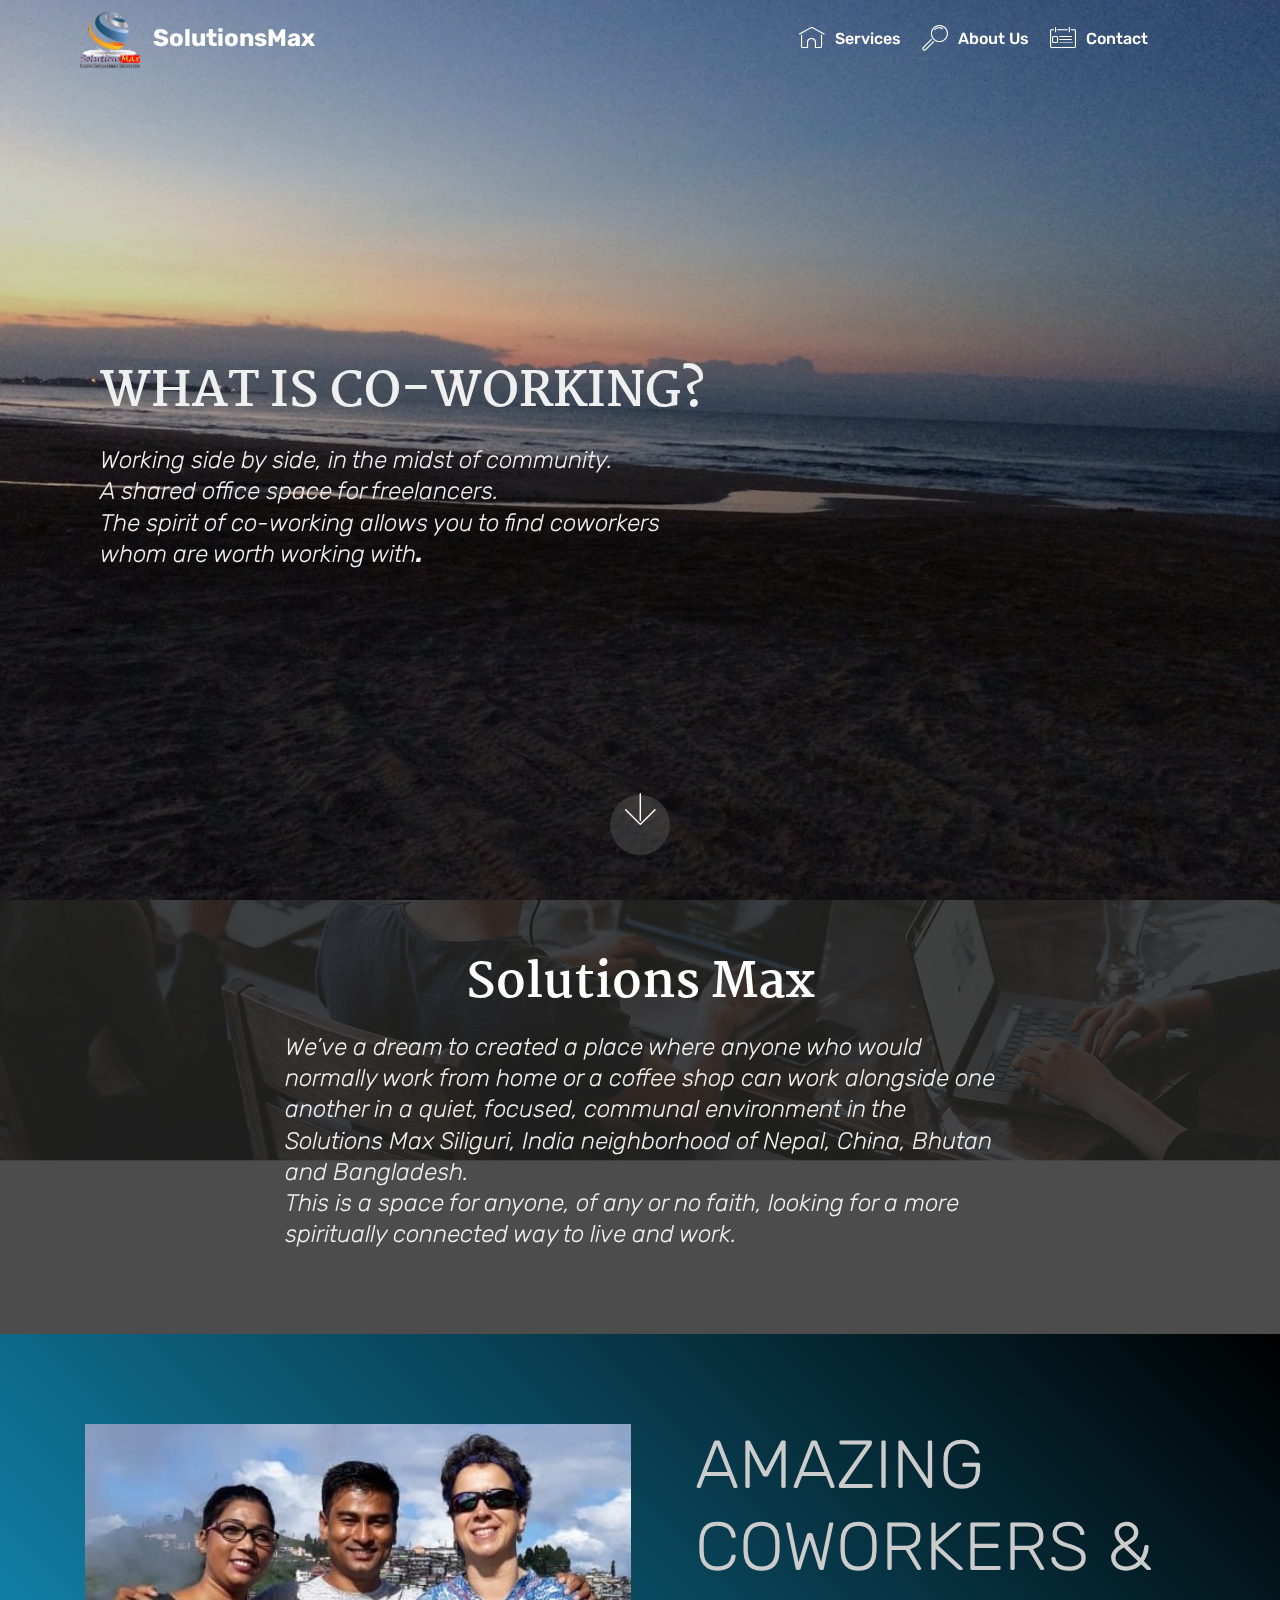
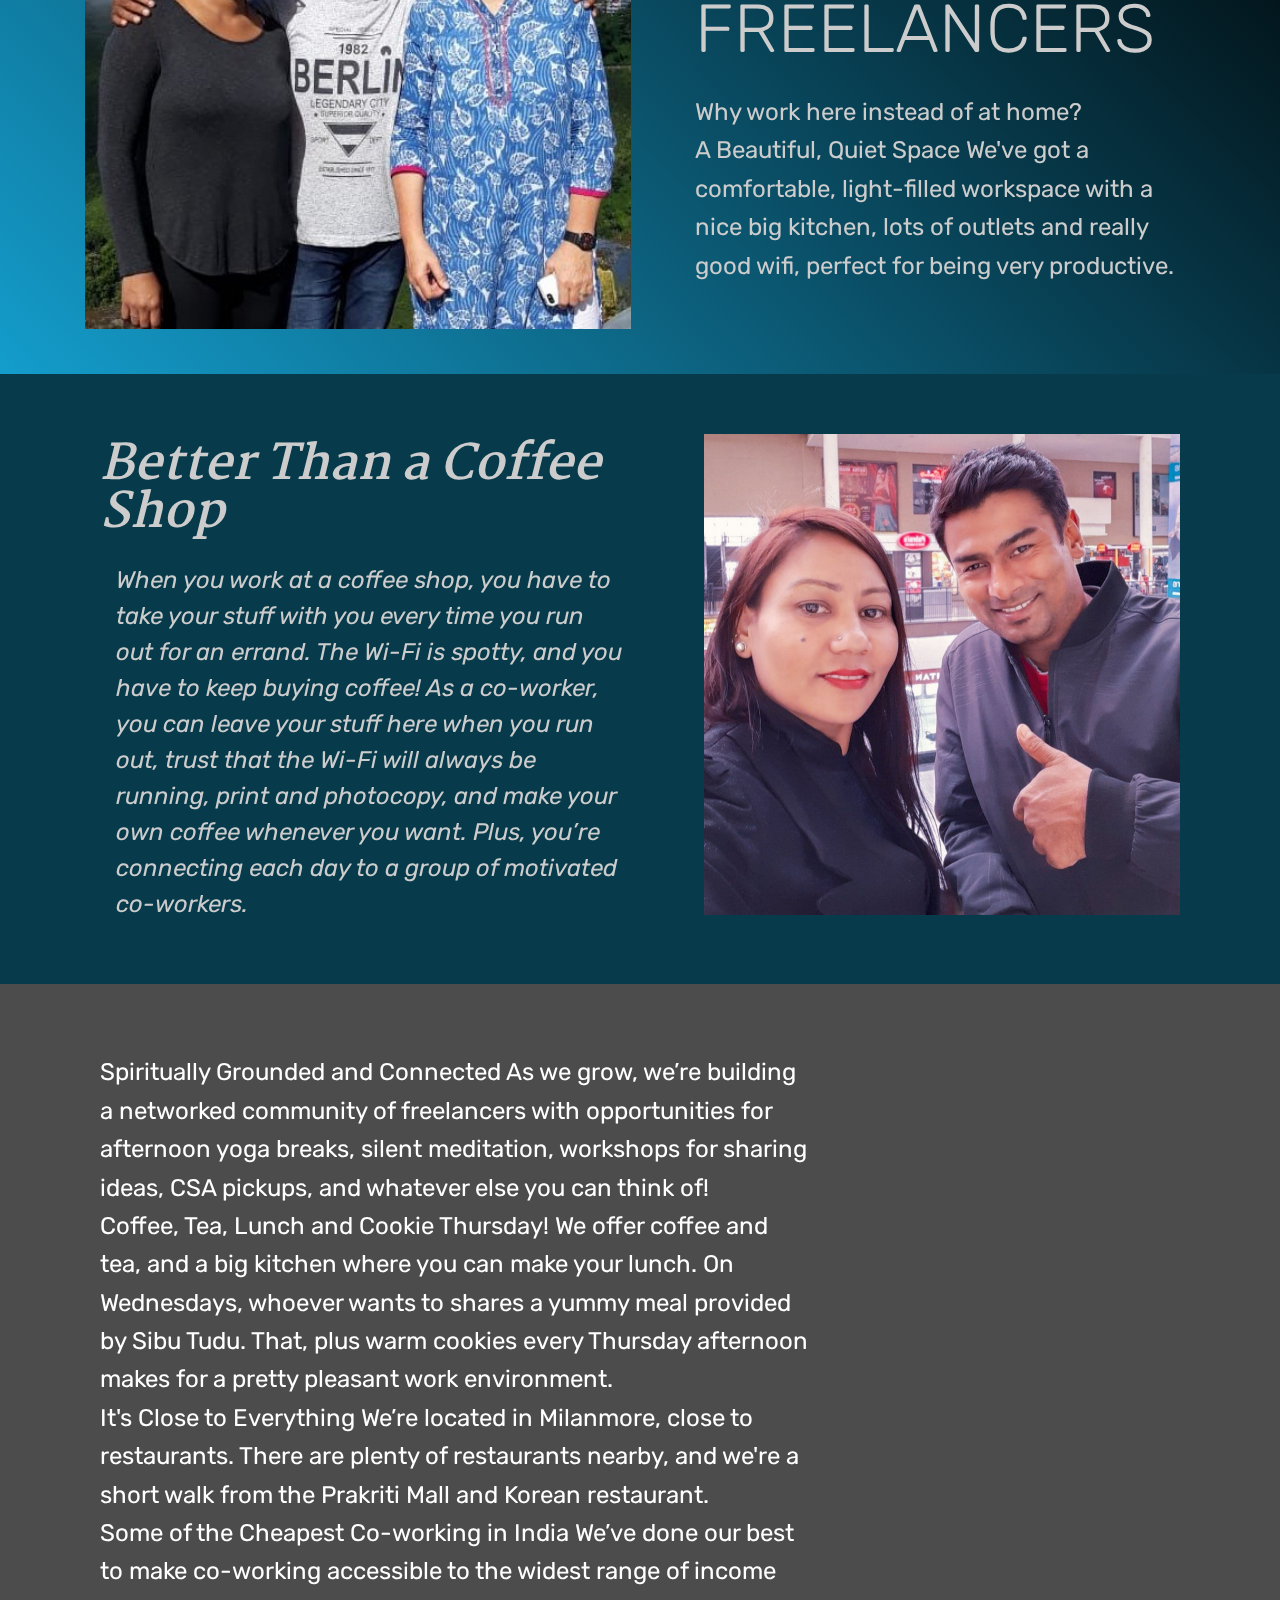
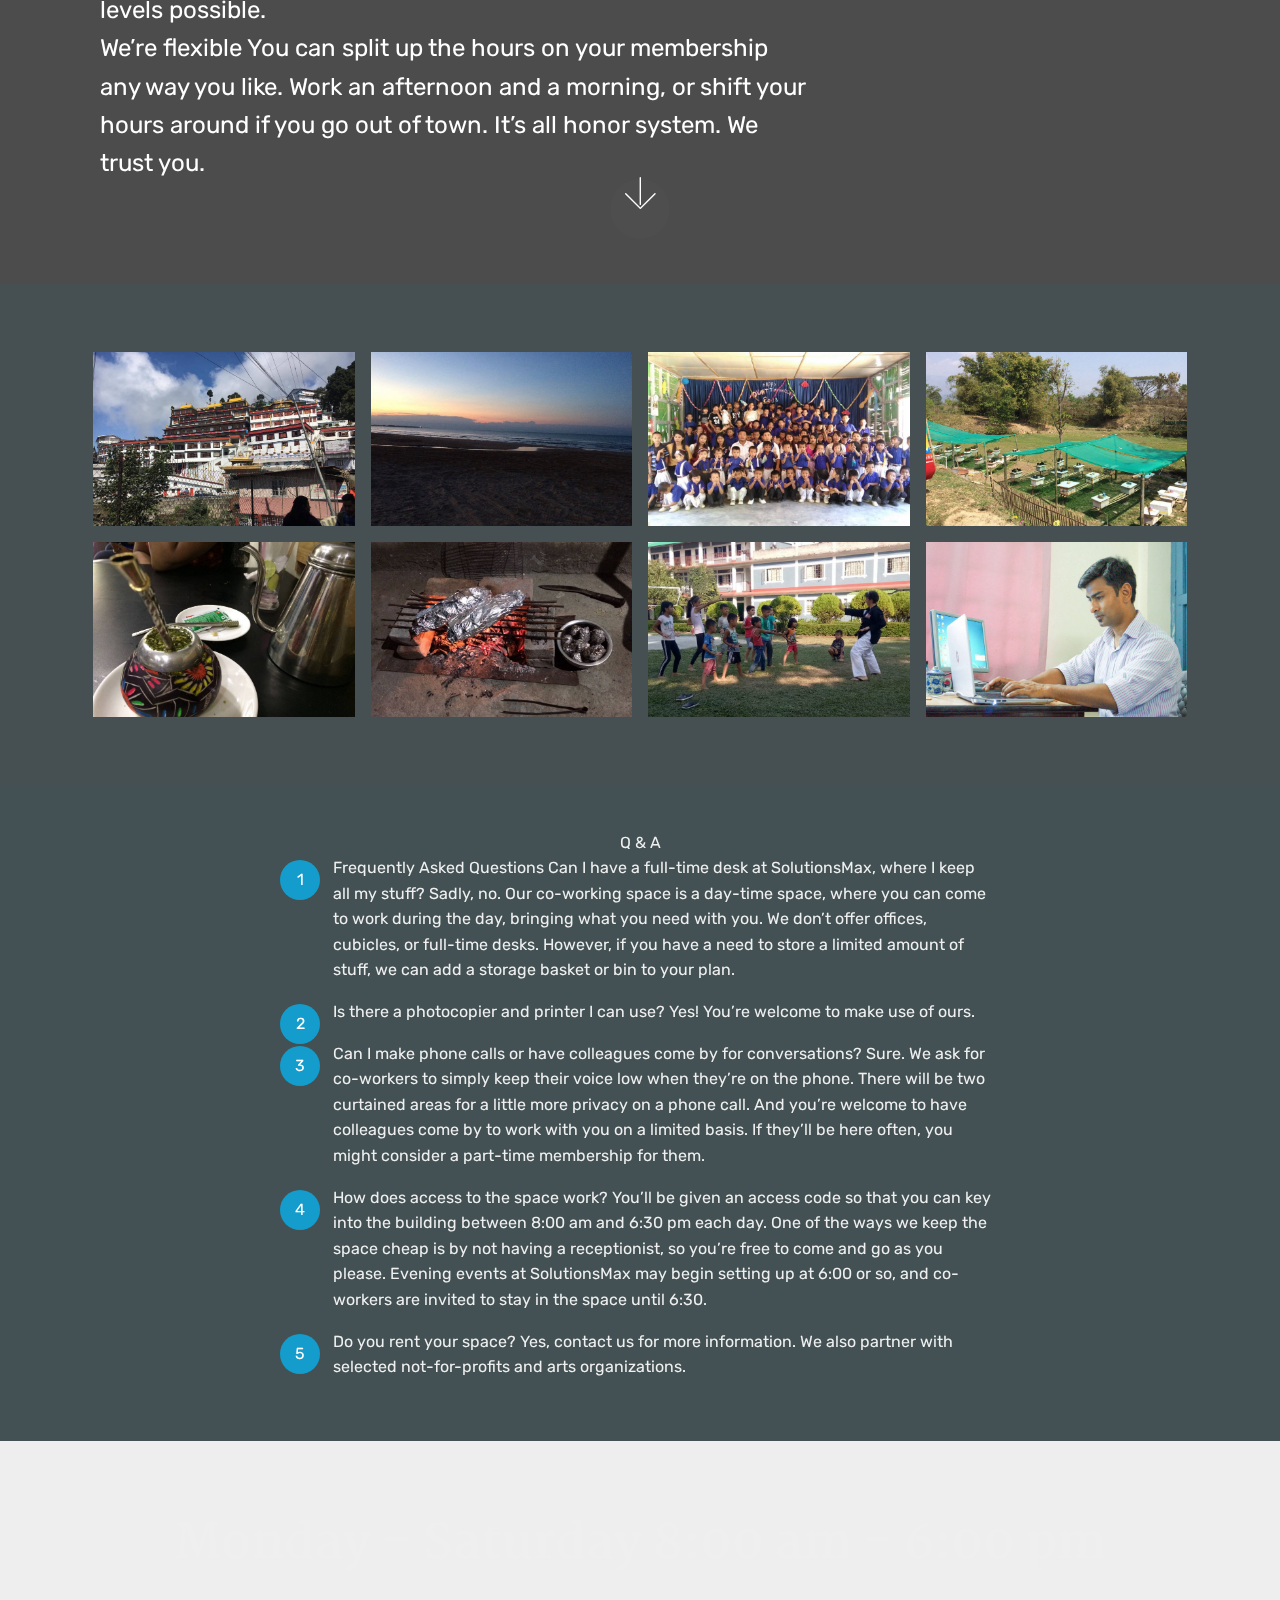
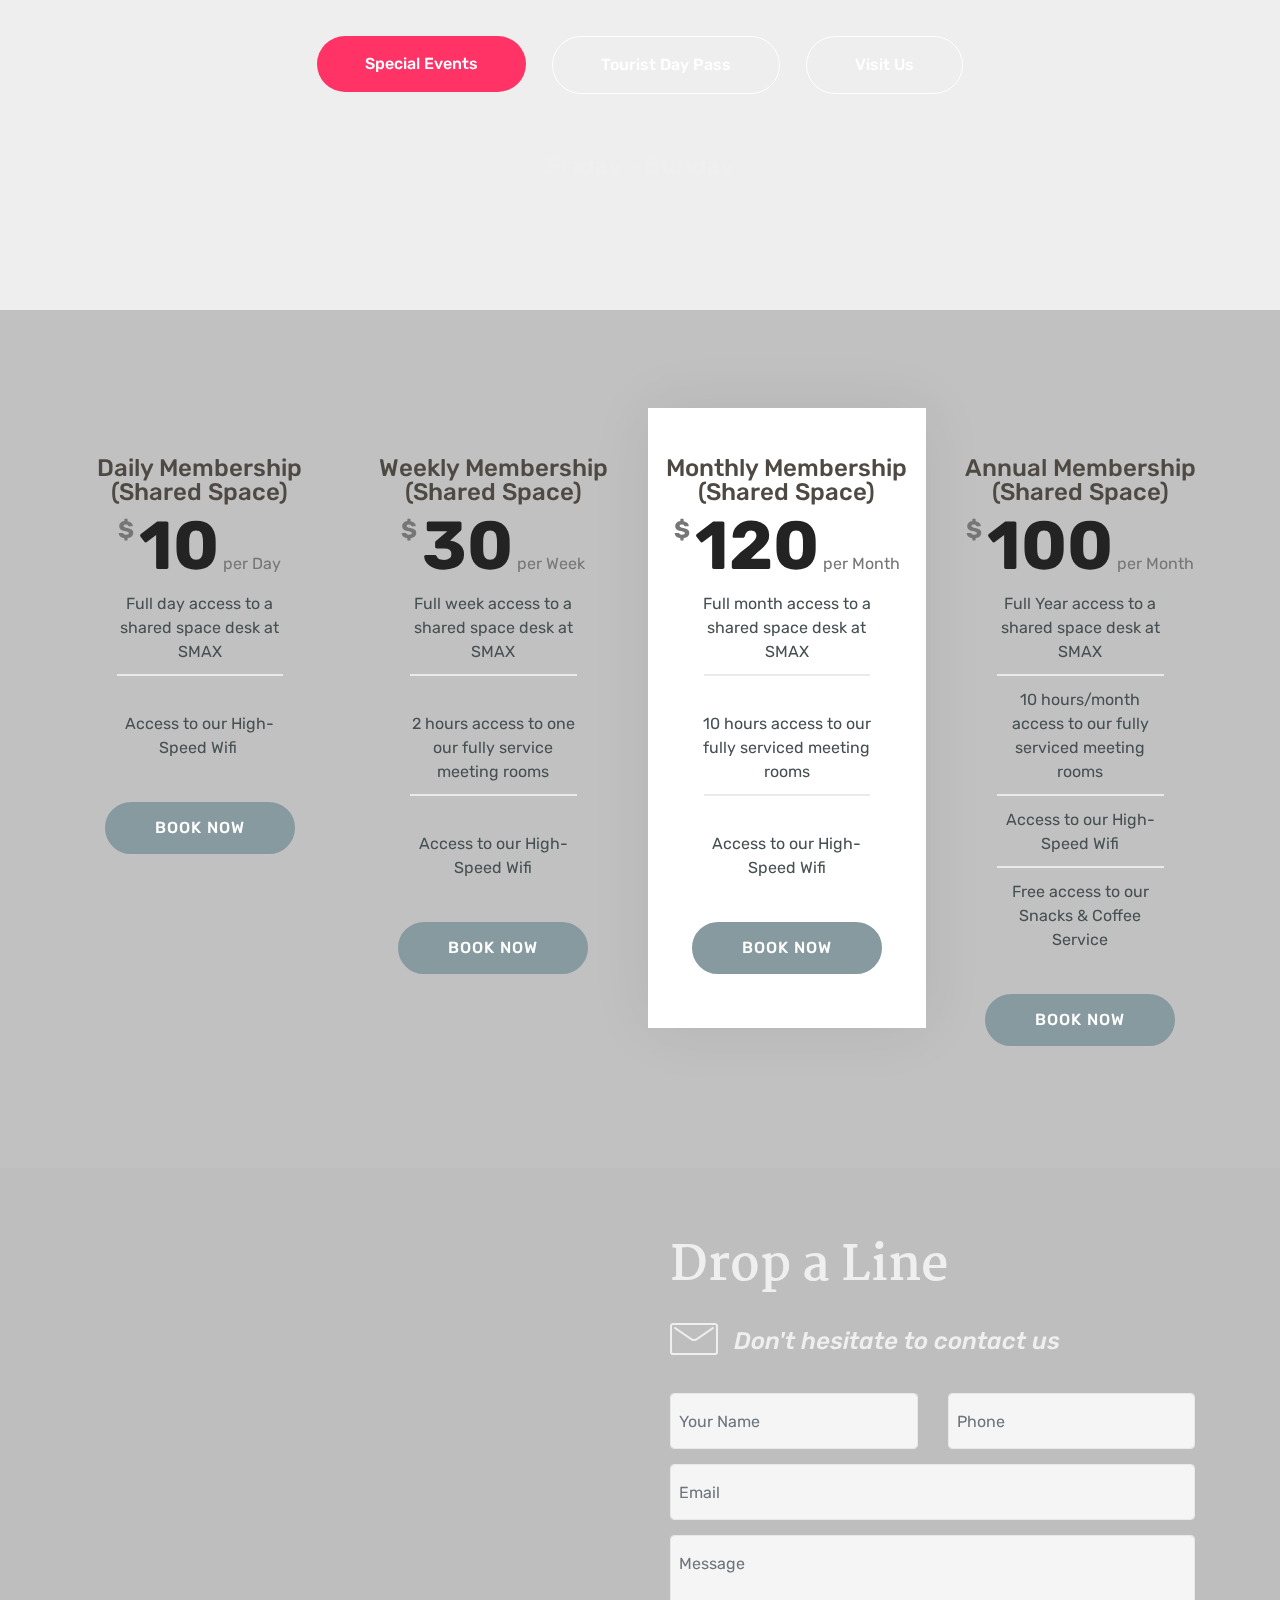
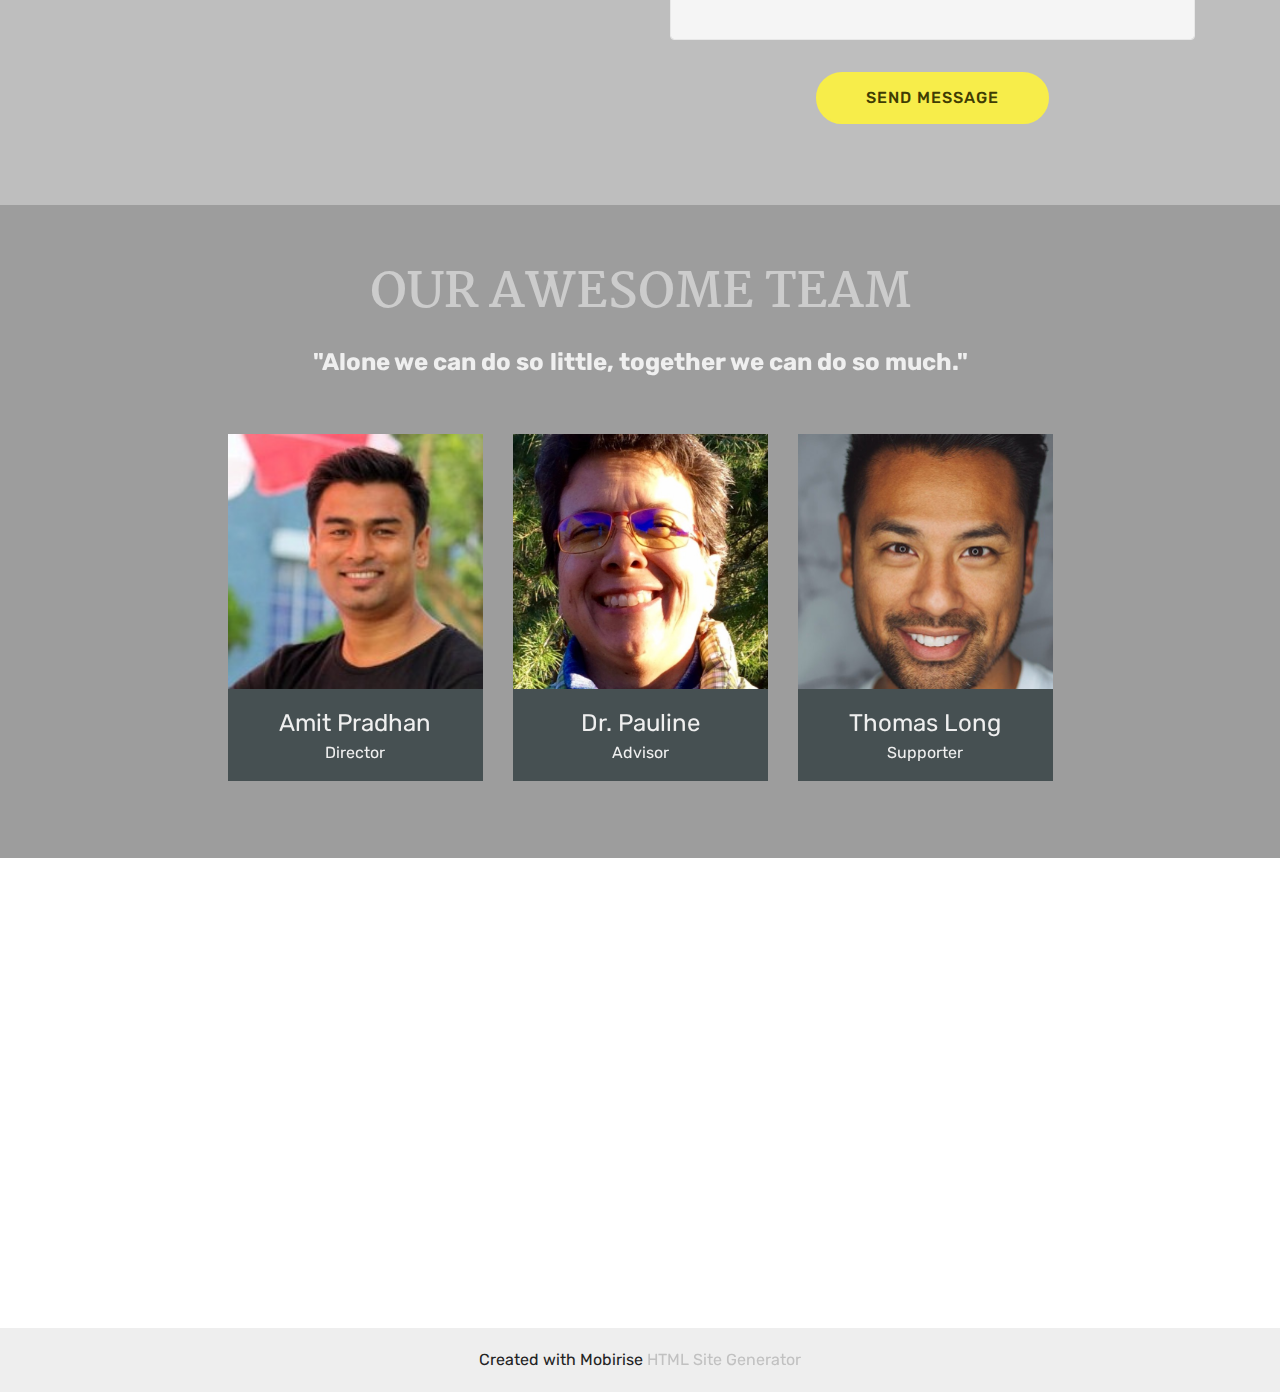
<file: index.html>
<!DOCTYPE html>
<html  >
<head>
  <!-- Site made with Mobirise Website Builder v5.6.5, https://mobirise.com -->
  <meta charset="UTF-8">
  <meta http-equiv="X-UA-Compatible" content="IE=edge">
  <meta name="generator" content="Mobirise v5.6.5, mobirise.com">
  <meta name="twitter:card" content="summary_large_image"/>
  <meta name="twitter:image:src" content="">
  <meta property="og:image" content="">
  <meta name="twitter:title" content="SolutionsMax | Co-working Space">
  <meta name="viewport" content="width=device-width, initial-scale=1, minimum-scale=1">
  <link rel="shortcut icon" href="assets/images/solutionsmax-logo-128x117-1.png" type="image/x-icon">
  <meta name="description" content="Home page">
  
  
  <title>SolutionsMax | Co-working Space</title>
  <link rel="stylesheet" href="assets/web/assets/mobirise-icons/mobirise-icons.css">
  <link rel="stylesheet" href="assets/web/assets/mobirise-icons2/mobirise2.css">
  <link rel="stylesheet" href="assets/bootstrap/css/bootstrap.min.css">
  <link rel="stylesheet" href="assets/bootstrap/css/bootstrap-grid.min.css">
  <link rel="stylesheet" href="assets/bootstrap/css/bootstrap-reboot.min.css">
  <link rel="stylesheet" href="assets/tether/tether.min.css">
  <link rel="stylesheet" href="assets/dropdown/css/style.css">
  <link rel="stylesheet" href="assets/socicon/css/styles.css">
  <link rel="stylesheet" href="assets/theme/css/style.css">
  <link rel="stylesheet" href="assets/gallery/style.css">
  <link rel="preload" href="https://fonts.googleapis.com/css?family=Rubik:300,300i,400,400i,500,500i,700,700i,900,900i&display=swap" as="style" onload="this.onload=null;this.rel='stylesheet'">
  <noscript><link rel="stylesheet" href="https://fonts.googleapis.com/css?family=Rubik:300,300i,400,400i,500,500i,700,700i,900,900i&display=swap"></noscript>
  <link rel="preload" href="https://fonts.googleapis.com/css?family=Martel:200,300,400,600,700,800,900&display=swap" as="style" onload="this.onload=null;this.rel='stylesheet'">
  <noscript><link rel="stylesheet" href="https://fonts.googleapis.com/css?family=Martel:200,300,400,600,700,800,900&display=swap"></noscript>
  <link rel="preload" as="style" href="assets/mobirise/css/mbr-additional.css"><link rel="stylesheet" href="assets/mobirise/css/mbr-additional.css" type="text/css">
  
  
  
  
</head>
<body>
  
  <section class="menu cid-qL0w56FAwx" once="menu" id="menu1-e">

    

    <nav class="navbar navbar-expand beta-menu navbar-dropdown align-items-center navbar-fixed-top navbar-toggleable-sm bg-color transparent">
        <button class="navbar-toggler navbar-toggler-right" type="button" data-toggle="collapse" data-target="#navbarSupportedContent" aria-controls="navbarSupportedContent" aria-expanded="false" aria-label="Toggle navigation">
            <div class="hamburger">
                <span></span>
                <span></span>
                <span></span>
                <span></span>
            </div>
        </button>
        <div class="menu-logo">
            <div class="navbar-brand">
                <span class="navbar-logo">
                    <a href="https://hackunamathada.github.io/solutionsmax/">
                         <img src="assets/images/solutionsmax-logo-133x135.png" alt="solutionsmax" title="SolutionsMax" style="height: 3.8rem;">
                    </a>
                </span>
                <span class="navbar-caption-wrap"><a class="navbar-caption text-white display-5" href="https://hackunamathada.github.io/solutionsmax/">SolutionsMax</a></span>
            </div>
        </div>
        <div class="collapse navbar-collapse" id="navbarSupportedContent">
            <ul class="navbar-nav nav-dropdown nav-right" data-app-modern-menu="true"><li class="nav-item">
                    <a class="nav-link link text-white display-7" href="index.html#content3-1b">
                        <span class="mbri-home mbr-iconfont mbr-iconfont-btn"></span>
                        Services
                    </a>
                </li>
                <li class="nav-item">
                    <a class="nav-link link text-white display-7" href="index.html#content1-17">
                        <span class="mbri-search mbr-iconfont mbr-iconfont-btn"></span>
                        About Us
                    </a>
                </li><li class="nav-item"><a class="nav-link link text-white display-7" href="Contacts.wordpress.com.html#form4-13"><span class="mbri-contact-form mbr-iconfont mbr-iconfont-btn"></span>Contact</a></li><li class="nav-item"><a class="nav-link link text-white display-7" href="assets/files/solutionsmax.pdf" target="_blank">
                        </a></li><li class="nav-item"><a class="nav-link link text-white display-7" href="assets/files/solutionsmax.pdf" target="_blank">
                        </a></li></ul>
            
        </div>
    </nav>
</section>

<section class="header9 cid-qYfgBdEb0o mbr-fullscreen mbr-parallax-background" id="header9-16">

    

    <div class="mbr-overlay" style="opacity: 0.2; background-color: rgb(0, 0, 0);">
    </div>

    <div class="container">
        <div class="media-container-column mbr-white col-md-8">
            <h1 class="mbr-section-title align-left mbr-bold pb-3 mbr-fonts-style display-2"><br>WHAT IS CO-WORKING?<span style="font-weight: normal;">&nbsp;</span></h1>
            <h3 class="mbr-section-subtitle align-left mbr-light pb-3 mbr-fonts-style display-5">Working side by side, in the midst of community. <br>A shared office space for freelancers.<br>The spirit of co-working allows you to find coworkers<div>whom are worth working with<strong>.</strong></div></h3>
            
            
        </div>
    </div>

    <div class="mbr-arrow hidden-sm-down" aria-hidden="true">
        <a href="#next">
            <i class="mbri-down mbr-iconfont"></i>
        </a>
    </div>
</section>

<section class="mbr-section content5 cid-svZskjB9bA mbr-parallax-background" id="content5-3">

    

    <div class="mbr-overlay" style="opacity: 0.8; background-color: rgb(35, 35, 35);">
    </div>

    <div class="container">
        <div class="media-container-row">
            <div class="title col-12 col-md-8">
                <h2 class="align-center mbr-bold mbr-white pb-3 mbr-fonts-style display-2">Solutions Max</h2>
                <h3 class="mbr-section-subtitle align-center mbr-light mbr-white pb-3 mbr-fonts-style display-5"><em>We’ve a dream to created a place where anyone who would normally work from home or a coffee shop can work alongside one another in a quiet, focused, communal environment in the Solutions Max Siliguri, India neighborhood of Nepal, China, Bhutan and Bangladesh.
</em><div><em>This is a space for anyone, of any or no faith, looking for a more spiritually connected way to live and work.</em></div></h3>
                
                
            </div>
        </div>
    </div>
</section>

<section class="header3 cid-qYfiobpLhU" id="header3-18">

    

    

    <div class="container">
        <div class="media-container-row">
            <div class="mbr-figure" style="width: 115%;">
                <img src="assets/images/signal-2021-04-29-072130-14-774x1032.jpeg" alt="" title="">
            </div>

            <div class="media-content">
                <h1 class="mbr-section-title mbr-white pb-3 mbr-fonts-style display-1">AMAZING COWORKERS &amp; FREELANCERS</h1>
                
                <div class="mbr-section-text mbr-white pb-3 ">
                    <p class="mbr-text mbr-fonts-style display-5">Why work here instead of at home? 
<br>A Beautiful, Quiet Space We've got a comfortable, light-filled workspace with a nice big kitchen, lots of outlets and really good wifi, perfect for being very productive.&nbsp;</p>
                </div>
                
            </div>
        </div>
    </div>

</section>

<section class="features11 cid-qYflKoHWJC" id="features11-1a">

    

    

    <div class="container">   
        <div class="col-md-12">
            <div class="media-container-row">
                <div class="mbr-figure" style="width: 50%;">
                    <img src="assets/images/signal-2021-04-29-072130-1-1-952x1269.jpeg" alt="" title="">
                </div>
                <div class=" align-left aside-content">
                    <h2 class="mbr-title pt-2 mbr-fonts-style display-2"><em><strong>Better Than a Coffee Shop
</strong></em></h2>
                    <div class="mbr-section-text">
                        
                    </div>

                    <div class="block-content">
                        <div class="card p-3 pr-3">
                            <div class="media">
                                     
                                <div class="media-body">
                                    
                                </div>
                            </div>                

                            <div class="card-box">
                                <p class="block-text mbr-fonts-style display-5"><em>When you work at a coffee shop, you have to take your stuff with you every time you run out for an errand. The Wi-Fi is spotty, and you have to keep buying coffee! As a co-worker, you can leave your stuff here when you run out, trust that the Wi-Fi will always be running, print and photocopy, and make your own coffee whenever you want. Plus, you’re connecting each day to a group of motivated co-workers.</em></p>
                            </div>
                        </div>

                        
                    </div>
                </div>
            </div>
        </div> 
    </div>          
</section>

<section class="header9 cid-t0Yk3MFM6m mbr-fullscreen mbr-parallax-background" id="header9-c">

    

    <div class="mbr-overlay" style="opacity: 0.8; background-color: rgb(35, 35, 35);">
    </div>

    <div class="container">
        <div class="media-container-column mbr-white col-lg-8 col-md-10">
            
            
            <p class="mbr-text align-left pb-3 mbr-fonts-style display-5">Spiritually Grounded and Connected As we grow, we’re building a networked community of freelancers with opportunities for afternoon yoga breaks, silent meditation, workshops for sharing ideas, CSA pickups, and whatever else you can think of!
<br>Coffee, Tea, Lunch and Cookie Thursday! We offer coffee and tea, and a big kitchen where you can make your lunch. On Wednesdays, whoever wants to shares a yummy meal provided by Sibu Tudu. That, plus warm cookies every Thursday afternoon makes for a pretty pleasant work environment.&nbsp;<br>It's Close to Everything We’re located in Milanmore, close to restaurants. There are plenty of restaurants nearby, and we're a short walk from the Prakriti Mall and Korean restaurant.
<br>Some of the Cheapest Co-working in India We’ve done our best to make co-working accessible to the widest range of income levels possible.
<br>We’re flexible You can split up the hours on your membership any way you like. Work an afternoon and a morning, or shift your hours around if you go out of town. It’s all honor system. We trust you.&nbsp;<br></p>
            
        </div>
    </div>

    <div class="mbr-arrow hidden-sm-down" aria-hidden="true">
        <a href="#next">
            <i class="mbri-down mbr-iconfont"></i>
        </a>
    </div>
</section>

<section class="mbr-gallery mbr-slider-carousel cid-ri8KF8ptO4" id="gallery1-0">

    

    <div class="container">
        <div><!-- Filter --><!-- Gallery --><div class="mbr-gallery-row"><div class="mbr-gallery-layout-default"><div><div><div class="mbr-gallery-item mbr-gallery-item--p1" data-video-url="false" data-tags="Awesome"><div href="#lb-gallery1-0" data-slide-to="0" data-bs-slide-to="0" data-toggle="modal" data-bs-toggle="modal"><img src="assets/images/signal-2021-04-29-195130-5-1920x1280-800x533.jpg" alt="" title=""><span class="icon-focus"></span></div></div><div class="mbr-gallery-item mbr-gallery-item--p1" data-video-url="false" data-tags="Responsive"><div href="#lb-gallery1-0" data-slide-to="1" data-bs-slide-to="1" data-toggle="modal" data-bs-toggle="modal"><img src="assets/images/signal-2021-04-29-195130-1-1620x1080-800x533.jpeg" alt="" title=""><span class="icon-focus"></span></div></div><div class="mbr-gallery-item mbr-gallery-item--p1" data-video-url="false" data-tags="Creative"><div href="#lb-gallery1-0" data-slide-to="2" data-bs-slide-to="2" data-toggle="modal" data-bs-toggle="modal"><img src="assets/images/signal-2021-04-29-195130-8-1920x1280-800x533.jpg" alt="" title=""><span class="icon-focus"></span></div></div><div class="mbr-gallery-item mbr-gallery-item--p1" data-video-url="false" data-tags="Animated"><div href="#lb-gallery1-0" data-slide-to="3" data-bs-slide-to="3" data-toggle="modal" data-bs-toggle="modal"><img src="assets/images/signal-2021-04-29-195130-10-1920x1280-800x533.jpg" alt="" title=""><span class="icon-focus"></span></div></div><div class="mbr-gallery-item mbr-gallery-item--p1" data-video-url="false" data-tags="Awesome"><div href="#lb-gallery1-0" data-slide-to="4" data-bs-slide-to="4" data-toggle="modal" data-bs-toggle="modal"><img src="assets/images/signal-2021-04-29-195130-12-1920x1280-800x533.jpg" alt="" title=""><span class="icon-focus"></span></div></div><div class="mbr-gallery-item mbr-gallery-item--p1" data-video-url="false" data-tags="Awesome"><div href="#lb-gallery1-0" data-slide-to="5" data-bs-slide-to="5" data-toggle="modal" data-bs-toggle="modal"><img src="assets/images/signal-2021-04-29-195130-11-1920x1280-800x533.jpg" alt="" title=""><span class="icon-focus"></span></div></div><div class="mbr-gallery-item mbr-gallery-item--p1" data-video-url="false" data-tags="Animated"><div href="#lb-gallery1-0" data-slide-to="6" data-bs-slide-to="6" data-toggle="modal" data-bs-toggle="modal"><img src="assets/images/signal-2021-04-29-195130-4-1920x1280-800x533.jpg" alt="" title=""><span class="icon-focus"></span></div></div><div class="mbr-gallery-item mbr-gallery-item--p1" data-video-url="false" data-tags="Awesome"><div href="#lb-gallery1-0" data-slide-to="7" data-bs-slide-to="7" data-toggle="modal" data-bs-toggle="modal"><img src="assets/images/dsc00341-1620x1080-800x533.jpg" alt="" title=""><span class="icon-focus"></span></div></div></div></div><div class="clearfix"></div></div></div><!-- Lightbox --><div data-app-prevent-settings="" class="mbr-slider modal fade carousel slide" tabindex="-1" data-keyboard="true" data-bs-keyboard="true" data-interval="false" data-bs-interval="false" id="lb-gallery1-0"><div class="modal-dialog"><div class="modal-content"><div class="modal-body"><div class="carousel-inner"><div class="carousel-item"><img src="assets/images/signal-2021-04-29-195130-5-1920x1280.jpg" alt="" title=""></div><div class="carousel-item"><img src="assets/images/signal-2021-04-29-195130-1-1620x1080.jpeg" alt="" title=""></div><div class="carousel-item"><img src="assets/images/signal-2021-04-29-195130-8-1920x1280.jpg" alt="" title=""></div><div class="carousel-item"><img src="assets/images/signal-2021-04-29-195130-10-1920x1280.jpg" alt="" title=""></div><div class="carousel-item"><img src="assets/images/signal-2021-04-29-195130-12-1920x1280.jpg" alt="" title=""></div><div class="carousel-item"><img src="assets/images/signal-2021-04-29-195130-11-1920x1280.jpg" alt="" title=""></div><div class="carousel-item"><img src="assets/images/signal-2021-04-29-195130-4-1920x1280.jpg" alt="" title=""></div><div class="carousel-item active"><img src="assets/images/dsc00341-1620x1080.jpg" alt="" title=""></div></div><a class="carousel-control carousel-control-prev" role="button" data-slide="prev" data-bs-slide="prev" href="#lb-gallery1-0"><span class="mbri-left mbr-iconfont" aria-hidden="true"></span><span class="sr-only visually-hidden">Previous</span></a><a class="carousel-control carousel-control-next" role="button" data-slide="next" data-bs-slide="next" href="#lb-gallery1-0"><span class="mbri-right mbr-iconfont" aria-hidden="true"></span><span class="sr-only visually-hidden">Next</span></a><a class="close" href="#" role="button" data-dismiss="modal" data-bs-dismiss="modal"><span class="sr-only visually-hidden">Close</span></a></div></div></div></div></div>
    </div>

</section>

<section class="mbr-section article content11 cid-qLqJdJ89WI" id="content11-r">
     

    <div class="container">
        <div class="media-container-row">
            <div class="mbr-text counter-container col-12 col-md-8 mbr-fonts-style display-7">
                <div>Q &amp; A</div><ol>
                    <li>Frequently Asked Questions Can I have a full-time desk at SolutionsMax, where I keep all my stuff?&nbsp;<span style="font-size: 1rem;">Sadly, no. Our co-working space is a day-time space, where you can come to work during the day, bringing what you need with you. We don’t offer offices, cubicles, or full-time desks. However, if you have a need to store a limited amount of stuff, we can add a storage basket or bin to your plan.</span></li><li><span style="font-size: 1rem;">Is there a photocopier and printer I can use? Yes! You’re welcome to make use of ours. &nbsp;</span></li><li><span style="font-size: 1rem;">Can I make phone calls or have colleagues come by for conversations? Sure. We ask for co-workers to simply keep their voice low when they’re on the phone. There will be two curtained areas for a little more privacy on a phone call. And you’re welcome to have colleagues come by to work with you on a limited basis. If they’ll be here often, you might consider a part-time membership for them. &nbsp;</span></li><li><span style="font-size: 1rem;">How does access to the space work? You’ll be given an access code so that you can key into the building between 8:00 am and 6:30 pm each day. One of the ways we keep the space cheap is by not having a receptionist, so you’re free to come and go as you please. Evening events at SolutionsMax may begin setting up at 6:00 or so, and co-workers are invited to stay in the space until 6:30. &nbsp;</span></li><li><span style="font-size: 1rem;">Do you rent your space? Yes, contact us for more information. We also partner with selected not-for-profits and arts organizations.</span><strong>&nbsp;</strong></li>
                </ol>
            </div>
        </div>
    </div>
</section>

<section class="tabs2 tabs cid-sw2tfZE5C7 mbr-parallax-background" id="tabs2-5">

    

    
    <div class="container">
        <h2 class="mbr-section-title align-center pb-5 mbr-fonts-style display-2"><strong>Monday - Saturday 8:00 am - 6:00 pm</strong></h2>
        <div class="media-container-row">
            <div class="col-12 col-md-8">
                <ul class="nav nav-tabs" role="tablist">
                    <li class="nav-item"><a class="nav-link mbr-fonts-style active display-7" role="tab" data-toggle="tab" href="#tabs2-5_tab0" aria-selected="true">Special Events</a></li>
                    <li class="nav-item"><a class="nav-link mbr-fonts-style active display-7" role="tab" data-toggle="tab" href="#tabs2-5_tab1" aria-selected="true">
                            Tourist Day Pass
                        </a></li>
                    <li class="nav-item"><a class="nav-link mbr-fonts-style active display-7" role="tab" data-toggle="tab" href="#tabs2-5_tab2" aria-selected="true">Visit Us</a></li>
                    
                    
                    
                </ul>
                <div class="tab-content">
                    <div id="tab1" class="tab-pane in active" role="tabpanel">
                        <div class="row">
                            <div class="col-md-12">
                                <p class="mbr-text py-5 mbr-fonts-style display-5"><strong>Friday – Sunday</strong><br></p>
                            </div>
                        </div>
                    </div>
                    <div id="tab2" class="tab-pane" role="tabpanel">
                        <div class="row">
                            <div class="col-md-12">
                                <p class="mbr-text py-5 mbr-fonts-style display-5"><strong>
                                    Good for the entire day
                                </strong></p>
                            </div>
                        </div>
                    </div>
                    <div id="tab3" class="tab-pane" role="tabpanel">
                        <div class="row">
                            <div class="col-md-12">
                                <p class="mbr-text py-5 mbr-fonts-style display-5">Come for the Tour – meet the crew. Choose your plan of action. Become a Member – fund your plan. Sign up with designated account and login. Start your Project</p>
                            </div>
                        </div>
                    </div>
                    <div id="tab4" class="tab-pane" role="tabpanel">
                        <div class="row">
                            <div class="col-md-12">
                                <p class="mbr-text py-5 mbr-fonts-style display-7">
                                    Mobirise gives you the freedom to develop as many websites as you like given the fact that it is a desktop app.
                                </p>
                            </div>
                        </div>
                    </div>
                    <div id="tab5" class="tab-pane" role="tabpanel">
                        <div class="row">
                            <div class="col-md-12">
                                <p class="mbr-text py-5 mbr-fonts-style display-7">
                                    Publish your website to a local drive, FTP or host on Amazon S3, Google Cloud, Github Pages. Don't be a hostage to just one platform or service provider.
                                </p>
                            </div>
                        </div>
                    </div>
                    <div id="tab6" class="tab-pane" role="tabpanel">
                        <div class="row">
                            <div class="col-md-12">
                                <p class="mbr-text py-5 mbr-fonts-style display-7">
                                    Just drop the blocks into the page, edit content inline and publish - no technical skills required.
                                </p>
                            </div>
                        </div>
                    </div>
                </div>
            </div>
        </div>
    </div>
</section>

<section class="pricing-table2 cid-sw22Ts6ZdG" id="pricing-tables2-4">

    

    

    <div class="container">
        <div class="media-container-row">

            <div class="plan col-12 mx-2 my-2 justify-content-center col-lg-3">
                <div class="plan-header text-center pt-5">
                    <h3 class="plan-title mbr-fonts-style display-5">Daily Membership (Shared Space)</h3>
                    <div class="plan-price">
                        <span class="price-value mbr-fonts-style display-5">
                            $
                        </span>
                        <span class="price-figure mbr-fonts-style display-1">10</span>
                        <small class="price-term mbr-fonts-style display-7">
                            per Day</small>
                    </div>
                </div>
                <div class="plan-body">
                    <div class="plan-list align-center">
                        <ul class="list-group list-group-flush mbr-fonts-style display-7">
                            <li class="list-group-item">Full day access to a shared space desk at SMAX</li><br><li class="list-group-item">Access to our High-Speed Wifi&nbsp;</li>
                        </ul>
                    </div>
                    <div class="mbr-section-btn text-center py-4 pb-5"><a href="https://mailchi.mp/72d5a2353c59/solutions-max" class="btn btn-warning display-4" target="_blank">BOOK NOW</a></div>
                </div>
            </div>

            <div class="plan col-12 mx-2 my-2 justify-content-center col-lg-3">
                <div class="plan-header text-center pt-5">
                    <h3 class="plan-title mbr-fonts-style display-5">Weekly Membership (Shared Space)</h3>
                    <div class="plan-price">
                        <span class="price-value mbr-fonts-style display-5">
                            $
                        </span>
                        <span class="price-figure mbr-fonts-style display-1">
                            30</span>
                        <small class="price-term mbr-fonts-style display-7">
                            per Week</small>
                    </div>
                </div>
                <div class="plan-body">
                    <div class="plan-list align-center">
                        <ul class="list-group list-group-flush mbr-fonts-style display-7">
                            <li class="list-group-item">Full week access to a shared space desk at SMAX</li><br><li class="list-group-item">2 hours access to one our fully service meeting rooms</li><br><li class="list-group-item">Access to our High-Speed Wifi</li>
                        </ul>
                    </div>
                    <div class="mbr-section-btn text-center py-4 pb-5"><a href="https://mailchi.mp/72d5a2353c59/solutions-max" class="btn btn-warning display-4" target="_blank">BOOK NOW</a></div>
                </div>
            </div>

            <div class="plan col-12 mx-2 my-2 justify-content-center favorite col-lg-3">
                <div class="plan-header text-center pt-5">
                    <h3 class="plan-title mbr-fonts-style display-5">Monthly Membership (Shared Space)</h3>
                    <div class="plan-price">
                        <span class="price-value mbr-fonts-style display-5">
                            $
                        </span>
                        <span class="price-figure mbr-fonts-style display-1">
                            120</span>
                        <small class="price-term mbr-fonts-style display-7">
                            per Month</small>
                    </div>
                </div>
                <div class="plan-body">
                    <div class="plan-list align-center">
                        <ul class="list-group list-group-flush mbr-fonts-style display-7">
                            <li class="list-group-item">Full month access to a shared space desk at SMAX</li><br><li class="list-group-item">10 hours access to our fully serviced meeting rooms</li><br><li class="list-group-item">Access to our High-Speed Wifi</li>
                        </ul>
                    </div>
                    <div class="mbr-section-btn text-center py-4 pb-5"><a href="https://mailchi.mp/72d5a2353c59/solutions-max" class="btn btn-warning display-4" target="_blank">BOOK NOW</a></div>
                </div>
            </div>

            <div class="plan col-12 mx-2 my-2 justify-content-center col-lg-3">
                <div class="plan-header text-center pt-5">
                    <h3 class="plan-title mbr-fonts-style display-5">Annual Membership (Shared Space)</h3>
                    <div class="plan-price">
                        <span class="price-value mbr-fonts-style display-5">
                            $
                        </span>
                        <span class="price-figure mbr-fonts-style display-1">
                            100</span>
                        <small class="price-term mbr-fonts-style display-7">
                            per Month</small>
                    </div>
                </div>
                <div class="plan-body">
                    <div class="plan-list align-center">
                        <ul class="list-group list-group-flush mbr-fonts-style display-7">
                            <li class="list-group-item">Full Year access to a shared space desk at SMAX</li>
                            <li class="list-group-item">10 hours/month access to our fully serviced meeting rooms</li>
                            <li class="list-group-item">Access to our High-Speed Wifi</li>
                            <li class="list-group-item">Free access to our Snacks &amp; Coffee Service</li>
                        </ul>
                    </div>
                    <div class="mbr-section-btn text-center py-4 pb-5"><a href="https://mailchi.mp/72d5a2353c59/solutions-max" class="btn btn-warning display-4" target="_blank">BOOK NOW</a></div>
                </div>
            </div>

        </div>
    </div>
</section>

<section class="mbr-section form4 cid-qLqJQqXJJu mbr-parallax-background" id="form4-u">

    

    <div class="mbr-overlay" style="opacity: 0.2; background-color: rgb(0, 0, 0);">
    </div>
    <div class="container">
        <div class="row">
            <div class="col-md-6">
                <div class="google-map"><iframe frameborder="0" style="border:0" src="https://www.google.com/maps/embed/v1/place?key=AIzaSyCNveGQ9bfpKFwWzQLLftrR9hNiHwdqQG8&amp;q=Solutions Max Creative Collaborations" allowfullscreen=""></iframe></div>
            </div>
            <div class="col-md-6">
                <h2 class="pb-3 align-left mbr-fonts-style display-2"><strong>
                    Drop a Line
                </strong></h2>
                <div>
                    <div class="icon-block pb-3">
                        <span class="icon-block__icon">
                            <span class="mbr-iconfont mbri-letter" style="color: rgb(239, 239, 239); fill: rgb(239, 239, 239);"></span>
                        </span>
                        <h4 class="icon-block__title align-left mbr-fonts-style display-5">
                            Don't hesitate to contact us
                        </h4>
                    </div>
                    
                </div>
                <div data-form-type="formoid">
                    <div data-form-alert="" hidden="">Thanks for filling out the form!</div>
                    <form class="block mbr-form" action="https://mobirise.eu/" method="post" data-form-title="Mobirise Form"><input type="hidden" name="email" data-form-email="true" value="I26oKTf0uESz/1G6a7hkropR3UdN/5FaGhLnJoFITyO5IGflCdqIocaTma2O+TpopCqAmBdPLQF4thnK95RJe9dm8m40JLpbSOzp+3EJ8QHUd6sdM95ztrMeRoc1qDmj">
                        <div class="row">
                            <div class="col-md-6 multi-horizontal" data-for="name">
                                <input type="text" class="form-control input" name="name" data-form-field="Name" placeholder="Your Name" required="" id="name-form4-u">
                            </div>
                            <div class="col-md-6 multi-horizontal" data-for="phone">
                                <input type="text" class="form-control input" name="phone" data-form-field="Phone" placeholder="Phone" required="" id="phone-form4-u">
                            </div>
                            <div class="col-md-12" data-for="email">
                                <input type="text" class="form-control input" name="email" data-form-field="Email" placeholder="Email" required="" id="email-form4-u">
                            </div>
                            <div class="col-md-12" data-for="message">
                                <textarea class="form-control input" name="message" rows="3" data-form-field="Message" placeholder="Message" style="resize:none" id="message-form4-u"></textarea>
                            </div>
                            <div class="input-group-btn col-md-12" style="margin-top: 10px;"><button href="" type="submit" class="btn btn-form btn-success display-4">SEND MESSAGE</button></div>
                        </div>
                    </form>
                </div>
            </div>
        </div>
    </div>
</section>

<section class="team1 cid-sw3bO0CiD3 mbr-parallax-background" id="team1-7">
    
    
    <div class="mbr-overlay" style="opacity: 0.4; background-color: rgb(35, 35, 35);">
    </div>
    <div class="container align-center">
        <h2 class="pb-3 mbr-fonts-style mbr-section-title display-2"><strong>
            OUR AWESOME TEAM
        </strong></h2>
        <h3 class="pb-5 mbr-section-subtitle mbr-fonts-style mbr-light display-5"><strong>"Alone we can do so</strong> <strong>little, together we can do so much."</strong></h3>
        <div class="row media-row">
            
        <div class="team-item col-lg-3 col-md-6">
                <div class="item-image">
                    <img src="assets/images/ac183512-58e5-49a9-9877-ecde3fe240fe-1-510x346.jpeg" alt="" title="">
                </div>
                <div class="item-caption py-3">
                    <div class="item-name px-2">
                        <p class="mbr-fonts-style display-5">
                           Amit Pradhan</p>
                    </div>
                    <div class="item-role px-2">
                        <p>Director</p>
                    </div>
                    
                </div>
            </div><div class="team-item col-lg-3 col-md-6">
                <div class="item-image">
                    <img src="assets/images/img-414-2427x1936.jpeg" alt="" title="">
                </div>
                <div class="item-caption py-3">
                    <div class="item-name px-2">
                        <p class="mbr-fonts-style display-5">
                           Dr. Pauline</p>
                    </div>
                    <div class="item-role px-2">
                        <p>Advisor</p>
                    </div>
                    
                </div>
            </div><div class="team-item col-lg-3 col-md-6">
                <div class="item-image">
                    <img src="assets/images/face3-2.jpeg" alt="" title="">
                </div>
                <div class="item-caption py-3">
                    <div class="item-name px-2">
                        <p class="mbr-fonts-style display-5">
                           Thomas Long</p>
                    </div>
                    <div class="item-role px-2">
                        <p>Supporter</p>
                    </div>
                    
                </div>
            </div></div>    
    </div>
</section>

<section class="cid-qYk11UuPwO mbr-reveal" id="footer1-1g">

    

    <div class="mbr-overlay" style="opacity: 0.5; background-color: rgb(60, 60, 60);"></div>

    <div class="container">
        <div class="media-container-row content text-white">
            <div class="col-12 col-md-3">
                <div class="media-wrap">
                    <a href="https://hackunamathada.github.io/solutionsmax/">
                        <img src="assets/images/solutionsmax-logo-211x214.png" alt="solutionsmax" title="SolutionsMax">
                    </a>
                </div>
            </div>
            <div class="col-12 col-md-3 mbr-fonts-style display-7">
                <h5 class="pb-3">
                    Address
                </h5>
                <p class="mbr-text">Solutions Max Creative Collaborations Pvt Ltd&nbsp;<br><a href="index.html#form4-u">Babubasa, P.O. Champasari 
</a><br><a href="index.html#form4-u">Siliguri, West Bengal, India
</a><br>Pin-<a href="index.html#form4-u">734003</a></p>
            </div>
            <div class="col-12 col-md-3 mbr-fonts-style display-7">
                <h5 class="pb-3">
                    Contacts
                </h5>
                <p class="mbr-text"><a href="mailto:hackunamathada@gmail.com">
                    Email: </a><br><a href="mailto:hackunamathada@gmail.com">solutionmax17@gmail.com
                    </a><br><a href="tel:+07-8906773779">Phone: +91 (0) 8</a>918982133<br></p>
            </div>
            <div class="col-12 col-md-3 mbr-fonts-style display-7">
                <h5 class="pb-3">Business Hours</h5>
                <p class="mbr-text">Mon: 8:00 AM – 6:00 PM
<br>Tue: 8:00 AM – 6:00 PM
<br>Wed: 8:00 AM – 6:00 PM
<br>Thu: 8:00 AM – 6:00 PM
<br>Fri: 8:00 AM – 6:00 PM
<br>Sat: 8:00 AM – 6:00 PM
<br>Sun:	Closed<br><br><br></p>
            </div>
        </div>
        <div class="footer-lower">
            <div class="media-container-row">
                <div class="col-sm-12">
                    <hr>
                </div>
            </div>
            <div class="media-container-row mbr-white">
                <div class="col-sm-6 copyright">
                    <p class="mbr-text mbr-fonts-style display-7">
                        ©Copyright 2018 SolutionsMax - All Rights Reserved
                    </p>
                </div>
                <div class="col-md-6">
                    <div class="social-list align-right">
                        <div class="soc-item">
                            <a href="https://twitter.com/mobirise" target="_blank">
                                <span class="mbr-iconfont mbr-iconfont-social socicon-twitter socicon" style="color: rgb(239, 239, 239); fill: rgb(239, 239, 239);"></span>
                            </a>
                        </div>
                        <div class="soc-item">
                            <a href="https://www.facebook.com/pages/Mobirise/1616226671953247" target="_blank">
                                <span class="socicon-facebook socicon mbr-iconfont mbr-iconfont-social"></span>
                            </a>
                        </div>
                        <div class="soc-item">
                            <a href="https://www.youtube.com/channel/UCKA2Q8BjpCbzhfJrqauN-Sw" target="_blank">
                                <span class="mbr-iconfont mbr-iconfont-social socicon-youtube socicon" style="color: rgb(239, 239, 239); fill: rgb(239, 239, 239);"></span>
                            </a>
                        </div>
                        <div class="soc-item">
                            <a href="https://instagram.com/mobirise" target="_blank">
                                <span class="socicon-instagram socicon mbr-iconfont mbr-iconfont-social"></span>
                            </a>
                        </div>
                        <div class="soc-item">
                            <a href="https://plus.google.com/u/0/+Mobirise" target="_blank">
                                <span class="socicon-googleplus socicon mbr-iconfont mbr-iconfont-social"></span>
                            </a>
                        </div>
                        
                    </div>
                </div>
            </div>
        </div>
    </div>
</section><section class="display-7" style="padding: 0;align-items: center;justify-content: center;flex-wrap: wrap;    align-content: center;display: flex;position: relative;height: 4rem;"><a href="https://mobiri.se/560309" style="flex: 1 1;height: 4rem;position: absolute;width: 100%;z-index: 1;"><img alt="" style="height: 4rem;" src="[data-uri]"></a><p style="margin: 0;text-align: center;" class="display-7">Created with Mobirise &#8204;</p><a style="z-index:1" href="https://mobirise.com/html-builder.html">HTML Site Generator</a></section><script src="assets/popper/popper.min.js"></script>  <script src="assets/web/assets/jquery/jquery.min.js"></script>  <script src="assets/bootstrap/js/bootstrap.min.js"></script>  <script src="assets/tether/tether.min.js"></script>  <script src="assets/smoothscroll/smooth-scroll.js"></script>  <script src="assets/parallax/jarallax.min.js"></script>  <script src="assets/dropdown/js/nav-dropdown.js"></script>  <script src="assets/dropdown/js/navbar-dropdown.js"></script>  <script src="assets/touchswipe/jquery.touch-swipe.min.js"></script>  <script src="assets/masonry/masonry.pkgd.min.js"></script>  <script src="assets/imagesloaded/imagesloaded.pkgd.min.js"></script>  <script src="assets/bootstrapcarouselswipe/bootstrap-carousel-swipe.js"></script>  <script src="assets/vimeoplayer/jquery.mb.vimeo_player.js"></script>  <script src="assets/mbr-tabs/mbr-tabs.js"></script>  <script src="assets/theme/js/script.js"></script>  <script src="assets/gallery/player.min.js"></script>  <script src="assets/gallery/script.js"></script>  <script src="assets/slidervideo/script.js"></script>  <script src="assets/formoid/formoid.min.js"></script>  
  
  
</body>
</html>
</file>
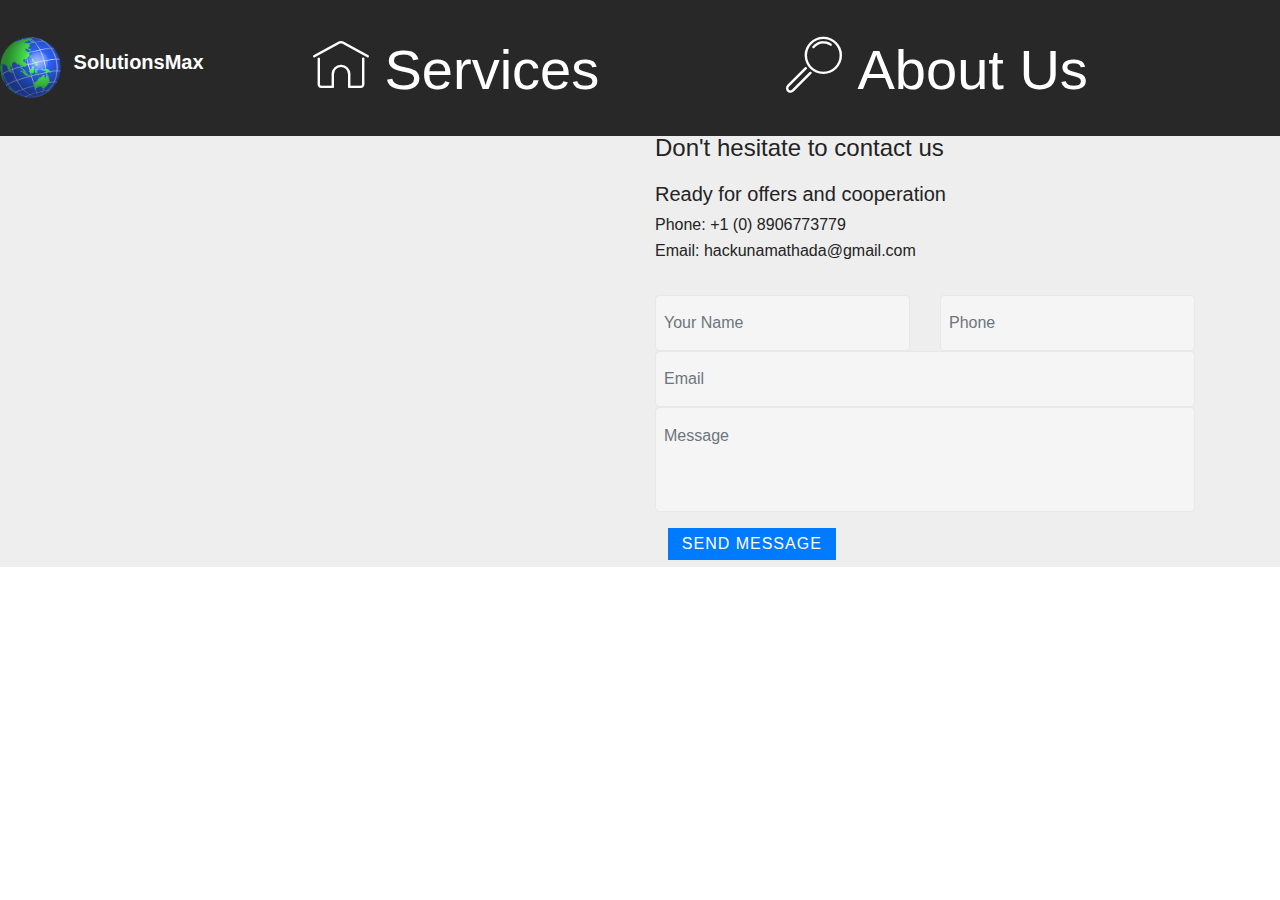
<file: .wordpress.com.html>
<!DOCTYPE html>
<html >
<head>
  <!-- Site made with Mobirise Website Builder v4.8.1, https://mobirise.com -->
  <meta charset="UTF-8">
  <meta http-equiv="X-UA-Compatible" content="IE=edge">
  <meta name="generator" content="Mobirise v4.8.1, mobirise.com">
  <meta name="viewport" content="width=device-width, initial-scale=1, minimum-scale=1">
  <link rel="shortcut icon" href="assets/images/clipart-oceania-world-globe-1-800x800.png" type="image/x-icon">
  <meta name="description" content="Contact page">
  <title>Contact Us</title>
  <link rel="stylesheet" href="assets/web/assets/mobirise-icons/mobirise-icons.css">
  <link rel="stylesheet" href="assets/tether/tether.min.css">
  <link rel="stylesheet" href="assets/bootstrap/css/bootstrap.min.css">
  <link rel="stylesheet" href="assets/bootstrap/css/bootstrap-grid.min.css">
  <link rel="stylesheet" href="assets/bootstrap/css/bootstrap-reboot.min.css">
  <link rel="stylesheet" href="assets/dropdown/css/style.css">
  <link rel="stylesheet" href="assets/animatecss/animate.min.css">
  <link rel="stylesheet" href="assets/theme/css/style.css">
  <link rel="stylesheet" href="assets/mobirise/css/mbr-additional.css" type="text/css">
  
  
  
</head>
<body>
  <section class="menu cid-qL0w56FAwx" once="menu" id="menu1-j">

    

    <nav class="navbar navbar-expand beta-menu navbar-dropdown align-items-center navbar-fixed-top navbar-toggleable-sm">
        <button class="navbar-toggler navbar-toggler-right" type="button" data-toggle="collapse" data-target="#navbarSupportedContent" aria-controls="navbarSupportedContent" aria-expanded="false" aria-label="Toggle navigation">
            <div class="hamburger">
                <span></span>
                <span></span>
                <span></span>
                <span></span>
            </div>
        </button>
        <div class="menu-logo">
            <div class="navbar-brand">
                <span class="navbar-logo">
                    <a href="https://hackunamathada.github.io/solutionsmax/">
                         <img src="assets/images/clipart-oceania-world-globe-1-800x800.png" alt="solutionsmax" title="SolutionsMax" style="height: 3.8rem;">
                    </a>
                </span>
                <span class="navbar-caption-wrap"><a class="navbar-caption text-white display-5" href="https://hackunamathada.github.io/solutionsmax/">SolutionsMax</a></span>
            </div>
        </div>
        <div class="collapse navbar-collapse" id="navbarSupportedContent">
            <ul class="navbar-nav nav-dropdown nav-right" data-app-modern-menu="true"><li class="nav-item">
                    <a class="nav-link link text-white display-4" href="index.html#content3-1b">
                        <span class="mbri-home mbr-iconfont mbr-iconfont-btn"></span>
                        Services
                    </a>
                </li>
                <li class="nav-item">
                    <a class="nav-link link text-white display-4" href="assets/files/solutionsmax.pdf" target="_blank">
                        <span class="mbri-search mbr-iconfont mbr-iconfont-btn"></span>
                        About Us
                    </a>
                </li></ul>
            
        </div>
    </nav>
</section>

<section class="engine"><a href="https://mobiri.se/h">create a web page</a></section><section class="mbr-section form4 cid-qLuhyEXIIX" id="form4-13">

    

    
    <div class="container">
        <div class="row">
            <div class="col-md-6">
                <div class="google-map"><iframe frameborder="0" style="border:0" src="https://www.google.com/maps/embed/v1/place?key=AIzaSyA0Dx_boXQiwvdz8sJHoYeZNVTdoWONYkU&amp;q=place_id:ChIJA4gHDbpA5DkRG9Z3pJuAWLc" allowfullscreen=""></iframe></div>
            </div>
            <div class="col-md-6">
                <h2 class="pb-3 align-left mbr-fonts-style display-2">
                    Drop a Line
                </h2>
                <div>
                    <div class="icon-block pb-3">
                        <span class="icon-block__icon">
                            <span class="mbri-letter mbr-iconfont"></span>
                        </span>
                        <h4 class="icon-block__title align-left mbr-fonts-style display-5">
                            Don't hesitate to contact us
                        </h4>
                    </div>
                    <div class="icon-contacts pb-3">
                        <h5 class="align-left mbr-fonts-style display-7">
                            Ready for offers and cooperation
                        </h5>
                        <p class="mbr-text align-left mbr-fonts-style display-7">
                            Phone: +1 (0) 8906773779<br>
                            Email: hackunamathada@gmail.com</p>
                    </div>
                </div>
                <div data-form-type="formoid">
                    <div data-form-alert="" hidden="">Thanks for filling out the form!</div>
                    <form class="block mbr-form" action="https://mobirise.com/" method="post" data-form-title="Mobirise Form"><input type="hidden" name="email" data-form-email="true" value="FT1ClHYUAomJRt7qf9+T2o0ZtzbSPMs77LzQTZVn649sawhUjmVyvKVF1490bdPm36pE+4oGZe3KwbVy5rDlnEpooKNwu33psrYfg4MUu+Ydd6KuAXOEcvvVcSXPAvc4" data-form-field="Email">
                        <div class="row">
                            <div class="col-md-6 multi-horizontal" data-for="name">
                                <input type="text" class="form-control input" name="name" data-form-field="Name" placeholder="Your Name" required="" id="name-form4-13">
                            </div>
                            <div class="col-md-6 multi-horizontal" data-for="phone">
                                <input type="text" class="form-control input" name="phone" data-form-field="Phone" placeholder="Phone" required="" id="phone-form4-13">
                            </div>
                            <div class="col-md-12" data-for="email">
                                <input type="text" class="form-control input" name="email" data-form-field="Email" placeholder="Email" required="" id="email-form4-13">
                            </div>
                            <div class="col-md-12" data-for="message">
                                <textarea class="form-control input" name="message" rows="3" data-form-field="Message" placeholder="Message" style="resize:none" id="message-form4-13"></textarea>
                            </div>
                            <div class="input-group-btn col-md-12" style="margin-top: 10px;">
                                <button href="" type="submit" class="btn btn-primary btn-form display-4">SEND MESSAGE</button>
                            </div>
                        </div>
                    </form>
                </div>
            </div>
        </div>
    </div>
</section>


  <script src="assets/web/assets/jquery/jquery.min.js"></script>
  <script src="assets/popper/popper.min.js"></script>
  <script src="assets/tether/tether.min.js"></script>
  <script src="assets/bootstrap/js/bootstrap.min.js"></script>
  <script src="assets/smoothscroll/smooth-scroll.js"></script>
  <script src="assets/dropdown/js/script.min.js"></script>
  <script src="assets/touchswipe/jquery.touch-swipe.min.js"></script>
  <script src="assets/viewportchecker/jquery.viewportchecker.js"></script>
  <script src="assets/theme/js/script.js"></script>
  <script src="assets/formoid/formoid.min.js"></script>
  
  
 <div id="scrollToTop" class="scrollToTop mbr-arrow-up"><a style="text-align: center;"><i></i></a></div>
    <input name="animation" type="hidden">
  </body>
</html>
</file>
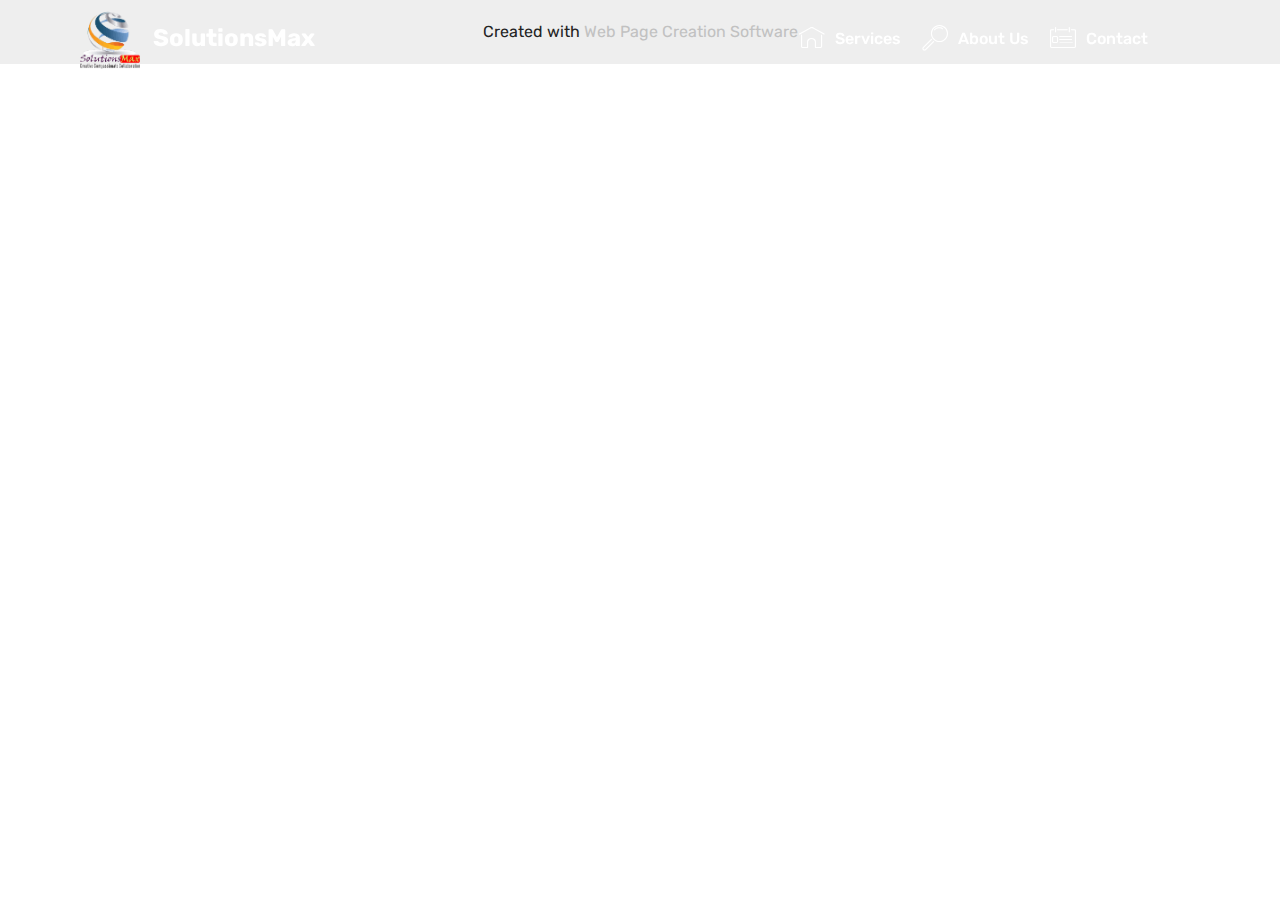
<file: About.html>
<!DOCTYPE html>
<html  >
<head>
  <!-- Site made with Mobirise Website Builder v5.6.5, https://mobirise.com -->
  <meta charset="UTF-8">
  <meta http-equiv="X-UA-Compatible" content="IE=edge">
  <meta name="generator" content="Mobirise v5.6.5, mobirise.com">
  <meta name="twitter:card" content="summary_large_image"/>
  <meta name="twitter:image:src" content="">
  <meta property="og:image" content="">
  <meta name="twitter:title" content="About us">
  <meta name="viewport" content="width=device-width, initial-scale=1, minimum-scale=1">
  <link rel="shortcut icon" href="assets/images/solutionsmax-logo-128x117-1.png" type="image/x-icon">
  <meta name="description" content="Web Site Generator Description">
  
  
  <title>About us</title>
  <link rel="stylesheet" href="assets/web/assets/mobirise-icons/mobirise-icons.css">
  <link rel="stylesheet" href="assets/bootstrap/css/bootstrap.min.css">
  <link rel="stylesheet" href="assets/bootstrap/css/bootstrap-grid.min.css">
  <link rel="stylesheet" href="assets/bootstrap/css/bootstrap-reboot.min.css">
  <link rel="stylesheet" href="assets/tether/tether.min.css">
  <link rel="stylesheet" href="assets/dropdown/css/style.css">
  <link rel="stylesheet" href="assets/theme/css/style.css">
  <link rel="preload" href="https://fonts.googleapis.com/css?family=Rubik:300,300i,400,400i,500,500i,700,700i,900,900i&display=swap" as="style" onload="this.onload=null;this.rel='stylesheet'">
  <noscript><link rel="stylesheet" href="https://fonts.googleapis.com/css?family=Rubik:300,300i,400,400i,500,500i,700,700i,900,900i&display=swap"></noscript>
  <link rel="preload" href="https://fonts.googleapis.com/css?family=Martel:200,300,400,600,700,800,900&display=swap" as="style" onload="this.onload=null;this.rel='stylesheet'">
  <noscript><link rel="stylesheet" href="https://fonts.googleapis.com/css?family=Martel:200,300,400,600,700,800,900&display=swap"></noscript>
  <link rel="preload" as="style" href="assets/mobirise/css/mbr-additional.css"><link rel="stylesheet" href="assets/mobirise/css/mbr-additional.css" type="text/css">
  
  
  
  
</head>
<body>
  
  <section class="menu cid-qL0w56FAwx" once="menu" id="menu1-1r">

    

    <nav class="navbar navbar-expand beta-menu navbar-dropdown align-items-center navbar-fixed-top navbar-toggleable-sm bg-color transparent">
        <button class="navbar-toggler navbar-toggler-right" type="button" data-toggle="collapse" data-target="#navbarSupportedContent" aria-controls="navbarSupportedContent" aria-expanded="false" aria-label="Toggle navigation">
            <div class="hamburger">
                <span></span>
                <span></span>
                <span></span>
                <span></span>
            </div>
        </button>
        <div class="menu-logo">
            <div class="navbar-brand">
                <span class="navbar-logo">
                    <a href="https://hackunamathada.github.io/solutionsmax/">
                         <img src="assets/images/solutionsmax-logo-133x135.png" alt="solutionsmax" title="SolutionsMax" style="height: 3.8rem;">
                    </a>
                </span>
                <span class="navbar-caption-wrap"><a class="navbar-caption text-white display-5" href="https://hackunamathada.github.io/solutionsmax/">SolutionsMax</a></span>
            </div>
        </div>
        <div class="collapse navbar-collapse" id="navbarSupportedContent">
            <ul class="navbar-nav nav-dropdown nav-right" data-app-modern-menu="true"><li class="nav-item">
                    <a class="nav-link link text-white display-7" href="index.html#content3-1b">
                        <span class="mbri-home mbr-iconfont mbr-iconfont-btn"></span>
                        Services
                    </a>
                </li>
                <li class="nav-item">
                    <a class="nav-link link text-white display-7" href="index.html#content1-17">
                        <span class="mbri-search mbr-iconfont mbr-iconfont-btn"></span>
                        About Us
                    </a>
                </li><li class="nav-item"><a class="nav-link link text-white display-7" href="Contacts.wordpress.com.html#form4-13"><span class="mbri-contact-form mbr-iconfont mbr-iconfont-btn"></span>Contact</a></li><li class="nav-item"><a class="nav-link link text-white display-7" href="assets/files/solutionsmax.pdf" target="_blank">
                        </a></li><li class="nav-item"><a class="nav-link link text-white display-7" href="assets/files/solutionsmax.pdf" target="_blank">
                        </a></li></ul>
            
        </div>
    </nav>
</section><section class="display-7" style="padding: 0;align-items: center;justify-content: center;flex-wrap: wrap;    align-content: center;display: flex;position: relative;height: 4rem;"><a href="https://mobiri.se/560309" style="flex: 1 1;height: 4rem;position: absolute;width: 100%;z-index: 1;"><img alt="" style="height: 4rem;" src="[data-uri]"></a><p style="margin: 0;text-align: center;" class="display-7">Created with &#8204;</p><a style="z-index:1" href="https://mobirise.com"> Web Page  Creation Software</a></section><script src="assets/popper/popper.min.js"></script>  <script src="assets/web/assets/jquery/jquery.min.js"></script>  <script src="assets/bootstrap/js/bootstrap.min.js"></script>  <script src="assets/tether/tether.min.js"></script>  <script src="assets/smoothscroll/smooth-scroll.js"></script>  <script src="assets/dropdown/js/nav-dropdown.js"></script>  <script src="assets/dropdown/js/navbar-dropdown.js"></script>  <script src="assets/touchswipe/jquery.touch-swipe.min.js"></script>  <script src="assets/theme/js/script.js"></script>  
  
  
</body>
</html>
</file>
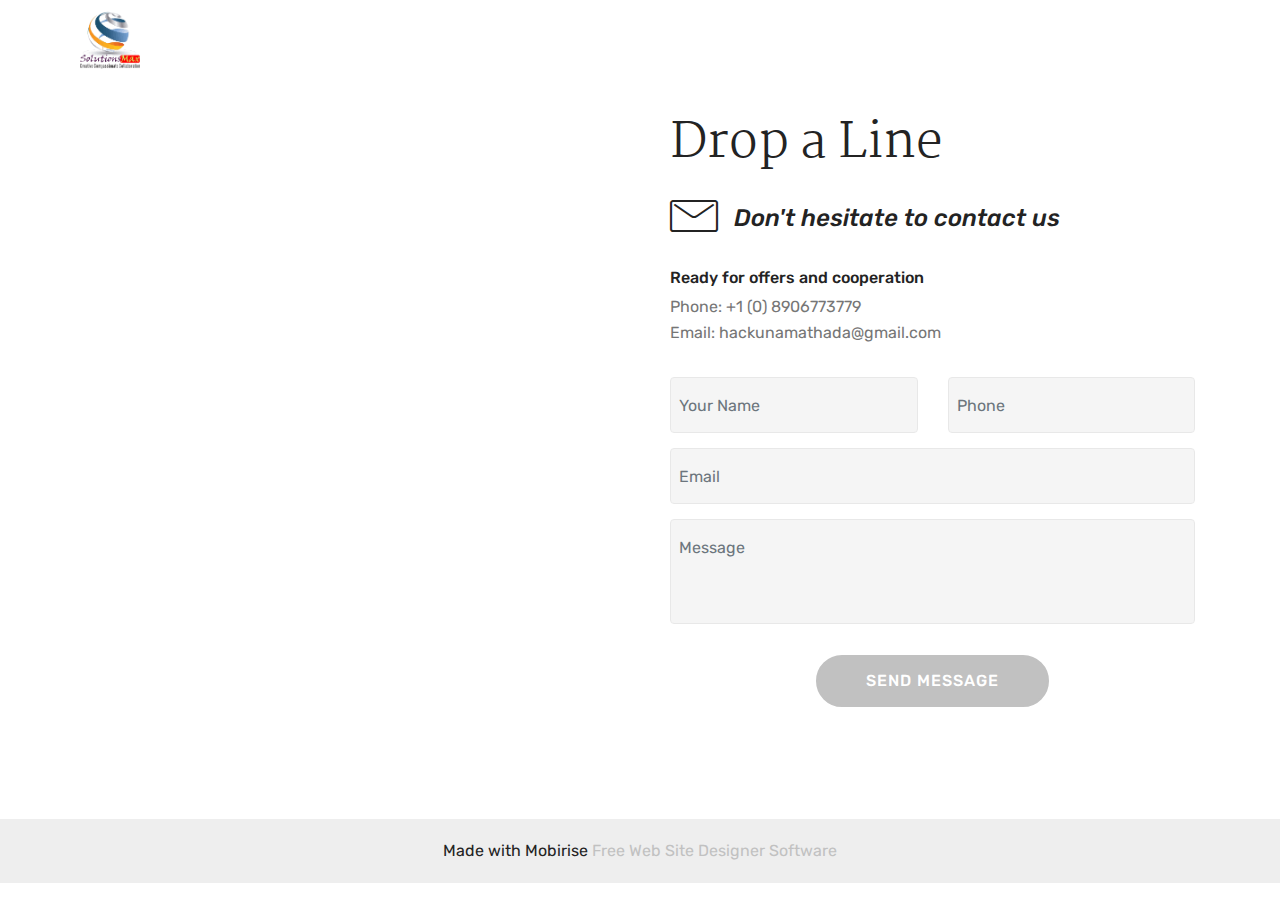
<file: Contacts.wordpress.com.html>
<!DOCTYPE html>
<html  >
<head>
  <!-- Site made with Mobirise Website Builder v5.6.5, https://mobirise.com -->
  <meta charset="UTF-8">
  <meta http-equiv="X-UA-Compatible" content="IE=edge">
  <meta name="generator" content="Mobirise v5.6.5, mobirise.com">
  <meta name="twitter:card" content="summary_large_image"/>
  <meta name="twitter:image:src" content="">
  <meta property="og:image" content="">
  <meta name="twitter:title" content="Contact Us">
  <meta name="viewport" content="width=device-width, initial-scale=1, minimum-scale=1">
  <link rel="shortcut icon" href="assets/images/solutionsmax-logo-128x117-1.png" type="image/x-icon">
  <meta name="description" content="Contact page">
  
  
  <title>Contact Us</title>
  <link rel="stylesheet" href="assets/web/assets/mobirise-icons/mobirise-icons.css">
  <link rel="stylesheet" href="assets/bootstrap/css/bootstrap.min.css">
  <link rel="stylesheet" href="assets/bootstrap/css/bootstrap-grid.min.css">
  <link rel="stylesheet" href="assets/bootstrap/css/bootstrap-reboot.min.css">
  <link rel="stylesheet" href="assets/tether/tether.min.css">
  <link rel="stylesheet" href="assets/dropdown/css/style.css">
  <link rel="stylesheet" href="assets/theme/css/style.css">
  <link rel="preload" href="https://fonts.googleapis.com/css?family=Rubik:300,300i,400,400i,500,500i,700,700i,900,900i&display=swap" as="style" onload="this.onload=null;this.rel='stylesheet'">
  <noscript><link rel="stylesheet" href="https://fonts.googleapis.com/css?family=Rubik:300,300i,400,400i,500,500i,700,700i,900,900i&display=swap"></noscript>
  <link rel="preload" href="https://fonts.googleapis.com/css?family=Martel:200,300,400,600,700,800,900&display=swap" as="style" onload="this.onload=null;this.rel='stylesheet'">
  <noscript><link rel="stylesheet" href="https://fonts.googleapis.com/css?family=Martel:200,300,400,600,700,800,900&display=swap"></noscript>
  <link rel="preload" as="style" href="assets/mobirise/css/mbr-additional.css"><link rel="stylesheet" href="assets/mobirise/css/mbr-additional.css" type="text/css">
  
  
  
  
</head>
<body>
  
  <section class="menu cid-qL0w56FAwx" once="menu" id="menu1-j">

    

    <nav class="navbar navbar-expand beta-menu navbar-dropdown align-items-center navbar-fixed-top navbar-toggleable-sm bg-color transparent">
        <button class="navbar-toggler navbar-toggler-right" type="button" data-toggle="collapse" data-target="#navbarSupportedContent" aria-controls="navbarSupportedContent" aria-expanded="false" aria-label="Toggle navigation">
            <div class="hamburger">
                <span></span>
                <span></span>
                <span></span>
                <span></span>
            </div>
        </button>
        <div class="menu-logo">
            <div class="navbar-brand">
                <span class="navbar-logo">
                    <a href="https://hackunamathada.github.io/solutionsmax/">
                         <img src="assets/images/solutionsmax-logo-133x135.png" alt="solutionsmax" title="SolutionsMax" style="height: 3.8rem;">
                    </a>
                </span>
                <span class="navbar-caption-wrap"><a class="navbar-caption text-white display-5" href="https://hackunamathada.github.io/solutionsmax/">SolutionsMax</a></span>
            </div>
        </div>
        <div class="collapse navbar-collapse" id="navbarSupportedContent">
            <ul class="navbar-nav nav-dropdown nav-right" data-app-modern-menu="true"><li class="nav-item">
                    <a class="nav-link link text-white display-7" href="index.html#content3-1b">
                        <span class="mbri-home mbr-iconfont mbr-iconfont-btn"></span>
                        Services
                    </a>
                </li>
                <li class="nav-item">
                    <a class="nav-link link text-white display-7" href="index.html#content1-17">
                        <span class="mbri-search mbr-iconfont mbr-iconfont-btn"></span>
                        About Us
                    </a>
                </li><li class="nav-item"><a class="nav-link link text-white display-7" href="Contacts.wordpress.com.html#form4-13"><span class="mbri-contact-form mbr-iconfont mbr-iconfont-btn"></span>Contact</a></li><li class="nav-item"><a class="nav-link link text-white display-7" href="assets/files/solutionsmax.pdf" target="_blank">
                        </a></li><li class="nav-item"><a class="nav-link link text-white display-7" href="assets/files/solutionsmax.pdf" target="_blank">
                        </a></li></ul>
            
        </div>
    </nav>
</section>

<section class="mbr-section form4 cid-qLuhyEXIIX" id="form4-13">

    

    
    <div class="container">
        <div class="row">
            <div class="col-md-6">
                <div class="google-map"><iframe frameborder="0" style="border:0" src="https://www.google.com/maps/embed/v1/place?key=AIzaSyCNveGQ9bfpKFwWzQLLftrR9hNiHwdqQG8&amp;q=Babubasa, Mahismari, Siliguri 734003, Leasership Training Centre." allowfullscreen=""></iframe></div>
            </div>
            <div class="col-md-6">
                <h2 class="pb-3 align-left mbr-fonts-style display-2">
                    Drop a Line
                </h2>
                <div>
                    <div class="icon-block pb-3">
                        <span class="icon-block__icon">
                            <span class="mbri-letter mbr-iconfont"></span>
                        </span>
                        <h4 class="icon-block__title align-left mbr-fonts-style display-5">
                            Don't hesitate to contact us
                        </h4>
                    </div>
                    <div class="icon-contacts pb-3">
                        <h5 class="align-left mbr-fonts-style display-7">
                            Ready for offers and cooperation
                        </h5>
                        <p class="mbr-text align-left mbr-fonts-style display-7">
                            Phone: +1 (0) 8906773779<br>
                            Email: hackunamathada@gmail.com</p>
                    </div>
                </div>
                <div data-form-type="formoid">
                    <div data-form-alert="" hidden="">Thanks for filling out the form!</div>
                    <form class="block mbr-form" action="https://mobirise.eu/" method="post" data-form-title="Mobirise Form"><input type="hidden" name="email" data-form-email="true" value="CkXyA/CdiJZIePLjG1047/aO3qjXhM1qRJgPzikAgWT84d1/eY+eWlZBIBIbXispK/N4hx2v5COUOawESBq62yhDbR/gZrwf8hWiWWPb53jook5CxozHbl6IkpUMqCAo">
                        <div class="row">
                            <div class="col-md-6 multi-horizontal" data-for="name">
                                <input type="text" class="form-control input" name="name" data-form-field="Name" placeholder="Your Name" required="" id="name-form4-13">
                            </div>
                            <div class="col-md-6 multi-horizontal" data-for="phone">
                                <input type="text" class="form-control input" name="phone" data-form-field="Phone" placeholder="Phone" required="" id="phone-form4-13">
                            </div>
                            <div class="col-md-12" data-for="email">
                                <input type="text" class="form-control input" name="email" data-form-field="Email" placeholder="Email" required="" id="email-form4-13">
                            </div>
                            <div class="col-md-12" data-for="message">
                                <textarea class="form-control input" name="message" rows="3" data-form-field="Message" placeholder="Message" style="resize:none" id="message-form4-13"></textarea>
                            </div>
                            <div class="input-group-btn col-md-12" style="margin-top: 10px;">
                                <button href="" type="submit" class="btn btn-primary btn-form display-4">SEND MESSAGE</button>
                            </div>
                        </div>
                    </form>
                </div>
            </div>
        </div>
    </div>
</section><section class="display-7" style="padding: 0;align-items: center;justify-content: center;flex-wrap: wrap;    align-content: center;display: flex;position: relative;height: 4rem;"><a href="https://mobiri.se/560309" style="flex: 1 1;height: 4rem;position: absolute;width: 100%;z-index: 1;"><img alt="" style="height: 4rem;" src="[data-uri]"></a><p style="margin: 0;text-align: center;" class="display-7">Made with Mobirise &#8204;</p><a style="z-index:1" href="https://mobirise.com/website-design-software.html">Free Web Site Designer Software</a></section><script src="assets/popper/popper.min.js"></script>  <script src="assets/web/assets/jquery/jquery.min.js"></script>  <script src="assets/bootstrap/js/bootstrap.min.js"></script>  <script src="assets/tether/tether.min.js"></script>  <script src="assets/smoothscroll/smooth-scroll.js"></script>  <script src="assets/dropdown/js/nav-dropdown.js"></script>  <script src="assets/dropdown/js/navbar-dropdown.js"></script>  <script src="assets/touchswipe/jquery.touch-swipe.min.js"></script>  <script src="assets/theme/js/script.js"></script>  <script src="assets/formoid/formoid.min.js"></script>  
  
  
</body>
</html>
</file>
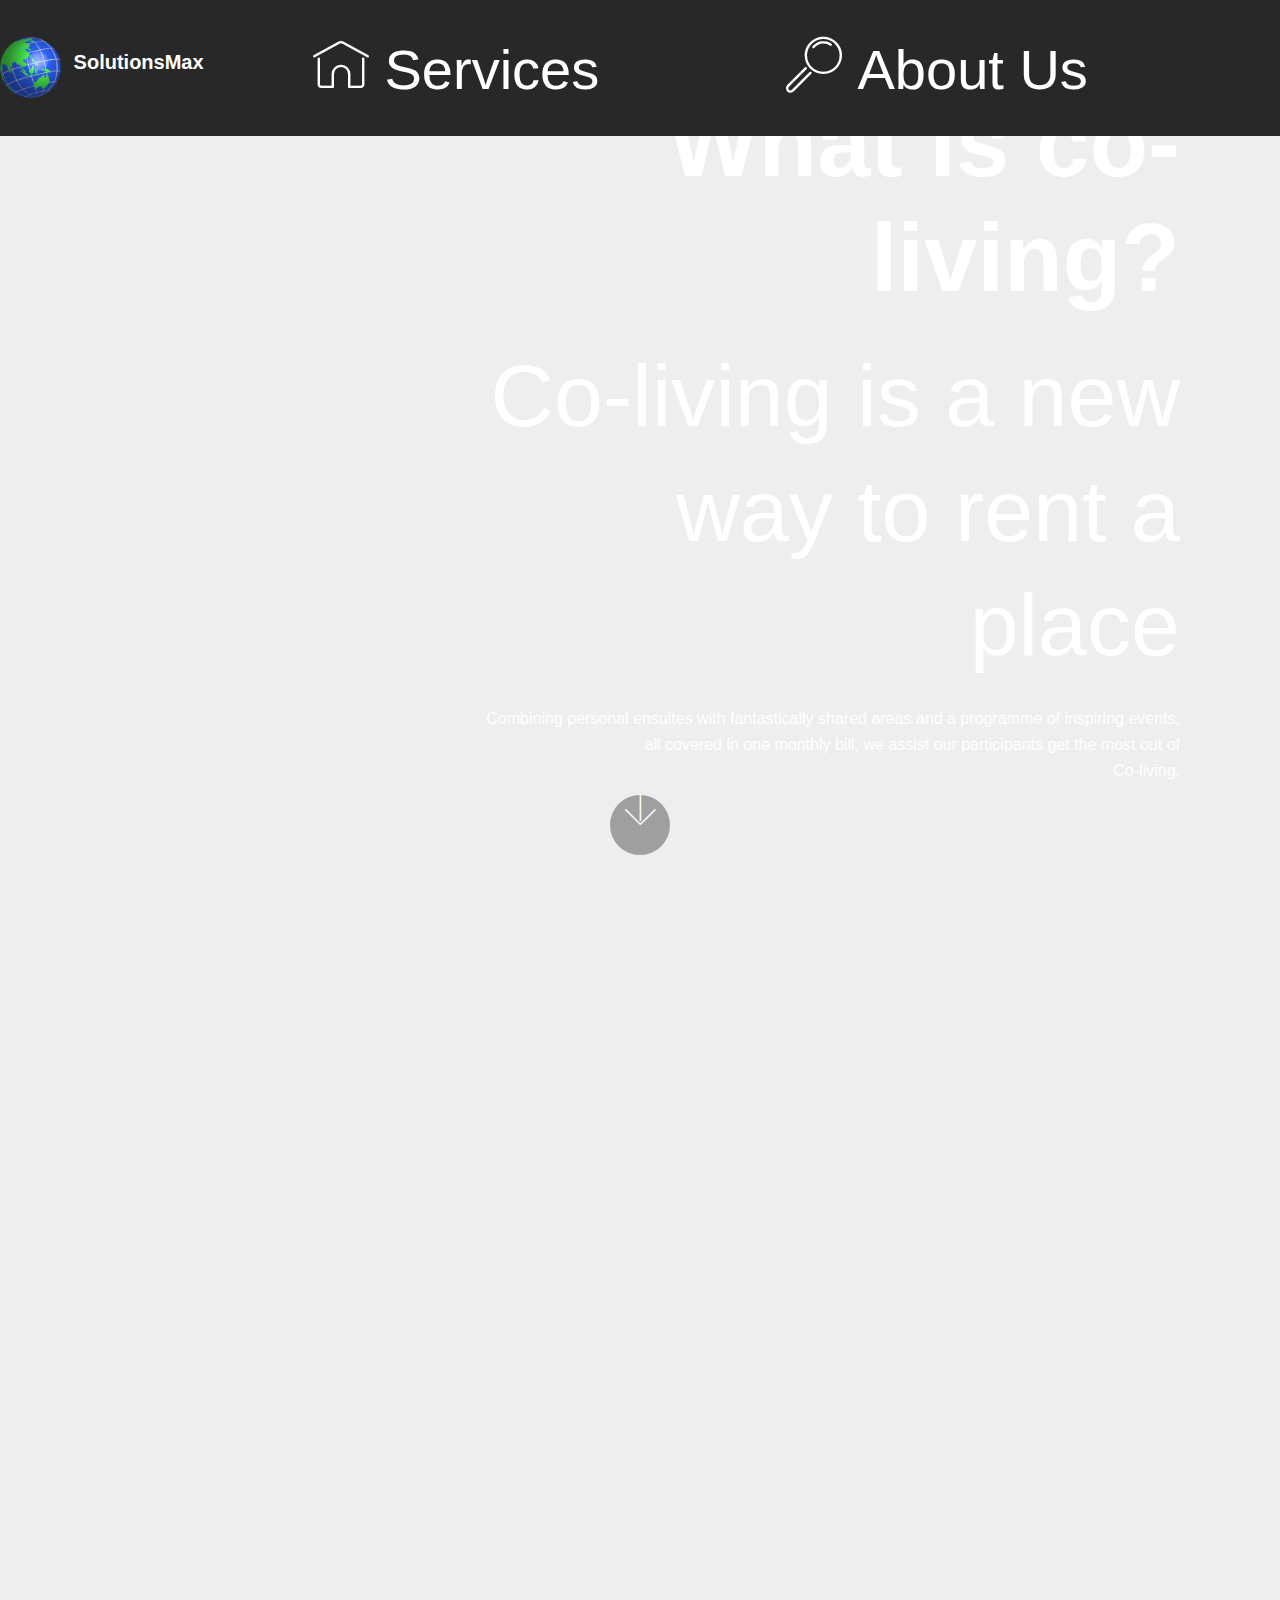
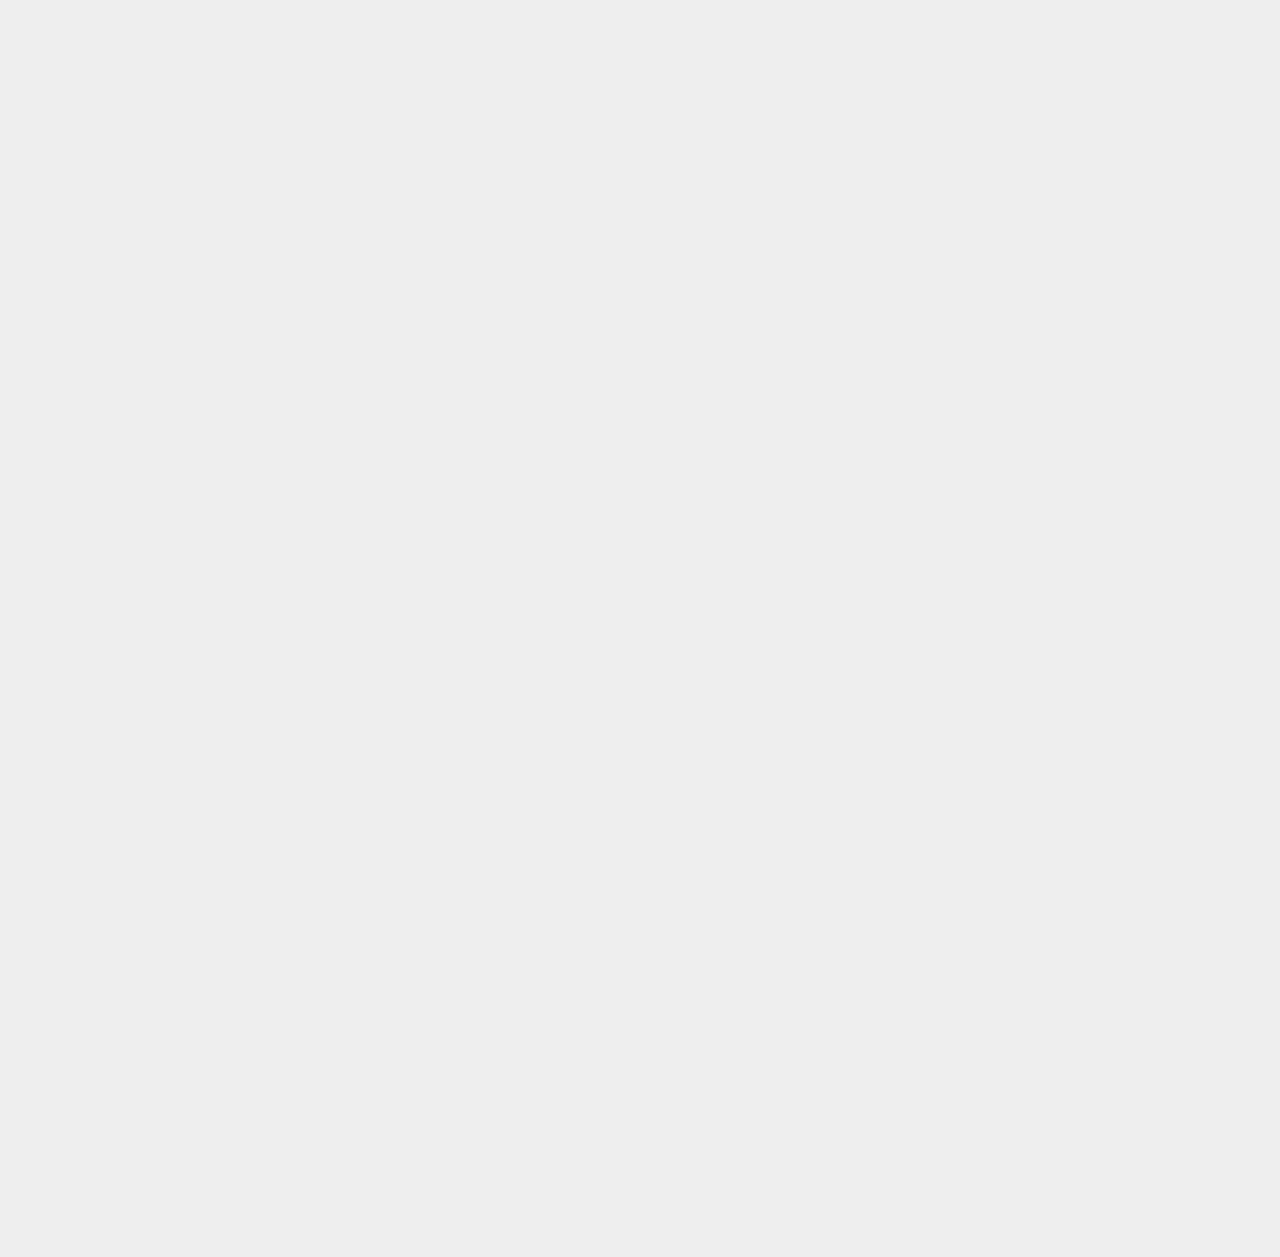
<file: page2.html>
<!DOCTYPE html>
<html >
<head>
  <!-- Site made with Mobirise Website Builder v4.8.1, https://mobirise.com -->
  <meta charset="UTF-8">
  <meta http-equiv="X-UA-Compatible" content="IE=edge">
  <meta name="generator" content="Mobirise v4.8.1, mobirise.com">
  <meta name="viewport" content="width=device-width, initial-scale=1, minimum-scale=1">
  <link rel="shortcut icon" href="assets/images/clipart-oceania-world-globe-1-800x800.png" type="image/x-icon">
  <meta name="description" content="What is co-living?
Co-living is a way of residing in cities that are centered on community and convenience. ">
  <title>Co-Living</title>
  <link rel="stylesheet" href="assets/web/assets/mobirise-icons/mobirise-icons.css">
  <link rel="stylesheet" href="assets/tether/tether.min.css">
  <link rel="stylesheet" href="assets/bootstrap/css/bootstrap.min.css">
  <link rel="stylesheet" href="assets/bootstrap/css/bootstrap-grid.min.css">
  <link rel="stylesheet" href="assets/bootstrap/css/bootstrap-reboot.min.css">
  <link rel="stylesheet" href="assets/animatecss/animate.min.css">
  <link rel="stylesheet" href="assets/dropdown/css/style.css">
  <link rel="stylesheet" href="assets/theme/css/style.css">
  <link rel="stylesheet" href="assets/mobirise/css/mbr-additional.css" type="text/css">
  
  
  
</head>
<body>
  <section class="menu cid-qL0w56FAwx" once="menu" id="menu1-1h">

    

    <nav class="navbar navbar-expand beta-menu navbar-dropdown align-items-center navbar-fixed-top navbar-toggleable-sm">
        <button class="navbar-toggler navbar-toggler-right" type="button" data-toggle="collapse" data-target="#navbarSupportedContent" aria-controls="navbarSupportedContent" aria-expanded="false" aria-label="Toggle navigation">
            <div class="hamburger">
                <span></span>
                <span></span>
                <span></span>
                <span></span>
            </div>
        </button>
        <div class="menu-logo">
            <div class="navbar-brand">
                <span class="navbar-logo">
                    <a href="https://hackunamathada.github.io/solutionsmax/">
                         <img src="assets/images/clipart-oceania-world-globe-1-800x800.png" alt="solutionsmax" title="SolutionsMax" style="height: 3.8rem;">
                    </a>
                </span>
                <span class="navbar-caption-wrap"><a class="navbar-caption text-white display-5" href="https://hackunamathada.github.io/solutionsmax/">SolutionsMax</a></span>
            </div>
        </div>
        <div class="collapse navbar-collapse" id="navbarSupportedContent">
            <ul class="navbar-nav nav-dropdown nav-right" data-app-modern-menu="true"><li class="nav-item">
                    <a class="nav-link link text-white display-4" href="index.html#content3-1b">
                        <span class="mbri-home mbr-iconfont mbr-iconfont-btn"></span>
                        Services
                    </a>
                </li>
                <li class="nav-item">
                    <a class="nav-link link text-white display-4" href="assets/files/solutionsmax.pdf" target="_blank">
                        <span class="mbri-search mbr-iconfont mbr-iconfont-btn"></span>
                        About Us
                    </a>
                </li></ul>
            
        </div>
    </nav>
</section>

<section class="engine"><a href="https://mobiri.se/t">free amp template</a></section><section class="header10 cid-qYClsc7dQd mbr-fullscreen mbr-parallax-background" id="header10-1i">

    

    

    <div class="container">
        <div class="media-container-column mbr-white col-lg-8 col-md-10 ml-auto">
            <h1 class="mbr-section-title align-right mbr-bold pb-3 mbr-fonts-style display-1">What is co-living?</h1>
            <h3 class="mbr-section-subtitle align-right mbr-light pb-3 mbr-fonts-style display-2">Co-living is a new way to rent a place</h3>
            <p class="mbr-text align-right pb-3 mbr-fonts-style display-5">
               Combining personal ensuites with fantastically shared areas and a programme of inspiring events, all covered in one monthly bill, we assist our participants get the most out of <br>Co-living.
            </p>
            
        </div>
    </div>

    <div class="mbr-arrow hidden-sm-down" aria-hidden="true">
        <a href="#next">
            <i class="mbri-down mbr-iconfont"></i>
        </a>
    </div>
</section>

<section class="mbr-section content4 cid-qYClEuvciw" id="content4-1l">

    

    <div class="container">
        <div class="media-container-row">
            <div class="title col-12 col-md-8">
                <h2 class="align-center pb-3 mbr-fonts-style display-2">
                    Article Title with Solid Background
                </h2>
                <h3 class="mbr-section-subtitle align-center mbr-light mbr-fonts-style display-5">
                    Shape your future web project with sharp design and refine coded functions.
                </h3>
                
            </div>
        </div>
    </div>
</section>

<section class="cid-qYClAn6nHR" id="image4-1j">
    <!-- Block parameters controls (Blue "Gear" panel) -->
    
    <!-- End block parameters -->
    <div class="container images-container">
            <div class="media-container-row" style="width: 80%;">
                <div class="img-item item1" style="width: 177%;">
                    <img src="assets/images/04.jpg">
                    
                </div>
                <div class="img-item">
                    <img src="assets/images/05.jpg">
                    
                </div>
            </div>
    </div>
</section>

<section class="mbr-section content4 cid-qYClCPeK8W" id="content4-1k">

    

    <div class="container">
        <div class="media-container-row">
            <div class="title col-12 col-md-8">
                <h2 class="align-center pb-3 mbr-fonts-style display-2">
                    Article Title with Solid Background
                </h2>
                <h3 class="mbr-section-subtitle align-center mbr-light mbr-fonts-style display-5">
                    Shape your future web project with sharp design and refine coded functions.
                </h3>
                
            </div>
        </div>
    </div>
</section>


  <script src="assets/web/assets/jquery/jquery.min.js"></script>
  <script src="assets/popper/popper.min.js"></script>
  <script src="assets/tether/tether.min.js"></script>
  <script src="assets/bootstrap/js/bootstrap.min.js"></script>
  <script src="assets/smoothscroll/smooth-scroll.js"></script>
  <script src="assets/touchswipe/jquery.touch-swipe.min.js"></script>
  <script src="assets/viewportchecker/jquery.viewportchecker.js"></script>
  <script src="assets/parallax/jarallax.min.js"></script>
  <script src="assets/dropdown/js/script.min.js"></script>
  <script src="assets/theme/js/script.js"></script>
  
  
 <div id="scrollToTop" class="scrollToTop mbr-arrow-up"><a style="text-align: center;"><i></i></a></div>
    <input name="animation" type="hidden">
  </body>
</html>
</file>
<file: assets/web/assets/mobirise-icons/mobirise-icons.css>
@font-face {
  font-family: 'MobiriseIcons';
  src:  url('mobirise-icons.eot?spat4u');
  src:  url('mobirise-icons.eot?spat4u#iefix') format('embedded-opentype'),
    url('mobirise-icons.ttf?spat4u') format('truetype'),
    url('mobirise-icons.woff?spat4u') format('woff'),
    url('mobirise-icons.svg?spat4u#MobiriseIcons') format('svg');
  font-weight: normal;
  font-style: normal;
  font-display: swap;
}

[class^="mbri-"], [class*=" mbri-"] {
  /* use !important to prevent issues with browser extensions that change fonts */
  font-family: MobiriseIcons !important;
  speak: none;
  font-style: normal;
  font-weight: normal;
  font-variant: normal;
  text-transform: none;
  line-height: 1;

  /* Better Font Rendering =========== */
  -webkit-font-smoothing: antialiased;
  -moz-osx-font-smoothing: grayscale;
}

.mbri-add-submenu:before {
  content: "\e900";
}
.mbri-alert:before {
  content: "\e901";
}
.mbri-align-center:before {
  content: "\e902";
}
.mbri-align-justify:before {
  content: "\e903";
}
.mbri-align-left:before {
  content: "\e904";
}
.mbri-align-right:before {
  content: "\e905";
}
.mbri-android:before {
  content: "\e906";
}
.mbri-apple:before {
  content: "\e907";
}
.mbri-arrow-down:before {
  content: "\e908";
}
.mbri-arrow-next:before {
  content: "\e909";
}
.mbri-arrow-prev:before {
  content: "\e90a";
}
.mbri-arrow-up:before {
  content: "\e90b";
}
.mbri-bold:before {
  content: "\e90c";
}
.mbri-bookmark:before {
  content: "\e90d";
}
.mbri-bootstrap:before {
  content: "\e90e";
}
.mbri-briefcase:before {
  content: "\e90f";
}
.mbri-browse:before {
  content: "\e910";
}
.mbri-bulleted-list:before {
  content: "\e911";
}
.mbri-calendar:before {
  content: "\e912";
}
.mbri-camera:before {
  content: "\e913";
}
.mbri-cart-add:before {
  content: "\e914";
}
.mbri-cart-full:before {
  content: "\e915";
}
.mbri-cash:before {
  content: "\e916";
}
.mbri-change-style:before {
  content: "\e917";
}
.mbri-chat:before {
  content: "\e918";
}
.mbri-clock:before {
  content: "\e919";
}
.mbri-close:before {
  content: "\e91a";
}
.mbri-cloud:before {
  content: "\e91b";
}
.mbri-code:before {
  content: "\e91c";
}
.mbri-contact-form:before {
  content: "\e91d";
}
.mbri-credit-card:before {
  content: "\e91e";
}
.mbri-cursor-click:before {
  content: "\e91f";
}
.mbri-cust-feedback:before {
  content: "\e920";
}
.mbri-database:before {
  content: "\e921";
}
.mbri-delivery:before {
  content: "\e922";
}
.mbri-desktop:before {
  content: "\e923";
}
.mbri-devices:before {
  content: "\e924";
}
.mbri-down:before {
  content: "\e925";
}
.mbri-download:before {
  content: "\e989";
}
.mbri-drag-n-drop:before {
  content: "\e927";
}
.mbri-drag-n-drop2:before {
  content: "\e928";
}
.mbri-edit:before {
  content: "\e929";
}
.mbri-edit2:before {
  content: "\e92a";
}
.mbri-error:before {
  content: "\e92b";
}
.mbri-extension:before {
  content: "\e92c";
}
.mbri-features:before {
  content: "\e92d";
}
.mbri-file:before {
  content: "\e92e";
}
.mbri-flag:before {
  content: "\e92f";
}
.mbri-folder:before {
  content: "\e930";
}
.mbri-gift:before {
  content: "\e931";
}
.mbri-github:before {
  content: "\e932";
}
.mbri-globe:before {
  content: "\e933";
}
.mbri-globe-2:before {
  content: "\e934";
}
.mbri-growing-chart:before {
  content: "\e935";
}
.mbri-hearth:before {
  content: "\e936";
}
.mbri-help:before {
  content: "\e937";
}
.mbri-home:before {
  content: "\e938";
}
.mbri-hot-cup:before {
  content: "\e939";
}
.mbri-idea:before {
  content: "\e93a";
}
.mbri-image-gallery:before {
  content: "\e93b";
}
.mbri-image-slider:before {
  content: "\e93c";
}
.mbri-info:before {
  content: "\e93d";
}
.mbri-italic:before {
  content: "\e93e";
}
.mbri-key:before {
  content: "\e93f";
}
.mbri-laptop:before {
  content: "\e940";
}
.mbri-layers:before {
  content: "\e941";
}
.mbri-left-right:before {
  content: "\e942";
}
.mbri-left:before {
  content: "\e943";
}
.mbri-letter:before {
  content: "\e944";
}
.mbri-like:before {
  content: "\e945";
}
.mbri-link:before {
  content: "\e946";
}
.mbri-lock:before {
  content: "\e947";
}
.mbri-login:before {
  content: "\e948";
}
.mbri-logout:before {
  content: "\e949";
}
.mbri-magic-stick:before {
  content: "\e94a";
}
.mbri-map-pin:before {
  content: "\e94b";
}
.mbri-menu:before {
  content: "\e94c";
}
.mbri-mobile:before {
  content: "\e94d";
}
.mbri-mobile2:before {
  content: "\e94e";
}
.mbri-mobirise:before {
  content: "\e94f";
}
.mbri-more-horizontal:before {
  content: "\e950";
}
.mbri-more-vertical:before {
  content: "\e951";
}
.mbri-music:before {
  content: "\e952";
}
.mbri-new-file:before {
  content: "\e953";
}
.mbri-numbered-list:before {
  content: "\e954";
}
.mbri-opened-folder:before {
  content: "\e955";
}
.mbri-pages:before {
  content: "\e956";
}
.mbri-paper-plane:before {
  content: "\e957";
}
.mbri-paperclip:before {
  content: "\e958";
}
.mbri-photo:before {
  content: "\e959";
}
.mbri-photos:before {
  content: "\e95a";
}
.mbri-pin:before {
  content: "\e95b";
}
.mbri-play:before {
  content: "\e95c";
}
.mbri-plus:before {
  content: "\e95d";
}
.mbri-preview:before {
  content: "\e95e";
}
.mbri-print:before {
  content: "\e95f";
}
.mbri-protect:before {
  content: "\e960";
}
.mbri-question:before {
  content: "\e961";
}
.mbri-quote-left:before {
  content: "\e962";
}
.mbri-quote-right:before {
  content: "\e963";
}
.mbri-refresh:before {
  content: "\e964";
}
.mbri-responsive:before {
  content: "\e965";
}
.mbri-right:before {
  content: "\e966";
}
.mbri-rocket:before {
  content: "\e967";
}
.mbri-sad-face:before {
  content: "\e968";
}
.mbri-sale:before {
  content: "\e969";
}
.mbri-save:before {
  content: "\e96a";
}
.mbri-search:before {
  content: "\e96b";
}
.mbri-setting:before {
  content: "\e96c";
}
.mbri-setting2:before {
  content: "\e96d";
}
.mbri-setting3:before {
  content: "\e96e";
}
.mbri-share:before {
  content: "\e96f";
}
.mbri-shopping-bag:before {
  content: "\e970";
}
.mbri-shopping-basket:before {
  content: "\e971";
}
.mbri-shopping-cart:before {
  content: "\e972";
}
.mbri-sites:before {
  content: "\e973";
}
.mbri-smile-face:before {
  content: "\e974";
}
.mbri-speed:before {
  content: "\e975";
}
.mbri-star:before {
  content: "\e976";
}
.mbri-success:before {
  content: "\e977";
}
.mbri-sun:before {
  content: "\e978";
}
.mbri-sun2:before {
  content: "\e979";
}
.mbri-tablet:before {
  content: "\e97a";
}
.mbri-tablet-vertical:before {
  content: "\e97b";
}
.mbri-target:before {
  content: "\e97c";
}
.mbri-timer:before {
  content: "\e97d";
}
.mbri-to-ftp:before {
  content: "\e97e";
}
.mbri-to-local-drive:before {
  content: "\e97f";
}
.mbri-touch-swipe:before {
  content: "\e980";
}
.mbri-touch:before {
  content: "\e981";
}
.mbri-trash:before {
  content: "\e982";
}
.mbri-underline:before {
  content: "\e983";
}
.mbri-unlink:before {
  content: "\e984";
}
.mbri-unlock:before {
  content: "\e985";
}
.mbri-up-down:before {
  content: "\e986";
}
.mbri-up:before {
  content: "\e987";
}
.mbri-update:before {
  content: "\e988";
}
.mbri-upload:before {
 content: "\e926"; 
}
.mbri-user:before {
  content: "\e98a";
}
.mbri-user2:before {
  content: "\e98b";
}
.mbri-users:before {
  content: "\e98c";
}
.mbri-video:before {
  content: "\e98d";
}
.mbri-video-play:before {
  content: "\e98e";
}
.mbri-watch:before {
  content: "\e98f";
}
.mbri-website-theme:before {
  content: "\e990";
}
.mbri-wifi:before {
  content: "\e991";
}
.mbri-windows:before {
  content: "\e992";
}
.mbri-zoom-out:before {
  content: "\e993";
}
.mbri-redo:before {
  content: "\e994";
}
.mbri-undo:before {
  content: "\e995";
}
</file>
<file: assets/web/assets/mobirise-icons2/mobirise2.css>
@font-face {
  font-family: 'Moririse2';
  font-display: swap;
  src:  url('mobirise2.eot?f2bix4');
  src:  url('mobirise2.eot?f2bix4#iefix') format('embedded-opentype'),
    url('mobirise2.ttf?f2bix4') format('truetype'),
    url('mobirise2.woff?f2bix4') format('woff'),
    url('mobirise2.svg?f2bix4#mobirise2') format('svg');
  font-weight: normal;
  font-style: normal;
}

[class^="mobi-"], [class*=" mobi-"] {
  /* use !important to prevent issues with browser extensions that change fonts */
  font-family: 'Moririse2' !important;
  speak: none;
  font-style: normal;
  font-weight: normal;
  font-variant: normal;
  text-transform: none;
  line-height: 1;

  /* Better Font Rendering =========== */
  -webkit-font-smoothing: antialiased;
  -moz-osx-font-smoothing: grayscale;
}

.mobi-mbri-add-submenu:before {
  content: "\e900";
}
.mobi-mbri-alert:before {
  content: "\e901";
}
.mobi-mbri-align-center:before {
  content: "\e902";
}
.mobi-mbri-align-justify:before {
  content: "\e903";
}
.mobi-mbri-align-left:before {
  content: "\e904";
}
.mobi-mbri-align-right:before {
  content: "\e905";
}
.mobi-mbri-android:before {
  content: "\e906";
}
.mobi-mbri-apple:before {
  content: "\e907";
}
.mobi-mbri-arrow-down:before {
  content: "\e908";
}
.mobi-mbri-arrow-next:before {
  content: "\e909";
}
.mobi-mbri-arrow-prev:before {
  content: "\e90a";
}
.mobi-mbri-arrow-up:before {
  content: "\e90b";
}
.mobi-mbri-bold:before {
  content: "\e90c";
}
.mobi-mbri-bookmark:before {
  content: "\e90d";
}
.mobi-mbri-bootstrap:before {
  content: "\e90e";
}
.mobi-mbri-briefcase:before {
  content: "\e90f";
}
.mobi-mbri-browse:before {
  content: "\e910";
}
.mobi-mbri-bulleted-list:before {
  content: "\e911";
}
.mobi-mbri-calendar:before {
  content: "\e912";
}
.mobi-mbri-camera:before {
  content: "\e913";
}
.mobi-mbri-cart-add:before {
  content: "\e914";
}
.mobi-mbri-cart-full:before {
  content: "\e915";
}
.mobi-mbri-cash:before {
  content: "\e916";
}
.mobi-mbri-change-style:before {
  content: "\e917";
}
.mobi-mbri-chat:before {
  content: "\e918";
}
.mobi-mbri-clock:before {
  content: "\e919";
}
.mobi-mbri-close:before {
  content: "\e91a";
}
.mobi-mbri-cloud:before {
  content: "\e91b";
}
.mobi-mbri-code:before {
  content: "\e91c";
}
.mobi-mbri-contact-form:before {
  content: "\e91d";
}
.mobi-mbri-credit-card:before {
  content: "\e91e";
}
.mobi-mbri-cursor-click:before {
  content: "\e91f";
}
.mobi-mbri-cust-feedback:before {
  content: "\e920";
}
.mobi-mbri-database:before {
  content: "\e921";
}
.mobi-mbri-delivery:before {
  content: "\e922";
}
.mobi-mbri-desktop:before {
  content: "\e923";
}
.mobi-mbri-devices:before {
  content: "\e924";
}
.mobi-mbri-down:before {
  content: "\e925";
}
.mobi-mbri-download-2:before {
  content: "\e926";
}
.mobi-mbri-download:before {
  content: "\e927";
}
.mobi-mbri-drag-n-drop-2:before {
  content: "\e928";
}
.mobi-mbri-drag-n-drop:before {
  content: "\e929";
}
.mobi-mbri-edit-2:before {
  content: "\e92a";
}
.mobi-mbri-edit:before {
  content: "\e92b";
}
.mobi-mbri-error:before {
  content: "\e92c";
}
.mobi-mbri-extension:before {
  content: "\e92d";
}
.mobi-mbri-features:before {
  content: "\e92e";
}
.mobi-mbri-file:before {
  content: "\e92f";
}
.mobi-mbri-flag:before {
  content: "\e930";
}
.mobi-mbri-folder:before {
  content: "\e931";
}
.mobi-mbri-gift:before {
  content: "\e932";
}
.mobi-mbri-github:before {
  content: "\e933";
}
.mobi-mbri-globe-2:before {
  content: "\e934";
}
.mobi-mbri-globe:before {
  content: "\e935";
}
.mobi-mbri-growing-chart:before {
  content: "\e936";
}
.mobi-mbri-hearth:before {
  content: "\e937";
}
.mobi-mbri-help:before {
  content: "\e938";
}
.mobi-mbri-home:before {
  content: "\e939";
}
.mobi-mbri-hot-cup:before {
  content: "\e93a";
}
.mobi-mbri-idea:before {
  content: "\e93b";
}
.mobi-mbri-image-gallery:before {
  content: "\e93c";
}
.mobi-mbri-image-slider:before {
  content: "\e93d";
}
.mobi-mbri-info:before {
  content: "\e93e";
}
.mobi-mbri-italic:before {
  content: "\e93f";
}
.mobi-mbri-key:before {
  content: "\e940";
}
.mobi-mbri-laptop:before {
  content: "\e941";
}
.mobi-mbri-layers:before {
  content: "\e942";
}
.mobi-mbri-left-right:before {
  content: "\e943";
}
.mobi-mbri-left:before {
  content: "\e944";
}
.mobi-mbri-letter:before {
  content: "\e945";
}
.mobi-mbri-like:before {
  content: "\e946";
}
.mobi-mbri-link:before {
  content: "\e947";
}
.mobi-mbri-lock:before {
  content: "\e948";
}
.mobi-mbri-login:before {
  content: "\e949";
}
.mobi-mbri-logout:before {
  content: "\e94a";
}
.mobi-mbri-magic-stick:before {
  content: "\e94b";
}
.mobi-mbri-map-pin:before {
  content: "\e94c";
}
.mobi-mbri-menu:before {
  content: "\e94d";
}
.mobi-mbri-mobile-2:before {
  content: "\e94e";
}
.mobi-mbri-mobile-horizontal:before {
  content: "\e94f";
}
.mobi-mbri-mobile:before {
  content: "\e950";
}
.mobi-mbri-mobirise:before {
  content: "\e951";
}
.mobi-mbri-more-horizontal:before {
  content: "\e952";
}
.mobi-mbri-more-vertical:before {
  content: "\e953";
}
.mobi-mbri-music:before {
  content: "\e954";
}
.mobi-mbri-new-file:before {
  content: "\e955";
}
.mobi-mbri-numbered-list:before {
  content: "\e956";
}
.mobi-mbri-opened-folder:before {
  content: "\e957";
}
.mobi-mbri-pages:before {
  content: "\e958";
}
.mobi-mbri-paper-plane:before {
  content: "\e959";
}
.mobi-mbri-paperclip:before {
  content: "\e95a";
}
.mobi-mbri-phone:before {
  content: "\e95b";
}
.mobi-mbri-photo:before {
  content: "\e95c";
}
.mobi-mbri-photos:before {
  content: "\e95d";
}
.mobi-mbri-pin:before {
  content: "\e95e";
}
.mobi-mbri-play:before {
  content: "\e95f";
}
.mobi-mbri-plus:before {
  content: "\e960";
}
.mobi-mbri-preview:before {
  content: "\e961";
}
.mobi-mbri-print:before {
  content: "\e962";
}
.mobi-mbri-protect:before {
  content: "\e963";
}
.mobi-mbri-question:before {
  content: "\e964";
}
.mobi-mbri-quote-left:before {
  content: "\e965";
}
.mobi-mbri-quote-right:before {
  content: "\e966";
}
.mobi-mbri-redo:before {
  content: "\e967";
}
.mobi-mbri-refresh:before {
  content: "\e968";
}
.mobi-mbri-responsive-2:before {
  content: "\e969";
}
.mobi-mbri-responsive:before {
  content: "\e96a";
}
.mobi-mbri-right:before {
  content: "\e96b";
}
.mobi-mbri-rocket:before {
  content: "\e96c";
}
.mobi-mbri-sad-face:before {
  content: "\e96d";
}
.mobi-mbri-sale:before {
  content: "\e96e";
}
.mobi-mbri-save:before {
  content: "\e96f";
}
.mobi-mbri-search:before {
  content: "\e970";
}
.mobi-mbri-setting-2:before {
  content: "\e971";
}
.mobi-mbri-setting-3:before {
  content: "\e972";
}
.mobi-mbri-setting:before {
  content: "\e973";
}
.mobi-mbri-share:before {
  content: "\e974";
}
.mobi-mbri-shopping-bag:before {
  content: "\e975";
}
.mobi-mbri-shopping-basket:before {
  content: "\e976";
}
.mobi-mbri-shopping-cart:before {
  content: "\e977";
}
.mobi-mbri-sites:before {
  content: "\e978";
}
.mobi-mbri-smile-face:before {
  content: "\e979";
}
.mobi-mbri-speed:before {
  content: "\e97a";
}
.mobi-mbri-star:before {
  content: "\e97b";
}
.mobi-mbri-success:before {
  content: "\e97c";
}
.mobi-mbri-sun:before {
  content: "\e97d";
}
.mobi-mbri-sun2:before {
  content: "\e97e";
}
.mobi-mbri-tablet-vertical:before {
  content: "\e97f";
}
.mobi-mbri-tablet:before {
  content: "\e980";
}
.mobi-mbri-target:before {
  content: "\e981";
}
.mobi-mbri-timer:before {
  content: "\e982";
}
.mobi-mbri-to-ftp:before {
  content: "\e983";
}
.mobi-mbri-to-local-drive:before {
  content: "\e984";
}
.mobi-mbri-touch-swipe:before {
  content: "\e985";
}
.mobi-mbri-touch:before {
  content: "\e986";
}
.mobi-mbri-trash:before {
  content: "\e987";
}
.mobi-mbri-underline:before {
  content: "\e988";
}
.mobi-mbri-undo:before {
  content: "\e989";
}
.mobi-mbri-unlink:before {
  content: "\e98a";
}
.mobi-mbri-unlock:before {
  content: "\e98b";
}
.mobi-mbri-up-down:before {
  content: "\e98c";
}
.mobi-mbri-up:before {
  content: "\e98d";
}
.mobi-mbri-update:before {
  content: "\e98e";
}
.mobi-mbri-upload-2:before {
  content: "\e98f";
}
.mobi-mbri-upload:before {
  content: "\e990";
}
.mobi-mbri-user-2:before {
  content: "\e991";
}
.mobi-mbri-user:before {
  content: "\e992";
}
.mobi-mbri-users:before {
  content: "\e993";
}
.mobi-mbri-video-play:before {
  content: "\e994";
}
.mobi-mbri-video:before {
  content: "\e995";
}
.mobi-mbri-watch:before {
  content: "\e996";
}
.mobi-mbri-website-theme-2:before {
  content: "\e997";
}
.mobi-mbri-website-theme:before {
  content: "\e998";
}
.mobi-mbri-wifi:before {
  content: "\e999";
}
.mobi-mbri-windows:before {
  content: "\e99a";
}
.mobi-mbri-zoom-in:before {
  content: "\e99b";
}
.mobi-mbri-zoom-out:before {
  content: "\e99c";
}
</file>
<file: assets/dropdown/css/style.css>
.navbar-dropdown {
  left: 0;
  padding: 0;
  position: absolute;
  right: 0;
  top: 0;
  transition: all 0.45s ease;
  z-index: 1030;
  background: #282828; }
  .navbar-dropdown .navbar-logo {
    margin-right: 0.8rem;
    transition: margin 0.3s ease-in-out;
    vertical-align: middle; }
    .navbar-dropdown .navbar-logo img {
      height: 3.125rem;
      transition: all 0.3s ease-in-out; }
    .navbar-dropdown .navbar-logo.mbr-iconfont {
      font-size: 3.125rem;
      line-height: 3.125rem; }
  .navbar-dropdown .navbar-caption {
    font-weight: 700;
    white-space: normal;
    vertical-align: -4px;
    line-height: 3.125rem !important; }
    .navbar-dropdown .navbar-caption, .navbar-dropdown .navbar-caption:hover {
      color: inherit;
      text-decoration: none; }
  .navbar-dropdown .mbr-iconfont + .navbar-caption {
    vertical-align: -1px; }
  .navbar-dropdown.navbar-fixed-top {
    position: fixed; }
  .navbar-dropdown .navbar-brand span {
    vertical-align: -4px; }
  .navbar-dropdown.bg-color.transparent {
    background: none; }
  .navbar-dropdown.navbar-short .navbar-brand {
    padding: 0.625rem 0; }
    .navbar-dropdown.navbar-short .navbar-brand span {
      vertical-align: -1px; }
  .navbar-dropdown.navbar-short .navbar-caption {
    line-height: 2.375rem !important;
    vertical-align: -2px; }
  .navbar-dropdown.navbar-short .navbar-logo {
    margin-right: 0.5rem; }
    .navbar-dropdown.navbar-short .navbar-logo img {
      height: 2.375rem; }
    .navbar-dropdown.navbar-short .navbar-logo.mbr-iconfont {
      font-size: 2.375rem;
      line-height: 2.375rem; }
  .navbar-dropdown.navbar-short .mbr-table-cell {
    height: 3.625rem; }
  .navbar-dropdown .navbar-close {
    left: 0.6875rem;
    position: fixed;
    top: 0.75rem;
    z-index: 1000; }
  .navbar-dropdown .hamburger-icon {
    content: "";
    display: inline-block;
    vertical-align: middle;
    width: 16px;
    -webkit-box-shadow: 0 -6px 0 1px #282828,0 0 0 1px #282828,0 6px 0 1px #282828;
    -moz-box-shadow: 0 -6px 0 1px #282828,0 0 0 1px #282828,0 6px 0 1px #282828;
    box-shadow: 0 -6px 0 1px #282828,0 0 0 1px #282828,0 6px 0 1px #282828; }

.dropdown-menu .dropdown-toggle[data-toggle="dropdown-submenu"]::after {
  border-bottom: 0.35em solid transparent;
  border-left: 0.35em solid;
  border-right: 0;
  border-top: 0.35em solid transparent;
  margin-left: 0.3rem; }

.dropdown-menu .dropdown-item:focus {
  outline: 0; }

.nav-dropdown {
  font-size: 0.75rem;
  font-weight: 500;
  height: auto !important; }
  .nav-dropdown .nav-btn {
    padding-left: 1rem; }
  .nav-dropdown .link {
    margin: .667em 1.667em;
    font-weight: 500;
    padding: 0;
    transition: color .2s ease-in-out; }
    .nav-dropdown .link.dropdown-toggle {
      margin-right: 2.583em; }
      .nav-dropdown .link.dropdown-toggle::after {
        margin-left: .25rem;
        border-top: 0.35em solid;
        border-right: 0.35em solid transparent;
        border-left: 0.35em solid transparent;
        border-bottom: 0; }
      .nav-dropdown .link.dropdown-toggle[aria-expanded="true"] {
        margin: 0;
        padding: 0.667em 3.263em  0.667em 1.667em; }
  .nav-dropdown .link::after,
  .nav-dropdown .dropdown-item::after {
    color: inherit; }
  .nav-dropdown .btn {
    font-size: 0.75rem;
    font-weight: 700;
    letter-spacing: 0;
    margin-bottom: 0;
    padding-left: 1.25rem;
    padding-right: 1.25rem; }
  .nav-dropdown .dropdown-menu {
    border-radius: 0;
    border: 0;
    left: 0;
    margin: 0;
    padding-bottom: 1.25rem;
    padding-top: 1.25rem;
    position: relative; }
  .nav-dropdown .dropdown-submenu {
    margin-left: 0.125rem;
    top: 0; }
  .nav-dropdown .dropdown-item {
    font-weight: 500;
    line-height: 2;
    padding: 0.3846em 4.615em 0.3846em 1.5385em;
    position: relative;
    transition: color .2s ease-in-out, background-color .2s ease-in-out; }
    .nav-dropdown .dropdown-item::after {
      margin-top: -0.3077em;
      position: absolute;
      right: 1.1538em;
      top: 50%; }
    .nav-dropdown .dropdown-item:focus, .nav-dropdown .dropdown-item:hover {
      background: none; }

@media (max-width: 767px) {
  .nav-dropdown.navbar-toggleable-sm {
    bottom: 0;
    display: none;
    left: 0;
    overflow-x: hidden;
    position: fixed;
    top: 0;
    transform: translateX(-100%);
    -ms-transform: translateX(-100%);
    -webkit-transform: translateX(-100%);
    width: 18.75rem;
    z-index: 999; } }
.nav-dropdown.navbar-toggleable-xl {
  bottom: 0;
  display: none;
  left: 0;
  overflow-x: hidden;
  position: fixed;
  top: 0;
  transform: translateX(-100%);
  -ms-transform: translateX(-100%);
  -webkit-transform: translateX(-100%);
  width: 18.75rem;
  z-index: 999; }

.nav-dropdown-sm {
  display: block !important;
  overflow-x: hidden;
  overflow: auto;
  padding-top: 3.875rem; }
  .nav-dropdown-sm::after {
    content: "";
    display: block;
    height: 3rem;
    width: 100%; }
  .nav-dropdown-sm.collapse.in ~ .navbar-close {
    display: block !important; }
  .nav-dropdown-sm.collapsing, .nav-dropdown-sm.collapse.in {
    transform: translateX(0);
    -ms-transform: translateX(0);
    -webkit-transform: translateX(0);
    transition: all 0.25s ease-out;
    -webkit-transition: all 0.25s ease-out;
    background: #282828; }
  .nav-dropdown-sm.collapsing[aria-expanded="false"] {
    transform: translateX(-100%);
    -ms-transform: translateX(-100%);
    -webkit-transform: translateX(-100%); }
  .nav-dropdown-sm .nav-item {
    display: block;
    margin-left: 0 !important;
    padding-left: 0; }
  .nav-dropdown-sm .link,
  .nav-dropdown-sm .dropdown-item {
    border-top: 1px dotted rgba(255, 255, 255, 0.1);
    font-size: 0.8125rem;
    line-height: 1.6;
    margin: 0 !important;
    padding: 0.875rem 2.4rem 0.875rem 1.5625rem !important;
    position: relative;
    white-space: normal; }
    .nav-dropdown-sm .link:focus, .nav-dropdown-sm .link:hover,
    .nav-dropdown-sm .dropdown-item:focus,
    .nav-dropdown-sm .dropdown-item:hover {
      background: rgba(0, 0, 0, 0.2) !important;
      color: #c0a375; }
  .nav-dropdown-sm .nav-btn {
    position: relative;
    padding: 1.5625rem 1.5625rem 0 1.5625rem; }
    .nav-dropdown-sm .nav-btn::before {
      border-top: 1px dotted rgba(255, 255, 255, 0.1);
      content: "";
      left: 0;
      position: absolute;
      top: 0;
      width: 100%; }
    .nav-dropdown-sm .nav-btn + .nav-btn {
      padding-top: 0.625rem; }
      .nav-dropdown-sm .nav-btn + .nav-btn::before {
        display: none; }
  .nav-dropdown-sm .btn {
    padding: 0.625rem 0; }
  .nav-dropdown-sm .dropdown-toggle[data-toggle="dropdown-submenu"]::after {
    margin-left: .25rem;
    border-top: 0.35em solid;
    border-right: 0.35em solid transparent;
    border-left: 0.35em solid transparent;
    border-bottom: 0; }
  .nav-dropdown-sm .dropdown-toggle[data-toggle="dropdown-submenu"][aria-expanded="true"]::after {
    border-top: 0;
    border-right: 0.35em solid transparent;
    border-left: 0.35em solid transparent;
    border-bottom: 0.35em solid; }
  .nav-dropdown-sm .dropdown-menu {
    margin: 0;
    padding: 0;
    position: relative;
    top: 0;
    left: 0;
    width: 100%;
    border: 0;
    float: none;
    border-radius: 0;
    background: none; }
  .nav-dropdown-sm .dropdown-submenu {
    left: 100%;
    margin-left: 0.125rem;
    margin-top: -1.25rem;
    top: 0; }

.navbar-toggleable-sm .nav-dropdown .dropdown-menu {
  position: absolute; }

.navbar-toggleable-sm .nav-dropdown .dropdown-submenu {
  left: 100%;
  margin-left: 0.125rem;
  margin-top: -1.25rem;
  top: 0; }

.navbar-toggleable-sm.opened .nav-dropdown .dropdown-menu {
  position: relative; }

.navbar-toggleable-sm.opened .nav-dropdown .dropdown-submenu {
  left: 0;
  margin-left: 00rem;
  margin-top: 0rem;
  top: 0; }

.is-builder .nav-dropdown.collapsing {
  transition: none !important; }

/*# sourceMappingURL=style.css.map */
</file>
<file: assets/socicon/css/styles.css>
@charset "UTF-8";

@font-face {
  font-family: 'Socicon';
  src:  url('../fonts/socicon.eot');
  src:  url('../fonts/socicon.eot?#iefix') format('embedded-opentype'),
    url('../fonts/socicon.woff2') format('woff2'),
    url('../fonts/socicon.ttf') format('truetype'),
    url('../fonts/socicon.woff') format('woff'),
    url('../fonts/socicon.svg#socicon') format('svg');
  font-weight: normal;
  font-style: normal;
}

[data-icon]:before {
  font-family: "socicon" !important;
  content: attr(data-icon);
  font-style: normal !important;
  font-weight: normal !important;
  font-variant: normal !important;
  text-transform: none !important;
  speak: none;
  line-height: 1;
  -webkit-font-smoothing: antialiased;
  -moz-osx-font-smoothing: grayscale;
}

[class^="socicon-"], [class*=" socicon-"] {
  /* use !important to prevent issues with browser extensions that change fonts */
  font-family: 'Socicon' !important;
  speak: none;
  font-style: normal;
  font-weight: normal;
  font-variant: normal;
  text-transform: none;
  line-height: 1;

  /* Better Font Rendering =========== */
  -webkit-font-smoothing: antialiased;
  -moz-osx-font-smoothing: grayscale;
}

.socicon-eitaa:before {
  content: "\e97c";
}
.socicon-soroush:before {
  content: "\e97d";
}
.socicon-bale:before {
  content: "\e97e";
}
.socicon-zazzle:before {
  content: "\e97b";
}
.socicon-society6:before {
  content: "\e97a";
}
.socicon-redbubble:before {
  content: "\e979";
}
.socicon-avvo:before {
  content: "\e978";
}
.socicon-stitcher:before {
  content: "\e977";
}
.socicon-googlehangouts:before {
  content: "\e974";
}
.socicon-dlive:before {
  content: "\e975";
}
.socicon-vsco:before {
  content: "\e976";
}
.socicon-flipboard:before {
  content: "\e973";
}
.socicon-ubuntu:before {
  content: "\e958";
}
.socicon-artstation:before {
  content: "\e959";
}
.socicon-invision:before {
  content: "\e95a";
}
.socicon-torial:before {
  content: "\e95b";
}
.socicon-collectorz:before {
  content: "\e95c";
}
.socicon-seenthis:before {
  content: "\e95d";
}
.socicon-googleplaymusic:before {
  content: "\e95e";
}
.socicon-debian:before {
  content: "\e95f";
}
.socicon-filmfreeway:before {
  content: "\e960";
}
.socicon-gnome:before {
  content: "\e961";
}
.socicon-itchio:before {
  content: "\e962";
}
.socicon-jamendo:before {
  content: "\e963";
}
.socicon-mix:before {
  content: "\e964";
}
.socicon-sharepoint:before {
  content: "\e965";
}
.socicon-tinder:before {
  content: "\e966";
}
.socicon-windguru:before {
  content: "\e967";
}
.socicon-cdbaby:before {
  content: "\e968";
}
.socicon-elementaryos:before {
  content: "\e969";
}
.socicon-stage32:before {
  content: "\e96a";
}
.socicon-tiktok:before {
  content: "\e96b";
}
.socicon-gitter:before {
  content: "\e96c";
}
.socicon-letterboxd:before {
  content: "\e96d";
}
.socicon-threema:before {
  content: "\e96e";
}
.socicon-splice:before {
  content: "\e96f";
}
.socicon-metapop:before {
  content: "\e970";
}
.socicon-naver:before {
  content: "\e971";
}
.socicon-remote:before {
  content: "\e972";
}
.socicon-internet:before {
  content: "\e957";
}
.socicon-moddb:before {
  content: "\e94b";
}
.socicon-indiedb:before {
  content: "\e94c";
}
.socicon-traxsource:before {
  content: "\e94d";
}
.socicon-gamefor:before {
  content: "\e94e";
}
.socicon-pixiv:before {
  content: "\e94f";
}
.socicon-myanimelist:before {
  content: "\e950";
}
.socicon-blackberry:before {
  content: "\e951";
}
.socicon-wickr:before {
  content: "\e952";
}
.socicon-spip:before {
  content: "\e953";
}
.socicon-napster:before {
  content: "\e954";
}
.socicon-beatport:before {
  content: "\e955";
}
.socicon-hackerone:before {
  content: "\e956";
}
.socicon-hackernews:before {
  content: "\e946";
}
.socicon-smashwords:before {
  content: "\e947";
}
.socicon-kobo:before {
  content: "\e948";
}
.socicon-bookbub:before {
  content: "\e949";
}
.socicon-mailru:before {
  content: "\e94a";
}
.socicon-gitlab:before {
  content: "\e945";
}
.socicon-instructables:before {
  content: "\e944";
}
.socicon-portfolio:before {
  content: "\e943";
}
.socicon-codered:before {
  content: "\e940";
}
.socicon-origin:before {
  content: "\e941";
}
.socicon-nextdoor:before {
  content: "\e942";
}
.socicon-udemy:before {
  content: "\e93f";
}
.socicon-livemaster:before {
  content: "\e93e";
}
.socicon-crunchbase:before {
  content: "\e93b";
}
.socicon-homefy:before {
  content: "\e93c";
}
.socicon-calendly:before {
  content: "\e93d";
}
.socicon-realtor:before {
  content: "\e90f";
}
.socicon-tidal:before {
  content: "\e910";
}
.socicon-qobuz:before {
  content: "\e911";
}
.socicon-natgeo:before {
  content: "\e912";
}
.socicon-mastodon:before {
  content: "\e913";
}
.socicon-unsplash:before {
  content: "\e914";
}
.socicon-homeadvisor:before {
  content: "\e915";
}
.socicon-angieslist:before {
  content: "\e916";
}
.socicon-codepen:before {
  content: "\e917";
}
.socicon-slack:before {
  content: "\e918";
}
.socicon-openaigym:before {
  content: "\e919";
}
.socicon-logmein:before {
  content: "\e91a";
}
.socicon-fiverr:before {
  content: "\e91b";
}
.socicon-gotomeeting:before {
  content: "\e91c";
}
.socicon-aliexpress:before {
  content: "\e91d";
}
.socicon-guru:before {
  content: "\e91e";
}
.socicon-appstore:before {
  content: "\e91f";
}
.socicon-homes:before {
  content: "\e920";
}
.socicon-zoom:before {
  content: "\e921";
}
.socicon-alibaba:before {
  content: "\e922";
}
.socicon-craigslist:before {
  content: "\e923";
}
.socicon-wix:before {
  content: "\e924";
}
.socicon-redfin:before {
  content: "\e925";
}
.socicon-googlecalendar:before {
  content: "\e926";
}
.socicon-shopify:before {
  content: "\e927";
}
.socicon-freelancer:before {
  content: "\e928";
}
.socicon-seedrs:before {
  content: "\e929";
}
.socicon-bing:before {
  content: "\e92a";
}
.socicon-doodle:before {
  content: "\e92b";
}
.socicon-bonanza:before {
  content: "\e92c";
}
.socicon-squarespace:before {
  content: "\e92d";
}
.socicon-toptal:before {
  content: "\e92e";
}
.socicon-gust:before {
  content: "\e92f";
}
.socicon-ask:before {
  content: "\e930";
}
.socicon-trulia:before {
  content: "\e931";
}
.socicon-loomly:before {
  content: "\e932";
}
.socicon-ghost:before {
  content: "\e933";
}
.socicon-upwork:before {
  content: "\e934";
}
.socicon-fundable:before {
  content: "\e935";
}
.socicon-booking:before {
  content: "\e936";
}
.socicon-googlemaps:before {
  content: "\e937";
}
.socicon-zillow:before {
  content: "\e938";
}
.socicon-niconico:before {
  content: "\e939";
}
.socicon-toneden:before {
  content: "\e93a";
}
.socicon-augment:before {
  content: "\e908";
}
.socicon-bitbucket:before {
  content: "\e909";
}
.socicon-fyuse:before {
  content: "\e90a";
}
.socicon-yt-gaming:before {
  content: "\e90b";
}
.socicon-sketchfab:before {
  content: "\e90c";
}
.socicon-mobcrush:before {
  content: "\e90d";
}
.socicon-microsoft:before {
  content: "\e90e";
}
.socicon-pandora:before {
  content: "\e907";
}
.socicon-messenger:before {
  content: "\e906";
}
.socicon-gamewisp:before {
  content: "\e905";
}
.socicon-bloglovin:before {
  content: "\e904";
}
.socicon-tunein:before {
  content: "\e903";
}
.socicon-gamejolt:before {
  content: "\e901";
}
.socicon-trello:before {
  content: "\e902";
}
.socicon-spreadshirt:before {
  content: "\e900";
}
.socicon-500px:before {
  content: "\e000";
}
.socicon-8tracks:before {
  content: "\e001";
}
.socicon-airbnb:before {
  content: "\e002";
}
.socicon-alliance:before {
  content: "\e003";
}
.socicon-amazon:before {
  content: "\e004";
}
.socicon-amplement:before {
  content: "\e005";
}
.socicon-android:before {
  content: "\e006";
}
.socicon-angellist:before {
  content: "\e007";
}
.socicon-apple:before {
  content: "\e008";
}
.socicon-appnet:before {
  content: "\e009";
}
.socicon-baidu:before {
  content: "\e00a";
}
.socicon-bandcamp:before {
  content: "\e00b";
}
.socicon-battlenet:before {
  content: "\e00c";
}
.socicon-mixer:before {
  content: "\e00d";
}
.socicon-bebee:before {
  content: "\e00e";
}
.socicon-bebo:before {
  content: "\e00f";
}
.socicon-behance:before {
  content: "\e010";
}
.socicon-blizzard:before {
  content: "\e011";
}
.socicon-blogger:before {
  content: "\e012";
}
.socicon-buffer:before {
  content: "\e013";
}
.socicon-chrome:before {
  content: "\e014";
}
.socicon-coderwall:before {
  content: "\e015";
}
.socicon-curse:before {
  content: "\e016";
}
.socicon-dailymotion:before {
  content: "\e017";
}
.socicon-deezer:before {
  content: "\e018";
}
.socicon-delicious:before {
  content: "\e019";
}
.socicon-deviantart:before {
  content: "\e01a";
}
.socicon-diablo:before {
  content: "\e01b";
}
.socicon-digg:before {
  content: "\e01c";
}
.socicon-discord:before {
  content: "\e01d";
}
.socicon-disqus:before {
  content: "\e01e";
}
.socicon-douban:before {
  content: "\e01f";
}
.socicon-draugiem:before {
  content: "\e020";
}
.socicon-dribbble:before {
  content: "\e021";
}
.socicon-drupal:before {
  content: "\e022";
}
.socicon-ebay:before {
  content: "\e023";
}
.socicon-ello:before {
  content: "\e024";
}
.socicon-endomodo:before {
  content: "\e025";
}
.socicon-envato:before {
  content: "\e026";
}
.socicon-etsy:before {
  content: "\e027";
}
.socicon-facebook:before {
  content: "\e028";
}
.socicon-feedburner:before {
  content: "\e029";
}
.socicon-filmweb:before {
  content: "\e02a";
}
.socicon-firefox:before {
  content: "\e02b";
}
.socicon-flattr:before {
  content: "\e02c";
}
.socicon-flickr:before {
  content: "\e02d";
}
.socicon-formulr:before {
  content: "\e02e";
}
.socicon-forrst:before {
  content: "\e02f";
}
.socicon-foursquare:before {
  content: "\e030";
}
.socicon-friendfeed:before {
  content: "\e031";
}
.socicon-github:before {
  content: "\e032";
}
.socicon-goodreads:before {
  content: "\e033";
}
.socicon-google:before {
  content: "\e034";
}
.socicon-googlescholar:before {
  content: "\e035";
}
.socicon-googlegroups:before {
  content: "\e036";
}
.socicon-googlephotos:before {
  content: "\e037";
}
.socicon-googleplus:before {
  content: "\e038";
}
.socicon-grooveshark:before {
  content: "\e039";
}
.socicon-hackerrank:before {
  content: "\e03a";
}
.socicon-hearthstone:before {
  content: "\e03b";
}
.socicon-hellocoton:before {
  content: "\e03c";
}
.socicon-heroes:before {
  content: "\e03d";
}
.socicon-smashcast:before {
  content: "\e03e";
}
.socicon-horde:before {
  content: "\e03f";
}
.socicon-houzz:before {
  content: "\e040";
}
.socicon-icq:before {
  content: "\e041";
}
.socicon-identica:before {
  content: "\e042";
}
.socicon-imdb:before {
  content: "\e043";
}
.socicon-instagram:before {
  content: "\e044";
}
.socicon-issuu:before {
  content: "\e045";
}
.socicon-istock:before {
  content: "\e046";
}
.socicon-itunes:before {
  content: "\e047";
}
.socicon-keybase:before {
  content: "\e048";
}
.socicon-lanyrd:before {
  content: "\e049";
}
.socicon-lastfm:before {
  content: "\e04a";
}
.socicon-line:before {
  content: "\e04b";
}
.socicon-linkedin:before {
  content: "\e04c";
}
.socicon-livejournal:before {
  content: "\e04d";
}
.socicon-lyft:before {
  content: "\e04e";
}
.socicon-macos:before {
  content: "\e04f";
}
.socicon-mail:before {
  content: "\e050";
}
.socicon-medium:before {
  content: "\e051";
}
.socicon-meetup:before {
  content: "\e052";
}
.socicon-mixcloud:before {
  content: "\e053";
}
.socicon-modelmayhem:before {
  content: "\e054";
}
.socicon-mumble:before {
  content: "\e055";
}
.socicon-myspace:before {
  content: "\e056";
}
.socicon-newsvine:before {
  content: "\e057";
}
.socicon-nintendo:before {
  content: "\e058";
}
.socicon-npm:before {
  content: "\e059";
}
.socicon-odnoklassniki:before {
  content: "\e05a";
}
.socicon-openid:before {
  content: "\e05b";
}
.socicon-opera:before {
  content: "\e05c";
}
.socicon-outlook:before {
  content: "\e05d";
}
.socicon-overwatch:before {
  content: "\e05e";
}
.socicon-patreon:before {
  content: "\e05f";
}
.socicon-paypal:before {
  content: "\e060";
}
.socicon-periscope:before {
  content: "\e061";
}
.socicon-persona:before {
  content: "\e062";
}
.socicon-pinterest:before {
  content: "\e063";
}
.socicon-play:before {
  content: "\e064";
}
.socicon-player:before {
  content: "\e065";
}
.socicon-playstation:before {
  content: "\e066";
}
.socicon-pocket:before {
  content: "\e067";
}
.socicon-qq:before {
  content: "\e068";
}
.socicon-quora:before {
  content: "\e069";
}
.socicon-raidcall:before {
  content: "\e06a";
}
.socicon-ravelry:before {
  content: "\e06b";
}
.socicon-reddit:before {
  content: "\e06c";
}
.socicon-renren:before {
  content: "\e06d";
}
.socicon-researchgate:before {
  content: "\e06e";
}
.socicon-residentadvisor:before {
  content: "\e06f";
}
.socicon-reverbnation:before {
  content: "\e070";
}
.socicon-rss:before {
  content: "\e071";
}
.socicon-sharethis:before {
  content: "\e072";
}
.socicon-skype:before {
  content: "\e073";
}
.socicon-slideshare:before {
  content: "\e074";
}
.socicon-smugmug:before {
  content: "\e075";
}
.socicon-snapchat:before {
  content: "\e076";
}
.socicon-songkick:before {
  content: "\e077";
}
.socicon-soundcloud:before {
  content: "\e078";
}
.socicon-spotify:before {
  content: "\e079";
}
.socicon-stackexchange:before {
  content: "\e07a";
}
.socicon-stackoverflow:before {
  content: "\e07b";
}
.socicon-starcraft:before {
  content: "\e07c";
}
.socicon-stayfriends:before {
  content: "\e07d";
}
.socicon-steam:before {
  content: "\e07e";
}
.socicon-storehouse:before {
  content: "\e07f";
}
.socicon-strava:before {
  content: "\e080";
}
.socicon-streamjar:before {
  content: "\e081";
}
.socicon-stumbleupon:before {
  content: "\e082";
}
.socicon-swarm:before {
  content: "\e083";
}
.socicon-teamspeak:before {
  content: "\e084";
}
.socicon-teamviewer:before {
  content: "\e085";
}
.socicon-technorati:before {
  content: "\e086";
}
.socicon-telegram:before {
  content: "\e087";
}
.socicon-tripadvisor:before {
  content: "\e088";
}
.socicon-tripit:before {
  content: "\e089";
}
.socicon-triplej:before {
  content: "\e08a";
}
.socicon-tumblr:before {
  content: "\e08b";
}
.socicon-twitch:before {
  content: "\e08c";
}
.socicon-twitter:before {
  content: "\e08d";
}
.socicon-uber:before {
  content: "\e08e";
}
.socicon-ventrilo:before {
  content: "\e08f";
}
.socicon-viadeo:before {
  content: "\e090";
}
.socicon-viber:before {
  content: "\e091";
}
.socicon-viewbug:before {
  content: "\e092";
}
.socicon-vimeo:before {
  content: "\e093";
}
.socicon-vine:before {
  content: "\e094";
}
.socicon-vkontakte:before {
  content: "\e095";
}
.socicon-warcraft:before {
  content: "\e096";
}
.socicon-wechat:before {
  content: "\e097";
}
.socicon-weibo:before {
  content: "\e098";
}
.socicon-whatsapp:before {
  content: "\e099";
}
.socicon-wikipedia:before {
  content: "\e09a";
}
.socicon-windows:before {
  content: "\e09b";
}
.socicon-wordpress:before {
  content: "\e09c";
}
.socicon-wykop:before {
  content: "\e09d";
}
.socicon-xbox:before {
  content: "\e09e";
}
.socicon-xing:before {
  content: "\e09f";
}
.socicon-yahoo:before {
  content: "\e0a0";
}
.socicon-yammer:before {
  content: "\e0a1";
}
.socicon-yandex:before {
  content: "\e0a2";
}
.socicon-yelp:before {
  content: "\e0a3";
}
.socicon-younow:before {
  content: "\e0a4";
}
.socicon-youtube:before {
  content: "\e0a5";
}
.socicon-zapier:before {
  content: "\e0a6";
}
.socicon-zerply:before {
  content: "\e0a7";
}
.socicon-zomato:before {
  content: "\e0a8";
}
.socicon-zynga:before {
  content: "\e0a9";
}
</file>
<file: assets/theme/css/style.css>
.engine {
	position: absolute;
	text-indent: -2400px;
	text-align: center;
	padding: 0;
	top: 0;
	left: -2400px;
}/*!
 * Mobirise v4 theme (https://mobirise.com/)
 * Copyright 2017 Mobirise
 */
section {
  background-color: #eeeeee;
}

.form-control:focus {
  box-shadow: none;
}

:focus {
  outline: none;
}

body {
  font-style: normal;
  line-height: 1.5;
}

section,
.container,
.container-fluid {
  position: relative;
  word-wrap: break-word;
}

a.mbr-iconfont:hover {
  text-decoration: none;
}

.article .lead p,
.article .lead ul,
.article .lead ol,
.article .lead pre,
.article .lead blockquote {
  margin-bottom: 0;
}

ul,
ol,
pre,
blockquote {
  margin-bottom: 2.3125rem;
}

pre {
  background: #f4f4f4;
  padding: 10px 24px;
  white-space: pre-wrap;
}

.inactive {
  -webkit-user-select: none;
  -moz-user-select: none;
  -ms-user-select: none;
  user-select: none;
  pointer-events: none;
  -webkit-user-drag: none;
  user-drag: none;
}

.mbr-section__comments .row {
  justify-content: center;
  -webkit-justify-content: center;
}

a {
  font-style: normal;
  font-weight: 400;
  cursor: pointer;
}

a, a:hover {
  text-decoration: none;
}

figure {
  margin-bottom: 0;
}

body {
  color: #232323;
}

h1,
h2,
h3,
h4,
h5,
h6,
.h1,
.h2,
.h3,
.h4,
.h5,
.h6,
.display-1,
.display-2,
.display-3,
.display-4 {
  line-height: 1;
  word-break: break-word;
  word-wrap: break-word;
}

.mbr-section-title {
  font-style: normal;
  line-height: 1.2;
}

.mbr-section-subtitle {
  line-height: 1.3;
}

.mbr-text {
  font-style: normal;
  line-height: 1.6;
}

b,
strong {
  font-weight: bold;
}

blockquote {
  padding: 10px 0 10px 20px;
  position: relative;
  border-left: 2px solid;
  border-color: #ff3366;
}

input:-webkit-autofill, input:-webkit-autofill:hover, input:-webkit-autofill:focus, input:-webkit-autofill:active {
  transition-delay: 9999s;
  transition-property: background-color, color;
}

textarea[type='hidden'] {
  display: none;
}

body {
  position: relative;
}

section {
  background-position: 50% 50%;
  background-repeat: no-repeat;
  background-size: cover;
}

section .mbr-background-video,
section .mbr-background-video-preview {
  position: absolute;
  bottom: 0;
  left: 0;
  right: 0;
  top: 0;
}

.hidden {
  visibility: hidden;
}

.mbr-z-index20 {
  z-index: 20;
}

/*! Base colors */
.mbr-white {
  color: #ffffff;
}

.mbr-black {
  color: #000000;
}

.mbr-bg-white {
  background-color: #ffffff;
}

.mbr-bg-black {
  background-color: #000000;
}

/*! Text-aligns */
.align-left {
  text-align: left;
}

.align-center {
  text-align: center;
}

.align-right {
  text-align: right;
}

@media (max-width: 767px) {
  .align-left,
  .align-center,
  .align-right,
  .mbr-section-btn,
  .mbr-section-title {
    text-align: center;
  }
}

/*! Font-weight  */
.mbr-light {
  font-weight: 300;
}

.mbr-regular {
  font-weight: 400;
}

.mbr-semibold {
  font-weight: 500;
}

.mbr-bold {
  font-weight: 700;
}

/*! Media  */
.media-size-item {
  -moz-flex: 1 1 auto;
  -o-flex: 1 1 auto;
  flex: 1 1 auto;
}

.media-content {
  flex-basis: 100%;
}

.media-container-row {
  display: flex;
  flex-direction: row;
  flex-wrap: wrap;
  justify-content: center;
  align-content: center;
  align-items: start;
}

.media-container-row .media-size-item {
  width: 400px;
}

.media-container-column {
  display: flex;
  flex-direction: column;
  flex-wrap: wrap;
  justify-content: center;
  align-content: center;
  align-items: stretch;
}

.media-container-column > * {
  width: 100%;
}

@media (min-width: 992px) {
  .media-container-row {
    flex-wrap: nowrap;
  }
}

figure {
  overflow: hidden;
}

figure[mbr-media-size] {
  transition: width 0.1s;
}

.mbr-figure img,
.mbr-figure iframe {
  display: block;
  width: 100%;
}

.card {
  background-color: transparent;
  border: none;
}

.card-box {
  width: 100%;
}

.card-img {
  text-align: center;
  flex-shrink: 0;
  -webkit-flex-shrink: 0;
}

.media {
  max-width: 100%;
  margin: 0 auto;
}

.mbr-figure {
  -ms-grid-row-align: center;
  align-self: center;
}

.media-container > div {
  max-width: 100%;
}

.mbr-figure img,
.card-img img {
  width: 100%;
}

@media (max-width: 991px) {
  .media-size-item {
    width: auto !important;
  }
  .media {
    width: auto;
  }
  .mbr-figure {
    width: 100% !important;
  }
}

/*! Buttons */
.btn {
  font-weight: 500;
  border-width: 2px;
  font-style: normal;
  letter-spacing: 1px;
  margin: .4rem .8rem;
  white-space: normal;
  transition: all .3s ease-in-out;
  display: inline-flex;
  align-items: center;
  justify-content: center;
  word-break: break-word;
  -webkit-align-items: center;
  -webkit-justify-content: center;
  display: -webkit-inline-flex;
}

.btn-sm {
  font-weight: 500;
  letter-spacing: 1px;
  transition: all .3s ease-in-out;
}

.btn-md {
  font-weight: 500;
  letter-spacing: 1px;
  margin: .4rem .8rem !important;
  transition: all .3s ease-in-out;
}

.btn-lg {
  font-weight: 500;
  letter-spacing: 1px;
  margin: .4rem .8rem !important;
  transition: all .3s ease-in-out;
}

.mbr-section-btn {
  margin-left: -0.25rem;
  margin-right: -0.25rem;
  font-size: 0;
}

nav .mbr-section-btn {
  margin-left: 0rem;
  margin-right: 0rem;
}

.btn-form {
  border-radius: 0;
}

.btn-form:hover {
  cursor: pointer;
}

/*! Btn icon margin */
.btn .mbr-iconfont,
.btn.btn-sm .mbr-iconfont {
  cursor: pointer;
  margin-right: 0.5rem;
}

.btn.btn-md .mbr-iconfont,
.btn.btn-md .mbr-iconfont {
  margin-right: 0.8rem;
}

.mbr-regular {
  font-weight: 400;
}

.mbr-semibold {
  font-weight: 500;
}

.mbr-bold {
  font-weight: 700;
}

[type='submit'] {
  -webkit-appearance: none;
}

/*! Full-screen */
.mbr-fullscreen .mbr-overlay {
  min-height: 100vh;
}

.mbr-fullscreen {
  display: flex;
  display: -moz-flex;
  display: -ms-flex;
  display: -o-flex;
  align-items: center;
  -webkit-align-items: center;
  min-height: 100vh;
  padding-top: 3rem;
  padding-bottom: 3rem;
}

/*! Map */
.map {
  height: 25rem;
  position: relative;
}

.map iframe {
  width: 100%;
  height: 100%;
}

.mbr-overlay {
  background-color: #000;
  bottom: 0;
  left: 0;
  opacity: .5;
  position: absolute;
  right: 0;
  top: 0;
  z-index: 0;
  pointer-events: none;
}

/* Form */
blockquote {
  font-style: italic;
  padding: 10px 0 10px 20px;
  font-size: 1.09rem;
  position: relative;
  border-width: 3px;
}

.form-control {
  background-color: #f5f5f5;
  box-shadow: none;
  color: #565656;
  line-height: 1.43;
  min-height: 3.5em;
  padding: 1.07em .5em;
}

.form-control, .form-control:focus {
  border: 1px solid #e8e8e8;
}

.form-active .form-control:invalid {
  border-color: red;
}

.form-control-label {
  position: relative;
  cursor: pointer;
  margin-bottom: .357em;
  padding: 0;
}

.alert {
  color: #ffffff;
  border-radius: 0;
  border: 0;
  font-size: .875rem;
  line-height: 1.5;
  margin-bottom: 1.875rem;
  padding: 1.25rem;
  position: relative;
}

.alert.alert-form::after {
  background-color: inherit;
  bottom: -7px;
  content: "";
  display: block;
  height: 14px;
  left: 50%;
  margin-left: -7px;
  position: absolute;
  transform: rotate(45deg);
  width: 14px;
  -webkit-transform: rotate(45deg);
}

.form-asterisk {
  font-family: initial;
  position: absolute;
  top: -2px;
  font-weight: normal;
}

/*! Scroll to top arrow */
#scrollToTop a i:before {
  content: '';
  position: absolute;
  height: 40%;
  top: 25%;
  background: #fff;
  width: 2px;
  left: calc(50% - 1px);
}

#scrollToTop a i:after {
  content: '';
  position: absolute;
  display: block;
  border-top: 2px solid #fff;
  border-right: 2px solid #fff;
  width: 40%;
  height: 40%;
  left: 30%;
  bottom: 30%;
  transform: rotate(135deg);
  -webkit-transform: rotate(135deg);
}

.mbr-arrow-up {
  bottom: 25px;
  right: 90px;
  position: fixed;
  text-align: right;
  z-index: 5000;
  color: #ffffff;
  font-size: 32px;
  transform: rotate(180deg);
  -webkit-transform: rotate(180deg);
}

.mbr-arrow-up a {
  background: rgba(0, 0, 0, 0.2);
  border-radius: 3px;
  color: #fff;
  display: inline-block;
  height: 60px;
  width: 60px;
  outline-style: none !important;
  position: relative;
  text-decoration: none;
  transition: all 0.3s ease-in-out;
  cursor: pointer;
  text-align: center;
}

.mbr-arrow-up a:hover {
  background-color: rgba(0, 0, 0, 0.4);
}

.mbr-arrow-up a i {
  line-height: 60px;
}

.mbr-arrow-up-icon {
  display: block;
  color: #fff;
}

.mbr-arrow-up-icon::before {
  content: '\203a';
  display: inline-block;
  font-family: serif;
  font-size: 32px;
  line-height: 1;
  font-style: normal;
  position: relative;
  top: 6px;
  left: -4px;
  -webkit-transform: rotate(-90deg);
  transform: rotate(-90deg);
}

/*! Arrow Down */
.mbr-arrow {
  position: absolute;
  bottom: 45px;
  left: 50%;
  width: 60px;
  height: 60px;
  cursor: pointer;
  background-color: rgba(80, 80, 80, 0.5);
  border-radius: 50%;
  -webkit-transform: translateX(-50%);
  transform: translateX(-50%);
}

.mbr-arrow > a {
  display: inline-block;
  text-decoration: none;
  outline-style: none;
  -webkit-animation: arrowdown 1.7s ease-in-out infinite;
  animation: arrowdown 1.7s ease-in-out infinite;
}

.mbr-arrow > a > i {
  position: absolute;
  top: -2px;
  left: 15px;
  font-size: 2rem;
}

@keyframes arrowdown {
  0% {
    transform: translateY(0px);
    -webkit-transform: translateY(0px);
  }
  50% {
    transform: translateY(-5px);
    -webkit-transform: translateY(-5px);
  }
  100% {
    transform: translateY(0px);
    -webkit-transform: translateY(0px);
  }
}

@-webkit-keyframes arrowdown {
  0% {
    transform: translateY(0px);
    -webkit-transform: translateY(0px);
  }
  50% {
    transform: translateY(-5px);
    -webkit-transform: translateY(-5px);
  }
  100% {
    transform: translateY(0px);
    -webkit-transform: translateY(0px);
  }
}

@media (max-width: 500px) {
  .mbr-arrow-up {
    left: 50%;
    right: auto;
    transform: translateX(-50%) rotate(180deg);
    -webkit-transform: translateX(-50%) rotate(180deg);
  }
}

/*Gradients animation*/
@keyframes gradient-animation {
  from {
    background-position: 0% 100%;
    -webkit-animation-timing-function: ease-in-out;
            animation-timing-function: ease-in-out;
  }
  to {
    background-position: 100% 0%;
    -webkit-animation-timing-function: ease-in-out;
            animation-timing-function: ease-in-out;
  }
}

@-webkit-keyframes gradient-animation {
  from {
    background-position: 0% 100%;
    -webkit-animation-timing-function: ease-in-out;
            animation-timing-function: ease-in-out;
  }
  to {
    background-position: 100% 0%;
    -webkit-animation-timing-function: ease-in-out;
            animation-timing-function: ease-in-out;
  }
}

.bg-gradient {
  background-size: 200% 200%;
  animation: gradient-animation 5s infinite alternate;
  -webkit-animation: gradient-animation 5s infinite alternate;
}

.menu .navbar-brand {
  display: -webkit-flex;
}

.menu .navbar-brand span {
  display: flex;
  display: -webkit-flex;
}

.menu .navbar-brand .navbar-caption-wrap {
  display: -webkit-flex;
}

.menu .navbar-brand .navbar-logo img {
  display: -webkit-flex;
}

@media (min-width: 768px) and (max-width: 1023px) {
  .menu .navbar-toggleable-sm .navbar-nav {
    display: -ms-flexbox;
  }
}

@media (max-width: 1023px) {
  .menu .navbar-collapse {
    max-height: 93.5vh;
  }
  .menu .navbar-collapse.show {
    overflow: auto;
  }
}

@media (min-width: 1024px) {
  .menu .navbar-nav.nav-dropdown {
    display: -webkit-flex;
  }
  .menu .navbar-toggleable-sm .navbar-collapse {
    display: -webkit-flex !important;
  }
  .menu .collapsed .navbar-collapse {
    max-height: 93.5vh;
  }
  .menu .collapsed .navbar-collapse.show {
    overflow: auto;
  }
}

@media (max-width: 767px) {
  .menu .navbar-collapse {
    max-height: 80vh;
  }
}

/* Others*/
.note-check a[data-value=Rubik] {
  font-style: normal;
}

.mbr-arrow a {
  color: #ffffff;
}

@media (max-width: 767px) {
  .mbr-arrow {
    display: none;
  }
}

.navbar {
  display: -webkit-flex;
  -webkit-flex-wrap: wrap;
  -webkit-align-items: center;
  -webkit-justify-content: space-between;
}

.navbar-collapse {
  -webkit-flex-basis: 100%;
  -webkit-flex-grow: 1;
  -webkit-align-items: center;
}

.nav-dropdown .link {
  padding: 0.667em 1.667em !important;
  margin: 0 !important;
}

.nav {
  display: -webkit-flex;
  -webkit-flex-wrap: wrap;
}

.row {
  display: -webkit-flex;
  -webkit-flex-wrap: wrap;
}

.justify-content-center {
  -webkit-justify-content: center;
}

.form-inline {
  display: -webkit-flex;
  -webkit-align-items: center;
}

.card-wrapper {
  -webkit-flex: 1;
}

.carousel-control {
  z-index: 10;
  display: -webkit-flex;
  -webkit-align-items: center;
  -webkit-justify-content: center;
}

.carousel-controls {
  display: -webkit-flex;
}

.media {
  display: -webkit-flex;
}

.form-group:focus {
  outline: none;
}

.jq-selectbox__select {
  padding: 1.07em 0.5em;
  position: absolute;
  top: 0;
  left: 0;
  width: 100%;
}

.jq-selectbox__dropdown {
  position: absolute;
  top: 100%;
  left: 0 !important;
  width: 100% !important;
}

.jq-selectbox__trigger-arrow {
  -webkit-transform: translateY(-50%);
          transform: translateY(-50%);
}

.jq-selectbox li {
  padding: 1.07em 0.5em;
}

input[type='range'] {
  padding-left: 0 !important;
  padding-right: 0 !important;
}

.modal-dialog,
.modal-content {
  height: 100%;
}

.modal-dialog .carousel-inner {
  height: calc(100vh - 1.75rem);
}

@media (max-width: 575px) {
  .modal-dialog .carousel-inner {
    height: calc(100vh - 1rem);
  }
}

.carousel-item {
  text-align: center;
}

.carousel-item img {
  margin: auto;
}

.navbar-toggler {
  align-self: flex-start;
  padding: 0.25rem 0.75rem;
  font-size: 1.25rem;
  line-height: 1;
  background: transparent;
  border: 1px solid transparent;
  border-radius: 0.25rem;
}

.navbar-toggler:focus,
.navbar-toggler:hover {
  text-decoration: none;
}

.navbar-toggler-icon {
  display: inline-block;
  width: 1.5em;
  height: 1.5em;
  vertical-align: middle;
  content: '';
  background: no-repeat center center;
  background-size: 100% 100%;
}

.navbar-toggler-left {
  position: absolute;
  left: 1rem;
}

.navbar-toggler-right {
  position: absolute;
  right: 1rem;
}

@media (max-width: 575px) {
  .navbar-toggleable .navbar-nav .dropdown-menu {
    position: static;
    float: none;
  }
  .navbar-toggleable > .container {
    padding-right: 0;
    padding-left: 0;
  }
}

@media (min-width: 576px) {
  .navbar-toggleable {
    flex-direction: row;
    flex-wrap: nowrap;
    align-items: center;
  }
  .navbar-toggleable .navbar-nav {
    flex-direction: row;
  }
  .navbar-toggleable .navbar-nav .nav-link {
    padding-right: 0.5rem;
    padding-left: 0.5rem;
  }
  .navbar-toggleable > .container {
    display: flex;
    flex-wrap: nowrap;
    align-items: center;
  }
  .navbar-toggleable .navbar-collapse {
    display: flex !important;
    width: 100%;
  }
  .navbar-toggleable .navbar-toggler {
    display: none;
  }
}

@media (max-width: 767px) {
  .navbar-toggleable-sm .navbar-nav .dropdown-menu {
    position: static;
    float: none;
  }
  .navbar-toggleable-sm > .container {
    padding-right: 0;
    padding-left: 0;
  }
}

@media (min-width: 768px) {
  .navbar-toggleable-sm {
    flex-direction: row;
    flex-wrap: nowrap;
    align-items: center;
  }
  .navbar-toggleable-sm .navbar-nav {
    flex-direction: row;
  }
  .navbar-toggleable-sm .navbar-nav .nav-link {
    padding-right: 0.5rem;
    padding-left: 0.5rem;
  }
  .navbar-toggleable-sm > .container {
    display: flex;
    flex-wrap: nowrap;
    align-items: center;
  }
  .navbar-toggleable-sm .navbar-collapse {
    display: none;
    width: 100%;
  }
  .navbar-toggleable-sm .navbar-toggler {
    display: none;
  }
}

@media (max-width: 1023px) {
  .navbar-toggleable-md .navbar-nav .dropdown-menu {
    position: static;
    float: none;
  }
  .navbar-toggleable-md > .container {
    padding-right: 0;
    padding-left: 0;
  }
}

@media (min-width: 1024px) {
  .navbar-toggleable-md {
    flex-direction: row;
    flex-wrap: nowrap;
    align-items: center;
  }
  .navbar-toggleable-md .navbar-nav {
    flex-direction: row;
  }
  .navbar-toggleable-md .navbar-nav .nav-link {
    padding-right: 0.5rem;
    padding-left: 0.5rem;
  }
  .navbar-toggleable-md > .container {
    display: flex;
    flex-wrap: nowrap;
    align-items: center;
  }
  .navbar-toggleable-md .navbar-collapse {
    display: flex !important;
    width: 100%;
  }
  .navbar-toggleable-md .navbar-toggler {
    display: none;
  }
}

@media (max-width: 1199px) {
  .navbar-toggleable-lg .navbar-nav .dropdown-menu {
    position: static;
    float: none;
  }
  .navbar-toggleable-lg > .container {
    padding-right: 0;
    padding-left: 0;
  }
}

@media (min-width: 1200px) {
  .navbar-toggleable-lg {
    flex-direction: row;
    flex-wrap: nowrap;
    align-items: center;
  }
  .navbar-toggleable-lg .navbar-nav {
    flex-direction: row;
  }
  .navbar-toggleable-lg .navbar-nav .nav-link {
    padding-right: 0.5rem;
    padding-left: 0.5rem;
  }
  .navbar-toggleable-lg > .container {
    display: flex;
    flex-wrap: nowrap;
    align-items: center;
  }
  .navbar-toggleable-lg .navbar-collapse {
    display: flex !important;
    width: 100%;
  }
  .navbar-toggleable-lg .navbar-toggler {
    display: none;
  }
}

.navbar-toggleable-xl {
  flex-direction: row;
  flex-wrap: nowrap;
  align-items: center;
}

.navbar-toggleable-xl .navbar-nav .dropdown-menu {
  position: static;
  float: none;
}

.navbar-toggleable-xl > .container {
  padding-right: 0;
  padding-left: 0;
}

.navbar-toggleable-xl .navbar-nav {
  flex-direction: row;
}

.navbar-toggleable-xl .navbar-nav .nav-link {
  padding-right: 0.5rem;
  padding-left: 0.5rem;
}

.navbar-toggleable-xl > .container {
  display: flex;
  flex-wrap: nowrap;
  align-items: center;
}

.navbar-toggleable-xl .navbar-collapse {
  display: flex !important;
  width: 100%;
}

.navbar-toggleable-xl .navbar-toggler {
  display: none;
}

.card-img {
  width: auto;
}

.menu .navbar.collapsed:not(.beta-menu) {
  flex-direction: column;
}

.carousel-item.active,
.carousel-item-next,
.carousel-item-prev {
  display: flex;
}

.note-air-layout .dropup .dropdown-menu,
.note-air-layout .navbar-fixed-bottom .dropdown .dropdown-menu {
  bottom: initial !important;
}

html,
body {
  height: auto;
  min-height: 100vh;
}

.dropup .dropdown-toggle::after {
  display: none;
}
</file>
<file: assets/gallery/style.css>
/*-------

   Gallery

-------*/
.mbr-gallery .mbr-gallery-item {
  position: relative;
  display: inline-block;
  width: 25%;
  cursor: pointer; }

@media (max-width: 768px) {
  .mbr-gallery .mbr-gallery-item {
    width: 50%; } }
@media (max-width: 400px) {
  .mbr-gallery .mbr-gallery-item {
    width: 100%; } }
.mbr-gallery .icon-focus,
.mbr-gallery .icon-video {
  position: absolute;
  top: calc(50% - 32px);
  left: calc(50% - 24px);
  font-family: 'MobiriseIcons' !important;
  font-size: 3rem !important;
  color: #fff;
  opacity: 0;
  transition: .2s opacity ease-in-out;
  z-index: 5; }

.mbr-gallery .icon-focus::before {
  content: '\e96b'; }

.mbr-gallery .icon-video::before {
  content: '\e95c'; }

.mbr-gallery .mbr-gallery-item > div:hover .icon-focus,
.mbr-gallery .mbr-gallery-item > div:hover .icon-video {
  opacity: 1; }

.mbr-gallery .mbr-gallery-item img {
  width: 100%;
  opacity: 1;
  -webkit-transition: .2s opacity ease-in-out;
  transition: .2s opacity ease-in-out; }

.mbr-gallery .mbr-gallery-item > div:hover img {
  opacity: 1; }

.mbr-gallery .mbr-gallery-item > div {
  background: #fff;
  display: block;
  outline: none;
  position: relative; }

.mbr-gallery .mbr-gallery-item .icon {
  -webkit-transform: translateX(-50%) translateY(-50%);
  -webkit-transition: .2s opacity ease-in-out;
  color: #000;
  font-size: 30px;
  height: 69px;
  left: 50%;
  opacity: 0;
  position: absolute;
  top: 50%;
  transform: translateX(-50%) translateY(-50%);
  transition: .2s opacity ease-in-out;
  width: 69px; }

.mbr-gallery .mbr-gallery-item .icon::after,
.mbr-gallery .mbr-gallery-item .icon::before {
  content: '';
  display: block;
  position: absolute;
  height: 69px;
  width: 1px;
  margin-left: 34.5px;
  background-color: #fff; }

.mbr-gallery .mbr-gallery-item .icon::after {
  width: 69px;
  height: 1px;
  margin-left: 0;
  margin-top: 34.5px; }

.mbr-gallery .mbr-gallery-item > div:hover .icon {
  opacity: 1; }

.mbr-gallery .mbr-gallery-item > div:hover::before {
  opacity: .9; }

.mbr-gallery .mbr-gallery-item > div:hover .mbr-gallery-title {
  background: transparent !important; }

/* remove spacing */
.mbr-gallery .mbr-gallery-row.no-gutter {
  margin: 0; }

.mbr-gallery .mbr-gallery-row.no-gutter .mbr-gallery-item {
  padding: 0; }

/* container */
.mbr-gallery .container.mbr-gallery-layout-default {
  padding: 93px 0; }

/* fix horizontal scrollbar */
.mbr-gallery .mbr-gallery-layout-article,
.mbr-gallery .mbr-gallery-layout-default {
  overflow: hidden; }

/* lightbox */
.mbr-gallery .modal {
  position: fixed;
  overflow: hidden;
  padding-right: 0 !important; }

.mbr-gallery .modal-content {
  border-radius: 0;
  border: none;
  background: transparent; }

.mbr-gallery .modal-body {
  padding: 0; }

.mbr-gallery .modal-body img {
  width: 100%; }

.mbr-gallery .modal .close {
  position: fixed;
  background: #1b1b1b;
  opacity: .5;
  font-size: 35px;
  font-weight: 300;
  width: 70px;
  height: 70px;
  border-radius: 50%;
  color: #fff;
  top: 2.5rem;
  right: 2.5rem;
  line-height: 70px;
  border: none;
  text-align: center;
  text-shadow: none;
  z-index: 5;
  -webkit-transition: opacity .3s ease;
  -moz-transition: opacity .3s ease;
  -o-transition: opacity .3s ease;
  transition: opacity .3s ease;
  font-family: 'MobiriseIcons'; }
  .mbr-gallery .modal .close::before {
    content: '\e91a'; }

.mbr-gallery .modal .close:hover {
  opacity: 1;
  background: #000;
  color: #fff; }

.mbr-gallery .modal-dialog {
  max-width: 100% !important; }

.mbr-gallery .modal.in .modal-dialog {
  margin: 0 auto; }

/* modal back color opacity */
.modal-backdrop.in {
  opacity: .8;
  filter: alpha(opacity=80); }

@media (max-width: 768px) {
  .mbr-gallery .carousel-control,
  .mbr-gallery .carousel-indicators,
  .mbr-gallery .modal .close {
    position: fixed; } }
/* fix fade in effect */
.mbr-gallery .modal.fade .modal-dialog {
  -webkit-transition: margin-top .3s ease-out;
  -moz-transition: margin-top .3s ease-out;
  -o-transition: margin-top .3s ease-out;
  transition: margin-top .3s ease-out; }

.mbr-gallery .modal.fade .modal-dialog,
.mbr-gallery .modal.in .modal-dialog {
  -webkit-transform: none;
  -ms-transform: none;
  -o-transform: none;
  transform: none; }

/*-------

   Slider

-------*/
.mbr-slider .carousel-inner > .active,
.mbr-slider .carousel-inner > .next,
.mbr-slider .carousel-inner > .prev {
  display: table; }

.mbr-slider .carousel-control {
  position: absolute;
  width: 70px;
  height: 70px;
  top: 50%;
  margin-top: -35px;
  line-height: 70px;
  border-radius: 50%;
  font-size: 35px;
  border: 0;
  opacity: .5;
  text-shadow: none;
  z-index: 5;
  color: #fff;
  -webkit-transition: all .2s ease-in-out 0s;
  -o-transition: all .2s ease-in-out 0s;
  transition: all .2s ease-in-out 0s; }

.mbr-gallery .mbr-slider .carousel-control {
  position: fixed; }

@media (max-width: 991px) {
  .mbr-gallery .mbr-slider .carousel-control {
    bottom: 2.5rem;
    margin-top: 0;
    top: auto;
    z-index: 17; } }
.mbr-gallery .mbr-slider .carousel-inner > .active {
  display: block; }

.mbr-slider .carousel-control.left {
  left: 0;
  margin-left: 2.5rem; }

.mbr-slider .carousel-control.right {
  right: 0;
  margin-right: 2.5rem; }

.mbr-slider .carousel-control .icon-next,
.mbr-slider .carousel-control .icon-prev {
  margin-top: -18px;
  font-size: 40px;
  line-height: 27px; }

.mbr-slider .carousel-control:hover {
  background: #1b1b1b;
  color: #fff;
  opacity: 1; }

.mbr-slider .carousel-indicators {
  position: absolute;
  bottom: 0;
  margin-bottom: 1.5rem !important; }

@media (max-width: 543px) {
  .mbr-slider .carousel-indicators {
    display: none; } }
.carousel-indicators .active,
.carousel-indicators li {
  width: 15px;
  height: 15px;
  margin: 3px;
  background: #1b1b1b;
  opacity: .5; }

.carousel-indicators .active {
  background: #fff; }

.carousel-indicators li {
  max-width: 15px;
  max-height: 15px;
  border-radius: 50%; }

.container .carousel-indicators {
  margin-bottom: 3px; }

.mbr-gallery .mbr-slider .carousel-indicators {
  position: fixed;
  margin-bottom: 2.5rem !important; }

@media (max-width: 991px) {
  .mbr-gallery .mbr-slider .carousel-indicators {
    margin-bottom: 3.625rem !important;
    padding-left: 2.5rem;
    padding-right: 2.5rem; } }
.mbr-slider .carousel-indicators .active,
.mbr-slider .carousel-indicators li {
  width: 7px;
  height: 7px;
  margin: 3px;
  background: #1b1b1b;
  border: 4px solid #1b1b1b;
  opacity: .5; }

.mbr-slider .carousel-indicators .active {
  background: #fff; }

@media (max-width: 767px) {
  .mbr-slider .carousel-control {
    top: auto;
    bottom: 20px; }

  .mbr-slider > .container .carousel-control {
    margin-bottom: 0; } }
/* boxed slider */
.mbr-slider > .boxed-slider {
  position: relative;
  padding: 93px 0; }

.mbr-slider > .boxed-slider > div {
  position: relative; }

.mbr-slider > .container img {
  width: 100%; }

.mbr-slider > .container img + .row {
  position: absolute;
  top: 50%;
  left: 0;
  right: 0;
  -webkit-transform: translateY(-50%);
  -moz-transform: translateY(-50%);
  transform: translateY(-50%);
  z-index: 2; }

.mbr-slider .mbr-section {
  padding: 0;
  background-attachment: scroll; }

.mbr-slider .mbr-table-cell {
  padding: 0; }

.mbr-slider > .container .carousel-indicators {
  margin-bottom: 3px; }

/* article slider */
.mbr-slider > .article-slider .mbr-section,
.mbr-slider > .article-slider .mbr-section .mbr-table-cell {
  padding-top: 0;
  padding-bottom: 0; }

.modal-backdrop.show {
  opacity: .7; }

.video-container .mbr-background-video iframe {
  width: 100%;
  height: 100%; }

.mbr-gallery-item__hided {
  position: absolute !important;
  left: 0 !important;
  width: 0 !important;
  height: 0;
  padding: 0 !important; }

.mbr-gallery-item__hided img {
  display: none !important; }

.mbr-gallery-item__hided span {
  display: none !important; }

.mbr-gallery-filter {
  padding-top: 30px;
  padding-bottom: 30px;
  text-align: center; }
  .mbr-gallery-filter li {
    display: inline-block;
    padding: 5px 0;
    transition: all .3s ease-out; }
    .mbr-gallery-filter li .btn {
      cursor: pointer; }
  .mbr-gallery-filter.gallery-filter__bg li {
    color: #fff; }
  .mbr-gallery-filter.gallery-filter__bg .active {
    color: #000;
    background-color: #fff; }
  .mbr-gallery-filter ul {
    display: inline-block;
    width: 100%;
    padding-left: 0;
    margin-bottom: 0;
    list-style: none; }

.mbr-gallery-item > div {
  position: relative; }

.mbr-gallery-item--p1 {
  padding: 0.5rem; }

.mbr-gallery-item--p2 {
  padding: 1rem; }

.mbr-gallery-item--p3 {
  padding: 1.5rem; }

.mbr-gallery-item--p4 {
  padding: 2rem; }

.mbr-gallery-item--p5 {
  padding: 2.5rem; }

.mbr-gallery-item--p6 {
  padding: 3rem; }

.mbr-gallery .mbr-gallery-item--p4 {
  width: 33.333%; }

.mbr-gallery .mbr-gallery-item--p6, .mbr-gallery .mbr-gallery-item--p5 {
  width: 50%; }

@media (max-width: 992px) {
  .mbr-gallery-item--p1 {
    padding: 0.5rem; }

  .mbr-gallery-item--p2 {
    padding: 0.8rem; }

  .mbr-gallery-item--p3 {
    padding: 1rem; }

  .mbr-gallery-item--p4 {
    padding: 1.5rem; }

  .mbr-gallery-item--p5 {
    padding: 1.8rem; }

  .mbr-gallery-item--p6 {
    padding: 2rem; }

  .mbr-gallery .mbr-gallery-item--p2,
  .mbr-gallery .mbr-gallery-item--p3 {
    width: 50%; }

  .mbr-gallery .mbr-gallery-item--p6,
  .mbr-gallery .mbr-gallery-item--p5,
  .mbr-gallery .mbr-gallery-item--p4 {
    width: 100%; } }
@media (max-width: 400px) {
  .mbr-gallery .mbr-gallery-item--p3,
  .mbr-gallery .mbr-gallery-item--p2,
  .mbr-gallery .mbr-gallery-item--p1 {
    width: 100%; } }

/*# sourceMappingURL=style.css.map */
</file>
<file: assets/mobirise/css/mbr-additional.css>
body {
  font-family: Rubik;
}
.display-1 {
  font-family: 'Rubik', sans-serif;
  font-size: 4.25rem;
  font-display: swap;
}
.display-1 > .mbr-iconfont {
  font-size: 6.8rem;
}
.display-2 {
  font-family: 'Martel', serif;
  font-size: 3rem;
  font-display: swap;
}
.display-2 > .mbr-iconfont {
  font-size: 4.8rem;
}
.display-4 {
  font-family: 'Rubik', sans-serif;
  font-size: 1rem;
  font-display: swap;
}
.display-4 > .mbr-iconfont {
  font-size: 1.6rem;
}
.display-5 {
  font-family: 'Rubik', sans-serif;
  font-size: 1.5rem;
  font-display: swap;
}
.display-5 > .mbr-iconfont {
  font-size: 2.4rem;
}
.display-7 {
  font-family: 'Rubik', sans-serif;
  font-size: 1rem;
  font-display: swap;
}
.display-7 > .mbr-iconfont {
  font-size: 1.6rem;
}
/* ---- Fluid typography for mobile devices ---- */
/* 1.4 - font scale ratio ( bootstrap == 1.42857 ) */
/* 100vw - current viewport width */
/* (48 - 20)  48 == 48rem == 768px, 20 == 20rem == 320px(minimal supported viewport) */
/* 0.65 - min scale variable, may vary */
@media (max-width: 768px) {
  .display-1 {
    font-size: 3.4rem;
    font-size: calc( 2.1374999999999997rem + (4.25 - 2.1374999999999997) * ((100vw - 20rem) / (48 - 20)));
    line-height: calc( 1.4 * (2.1374999999999997rem + (4.25 - 2.1374999999999997) * ((100vw - 20rem) / (48 - 20))));
  }
  .display-2 {
    font-size: 2.4rem;
    font-size: calc( 1.7rem + (3 - 1.7) * ((100vw - 20rem) / (48 - 20)));
    line-height: calc( 1.4 * (1.7rem + (3 - 1.7) * ((100vw - 20rem) / (48 - 20))));
  }
  .display-4 {
    font-size: 0.8rem;
    font-size: calc( 1rem + (1 - 1) * ((100vw - 20rem) / (48 - 20)));
    line-height: calc( 1.4 * (1rem + (1 - 1) * ((100vw - 20rem) / (48 - 20))));
  }
  .display-5 {
    font-size: 1.2rem;
    font-size: calc( 1.175rem + (1.5 - 1.175) * ((100vw - 20rem) / (48 - 20)));
    line-height: calc( 1.4 * (1.175rem + (1.5 - 1.175) * ((100vw - 20rem) / (48 - 20))));
  }
}
/* Buttons */
.btn {
  padding: 1rem 3rem;
  border-radius: 3px;
}
.btn-sm {
  padding: 0.6rem 1.5rem;
  border-radius: 3px;
}
.btn-md {
  padding: 1rem 3rem;
  border-radius: 3px;
}
.btn-lg {
  padding: 1.2rem 3.2rem;
  border-radius: 3px;
}
.bg-primary {
  background-color: #c1c1c1 !important;
}
.bg-success {
  background-color: #f7ed4a !important;
}
.bg-info {
  background-color: #232323 !important;
}
.bg-warning {
  background-color: #879a9f !important;
}
.bg-danger {
  background-color: #b1a374 !important;
}
.btn-primary,
.btn-primary:active {
  background-color: #c1c1c1 !important;
  border-color: #c1c1c1 !important;
  color: #ffffff !important;
}
.btn-primary:hover,
.btn-primary:focus,
.btn-primary.focus,
.btn-primary.active {
  color: #ffffff !important;
  background-color: #9b9b9b !important;
  border-color: #9b9b9b !important;
}
.btn-primary.disabled,
.btn-primary:disabled {
  color: #ffffff !important;
  background-color: #9b9b9b !important;
  border-color: #9b9b9b !important;
}
.btn-secondary,
.btn-secondary:active {
  background-color: #ff3366 !important;
  border-color: #ff3366 !important;
  color: #ffffff !important;
}
.btn-secondary:hover,
.btn-secondary:focus,
.btn-secondary.focus,
.btn-secondary.active {
  color: #ffffff !important;
  background-color: #e50039 !important;
  border-color: #e50039 !important;
}
.btn-secondary.disabled,
.btn-secondary:disabled {
  color: #ffffff !important;
  background-color: #e50039 !important;
  border-color: #e50039 !important;
}
.btn-info,
.btn-info:active {
  background-color: #232323 !important;
  border-color: #232323 !important;
  color: #ffffff !important;
}
.btn-info:hover,
.btn-info:focus,
.btn-info.focus,
.btn-info.active {
  color: #ffffff !important;
  background-color: #000000 !important;
  border-color: #000000 !important;
}
.btn-info.disabled,
.btn-info:disabled {
  color: #ffffff !important;
  background-color: #000000 !important;
  border-color: #000000 !important;
}
.btn-success,
.btn-success:active {
  background-color: #f7ed4a !important;
  border-color: #f7ed4a !important;
  color: #3f3c03 !important;
}
.btn-success:hover,
.btn-success:focus,
.btn-success.focus,
.btn-success.active {
  color: #3f3c03 !important;
  background-color: #eadd0a !important;
  border-color: #eadd0a !important;
}
.btn-success.disabled,
.btn-success:disabled {
  color: #3f3c03 !important;
  background-color: #eadd0a !important;
  border-color: #eadd0a !important;
}
.btn-warning,
.btn-warning:active {
  background-color: #879a9f !important;
  border-color: #879a9f !important;
  color: #ffffff !important;
}
.btn-warning:hover,
.btn-warning:focus,
.btn-warning.focus,
.btn-warning.active {
  color: #ffffff !important;
  background-color: #617479 !important;
  border-color: #617479 !important;
}
.btn-warning.disabled,
.btn-warning:disabled {
  color: #ffffff !important;
  background-color: #617479 !important;
  border-color: #617479 !important;
}
.btn-danger,
.btn-danger:active {
  background-color: #b1a374 !important;
  border-color: #b1a374 !important;
  color: #ffffff !important;
}
.btn-danger:hover,
.btn-danger:focus,
.btn-danger.focus,
.btn-danger.active {
  color: #ffffff !important;
  background-color: #8b7d4e !important;
  border-color: #8b7d4e !important;
}
.btn-danger.disabled,
.btn-danger:disabled {
  color: #ffffff !important;
  background-color: #8b7d4e !important;
  border-color: #8b7d4e !important;
}
.btn-white {
  color: #333333 !important;
}
.btn-white,
.btn-white:active {
  background-color: #ffffff !important;
  border-color: #ffffff !important;
  color: #808080 !important;
}
.btn-white:hover,
.btn-white:focus,
.btn-white.focus,
.btn-white.active {
  color: #808080 !important;
  background-color: #d9d9d9 !important;
  border-color: #d9d9d9 !important;
}
.btn-white.disabled,
.btn-white:disabled {
  color: #808080 !important;
  background-color: #d9d9d9 !important;
  border-color: #d9d9d9 !important;
}
.btn-black,
.btn-black:active {
  background-color: #333333 !important;
  border-color: #333333 !important;
  color: #ffffff !important;
}
.btn-black:hover,
.btn-black:focus,
.btn-black.focus,
.btn-black.active {
  color: #ffffff !important;
  background-color: #0d0d0d !important;
  border-color: #0d0d0d !important;
}
.btn-black.disabled,
.btn-black:disabled {
  color: #ffffff !important;
  background-color: #0d0d0d !important;
  border-color: #0d0d0d !important;
}
.btn-primary-outline,
.btn-primary-outline:active {
  background: none;
  border-color: #8e8e8e;
  color: #8e8e8e;
}
.btn-primary-outline:hover,
.btn-primary-outline:focus,
.btn-primary-outline.focus,
.btn-primary-outline.active {
  color: #ffffff;
  background-color: #c1c1c1;
  border-color: #c1c1c1;
}
.btn-primary-outline.disabled,
.btn-primary-outline:disabled {
  color: #ffffff !important;
  background-color: #c1c1c1 !important;
  border-color: #c1c1c1 !important;
}
.btn-secondary-outline,
.btn-secondary-outline:active {
  background: none;
  border-color: #cc0033;
  color: #cc0033;
}
.btn-secondary-outline:hover,
.btn-secondary-outline:focus,
.btn-secondary-outline.focus,
.btn-secondary-outline.active {
  color: #ffffff;
  background-color: #ff3366;
  border-color: #ff3366;
}
.btn-secondary-outline.disabled,
.btn-secondary-outline:disabled {
  color: #ffffff !important;
  background-color: #ff3366 !important;
  border-color: #ff3366 !important;
}
.btn-info-outline,
.btn-info-outline:active {
  background: none;
  border-color: #000000;
  color: #000000;
}
.btn-info-outline:hover,
.btn-info-outline:focus,
.btn-info-outline.focus,
.btn-info-outline.active {
  color: #ffffff;
  background-color: #232323;
  border-color: #232323;
}
.btn-info-outline.disabled,
.btn-info-outline:disabled {
  color: #ffffff !important;
  background-color: #232323 !important;
  border-color: #232323 !important;
}
.btn-success-outline,
.btn-success-outline:active {
  background: none;
  border-color: #d2c609;
  color: #d2c609;
}
.btn-success-outline:hover,
.btn-success-outline:focus,
.btn-success-outline.focus,
.btn-success-outline.active {
  color: #3f3c03;
  background-color: #f7ed4a;
  border-color: #f7ed4a;
}
.btn-success-outline.disabled,
.btn-success-outline:disabled {
  color: #3f3c03 !important;
  background-color: #f7ed4a !important;
  border-color: #f7ed4a !important;
}
.btn-warning-outline,
.btn-warning-outline:active {
  background: none;
  border-color: #55666b;
  color: #55666b;
}
.btn-warning-outline:hover,
.btn-warning-outline:focus,
.btn-warning-outline.focus,
.btn-warning-outline.active {
  color: #ffffff;
  background-color: #879a9f;
  border-color: #879a9f;
}
.btn-warning-outline.disabled,
.btn-warning-outline:disabled {
  color: #ffffff !important;
  background-color: #879a9f !important;
  border-color: #879a9f !important;
}
.btn-danger-outline,
.btn-danger-outline:active {
  background: none;
  border-color: #7a6e45;
  color: #7a6e45;
}
.btn-danger-outline:hover,
.btn-danger-outline:focus,
.btn-danger-outline.focus,
.btn-danger-outline.active {
  color: #ffffff;
  background-color: #b1a374;
  border-color: #b1a374;
}
.btn-danger-outline.disabled,
.btn-danger-outline:disabled {
  color: #ffffff !important;
  background-color: #b1a374 !important;
  border-color: #b1a374 !important;
}
.btn-black-outline,
.btn-black-outline:active {
  background: none;
  border-color: #000000;
  color: #000000;
}
.btn-black-outline:hover,
.btn-black-outline:focus,
.btn-black-outline.focus,
.btn-black-outline.active {
  color: #ffffff;
  background-color: #333333;
  border-color: #333333;
}
.btn-black-outline.disabled,
.btn-black-outline:disabled {
  color: #ffffff !important;
  background-color: #333333 !important;
  border-color: #333333 !important;
}
.btn-white-outline,
.btn-white-outline:active,
.btn-white-outline.active {
  background: none;
  border-color: #ffffff;
  color: #ffffff;
}
.btn-white-outline:hover,
.btn-white-outline:focus,
.btn-white-outline.focus {
  color: #333333;
  background-color: #ffffff;
  border-color: #ffffff;
}
.text-primary {
  color: #c1c1c1 !important;
}
.text-secondary {
  color: #ff3366 !important;
}
.text-success {
  color: #f7ed4a !important;
}
.text-info {
  color: #232323 !important;
}
.text-warning {
  color: #879a9f !important;
}
.text-danger {
  color: #b1a374 !important;
}
.text-white {
  color: #ffffff !important;
}
.text-black {
  color: #000000 !important;
}
a.text-primary:hover,
a.text-primary:focus {
  color: #8e8e8e !important;
}
a.text-secondary:hover,
a.text-secondary:focus {
  color: #cc0033 !important;
}
a.text-success:hover,
a.text-success:focus {
  color: #d2c609 !important;
}
a.text-info:hover,
a.text-info:focus {
  color: #000000 !important;
}
a.text-warning:hover,
a.text-warning:focus {
  color: #55666b !important;
}
a.text-danger:hover,
a.text-danger:focus {
  color: #7a6e45 !important;
}
a.text-white:hover,
a.text-white:focus {
  color: #b3b3b3 !important;
}
a.text-black:hover,
a.text-black:focus {
  color: #4d4d4d !important;
}
.alert-success {
  background-color: #70c770;
}
.alert-info {
  background-color: #232323;
}
.alert-warning {
  background-color: #879a9f;
}
.alert-danger {
  background-color: #b1a374;
}
.mbr-section-btn a.btn:not(.btn-form) {
  border-radius: 100px;
}
.mbr-section-btn a.btn:not(.btn-form):hover,
.mbr-section-btn a.btn:not(.btn-form):focus {
  box-shadow: none !important;
}
.mbr-section-btn a.btn:not(.btn-form):hover,
.mbr-section-btn a.btn:not(.btn-form):focus {
  box-shadow: 0 10px 40px 0 rgba(0, 0, 0, 0.2) !important;
  -webkit-box-shadow: 0 10px 40px 0 rgba(0, 0, 0, 0.2) !important;
}
.mbr-gallery-filter li a {
  border-radius: 100px !important;
}
.mbr-gallery-filter li.active .btn {
  background-color: #c1c1c1;
  border-color: #c1c1c1;
  color: #ffffff;
}
.mbr-gallery-filter li.active .btn:focus {
  box-shadow: none;
}
.nav-tabs .nav-link {
  border-radius: 100px !important;
}
a,
a:hover {
  color: #c1c1c1;
}
.mbr-plan-header.bg-primary .mbr-plan-subtitle,
.mbr-plan-header.bg-primary .mbr-plan-price-desc {
  color: #ffffff;
}
.mbr-plan-header.bg-success .mbr-plan-subtitle,
.mbr-plan-header.bg-success .mbr-plan-price-desc {
  color: #ffffff;
}
.mbr-plan-header.bg-info .mbr-plan-subtitle,
.mbr-plan-header.bg-info .mbr-plan-price-desc {
  color: #d5d5d5;
}
.mbr-plan-header.bg-warning .mbr-plan-subtitle,
.mbr-plan-header.bg-warning .mbr-plan-price-desc {
  color: #ced6d8;
}
.mbr-plan-header.bg-danger .mbr-plan-subtitle,
.mbr-plan-header.bg-danger .mbr-plan-price-desc {
  color: #dfd9c6;
}
/* Scroll to top button*/
.scrollToTop_wraper {
  display: none;
}
.form-control {
  font-family: 'Rubik', sans-serif;
  font-size: 1rem;
  font-display: swap;
}
.form-control > .mbr-iconfont {
  font-size: 1.6rem;
}
blockquote {
  border-color: #c1c1c1;
}
/* Forms */
.mbr-form .btn {
  margin: .4rem 0;
}
.mbr-form .input-group-btn a.btn {
  border-radius: 100px !important;
}
.mbr-form .input-group-btn a.btn:hover {
  box-shadow: 0 10px 40px 0 rgba(0, 0, 0, 0.2);
}
.mbr-form .input-group-btn button[type="submit"] {
  border-radius: 100px !important;
  padding: 1rem 3rem;
}
.mbr-form .input-group-btn button[type="submit"]:hover {
  box-shadow: 0 10px 40px 0 rgba(0, 0, 0, 0.2);
}
@media (max-width: 767px) {
  .btn {
    font-size: .75rem !important;
  }
  .btn .mbr-iconfont {
    font-size: 1rem !important;
  }
}
/* Footer */
.mbr-footer-content li::before,
.mbr-footer .mbr-contacts li::before {
  background: #c1c1c1;
}
.mbr-footer-content li a:hover,
.mbr-footer .mbr-contacts li a:hover {
  color: #c1c1c1;
}
.footer3 input[type="email"],
.footer4 input[type="email"] {
  border-radius: 100px !important;
}
.footer3 .input-group-btn a.btn,
.footer4 .input-group-btn a.btn {
  border-radius: 100px !important;
}
.footer3 .input-group-btn button[type="submit"],
.footer4 .input-group-btn button[type="submit"] {
  border-radius: 100px !important;
}
/* Headers*/
.header13 .form-inline input[type="email"],
.header14 .form-inline input[type="email"] {
  border-radius: 100px;
}
.header13 .form-inline input[type="text"],
.header14 .form-inline input[type="text"] {
  border-radius: 100px;
}
.header13 .form-inline input[type="tel"],
.header14 .form-inline input[type="tel"] {
  border-radius: 100px;
}
.header13 .form-inline a.btn,
.header14 .form-inline a.btn {
  border-radius: 100px;
}
.header13 .form-inline button,
.header14 .form-inline button {
  border-radius: 100px !important;
}
@media screen and (-ms-high-contrast: active), (-ms-high-contrast: none) {
  .card-wrapper {
    flex: auto !important;
  }
}
.jq-selectbox li:hover,
.jq-selectbox li.selected {
  background-color: #c1c1c1;
  color: #ffffff;
}
.jq-selectbox .jq-selectbox__trigger-arrow,
.jq-number__spin.minus:after,
.jq-number__spin.plus:after {
  transition: 0.4s;
  border-top-color: currentColor;
  border-bottom-color: currentColor;
}
.jq-selectbox:hover .jq-selectbox__trigger-arrow,
.jq-number__spin.minus:hover:after,
.jq-number__spin.plus:hover:after {
  border-top-color: #c1c1c1;
  border-bottom-color: #c1c1c1;
}
.xdsoft_datetimepicker .xdsoft_calendar td.xdsoft_default,
.xdsoft_datetimepicker .xdsoft_calendar td.xdsoft_current,
.xdsoft_datetimepicker .xdsoft_timepicker .xdsoft_time_box > div > div.xdsoft_current {
  color: #000000 !important;
  background-color: #c1c1c1 !important;
  box-shadow: none !important;
}
.xdsoft_datetimepicker .xdsoft_calendar td:hover,
.xdsoft_datetimepicker .xdsoft_timepicker .xdsoft_time_box > div > div:hover {
  color: #ffffff !important;
  background: #ff3366 !important;
  box-shadow: none !important;
}
.lazy-bg {
  background-image: none !important;
}
.lazy-placeholder:not(section),
.lazy-none {
  display: block;
  position: relative;
  padding-bottom: 56.25%;
}
iframe.lazy-placeholder,
.lazy-placeholder:after {
  content: '';
  position: absolute;
  width: 100px;
  height: 100px;
  background: transparent no-repeat center;
  background-size: contain;
  top: 50%;
  left: 50%;
  transform: translateX(-50%) translateY(-50%);
  background-image: url("data:image/svg+xml;charset=UTF-8,%3csvg width='32' height='32' viewBox='0 0 64 64' xmlns='http://www.w3.org/2000/svg' stroke='%23c1c1c1' %3e%3cg fill='none' fill-rule='evenodd'%3e%3cg transform='translate(16 16)' stroke-width='2'%3e%3ccircle stroke-opacity='.5' cx='16' cy='16' r='16'/%3e%3cpath d='M32 16c0-9.94-8.06-16-16-16'%3e%3canimateTransform attributeName='transform' type='rotate' from='0 16 16' to='360 16 16' dur='1s' repeatCount='indefinite'/%3e%3c/path%3e%3c/g%3e%3c/g%3e%3c/svg%3e");
}
section.lazy-placeholder:after {
  opacity: 0.3;
}
.cid-qYfgBdEb0o {
  background-image: url("../../../assets/images/signal-2021-04-29-195130-1-1620x1080.jpeg");
}
.cid-qYfgBdEb0o h1 {
  color: #616161;
}
.cid-qYfgBdEb0o h2,
.cid-qYfgBdEb0o h3,
.cid-qYfgBdEb0o p {
  color: #767676;
}
.cid-qYfgBdEb0o .mbr-section-subtitle {
  font-style: italic;
}
.cid-qYfgBdEb0o H1 {
  text-align: left;
  color: #efefef;
}
.cid-qYfgBdEb0o H3 {
  color: #efefef;
  text-align: left;
}
.cid-qYfgBdEb0o P {
  color: #cc2952;
}
.cid-svZskjB9bA {
  padding-top: 60px;
  padding-bottom: 60px;
  background-image: url("../../../assets/images/background4.jpg");
}
.cid-svZskjB9bA .mbr-section-subtitle DIV {
  text-align: left;
}
.cid-svZskjB9bA .mbr-section-subtitle {
  text-align: left;
  color: #efefef;
}
.cid-qL0w56FAwx .navbar {
  padding: .5rem 0;
  background: #232323;
  transition: none;
  min-height: 77px;
}
.cid-qL0w56FAwx .navbar-dropdown.bg-color.transparent.opened {
  background: #232323;
}
.cid-qL0w56FAwx a {
  font-style: normal;
}
.cid-qL0w56FAwx .nav-item span {
  padding-right: 0.4em;
  line-height: 0.5em;
  vertical-align: text-bottom;
  position: relative;
  text-decoration: none;
}
.cid-qL0w56FAwx .nav-item a {
  display: flex;
  align-items: center;
  justify-content: center;
  padding: 0.7rem 0 !important;
  margin: 0rem .65rem !important;
}
.cid-qL0w56FAwx .nav-item:focus,
.cid-qL0w56FAwx .nav-link:focus {
  outline: none;
}
.cid-qL0w56FAwx .btn {
  padding: 0.4rem 1.5rem;
  display: inline-flex;
  align-items: center;
}
.cid-qL0w56FAwx .btn .mbr-iconfont {
  font-size: 1.6rem;
}
.cid-qL0w56FAwx .menu-logo {
  margin-right: auto;
}
.cid-qL0w56FAwx .menu-logo .navbar-brand {
  display: flex;
  margin-left: 5rem;
  padding: 0;
  transition: padding .2s;
  min-height: 3.8rem;
  align-items: center;
}
.cid-qL0w56FAwx .menu-logo .navbar-brand .navbar-caption-wrap {
  display: -webkit-flex;
  -webkit-align-items: center;
  align-items: center;
  word-break: break-word;
  min-width: 7rem;
  margin: .3rem 0;
}
.cid-qL0w56FAwx .menu-logo .navbar-brand .navbar-caption-wrap .navbar-caption {
  line-height: 1.2rem !important;
  padding-right: 2rem;
}
.cid-qL0w56FAwx .menu-logo .navbar-brand .navbar-logo {
  font-size: 4rem;
  transition: font-size 0.25s;
}
.cid-qL0w56FAwx .menu-logo .navbar-brand .navbar-logo img {
  display: flex;
}
.cid-qL0w56FAwx .menu-logo .navbar-brand .navbar-logo .mbr-iconfont {
  transition: font-size 0.25s;
}
.cid-qL0w56FAwx .navbar-toggleable-sm .navbar-collapse {
  justify-content: flex-end;
  -webkit-justify-content: flex-end;
  padding-right: 5rem;
  width: auto;
}
.cid-qL0w56FAwx .navbar-toggleable-sm .navbar-collapse .navbar-nav {
  flex-wrap: wrap;
  -webkit-flex-wrap: wrap;
  padding-left: 0;
}
.cid-qL0w56FAwx .navbar-toggleable-sm .navbar-collapse .navbar-nav .nav-item {
  -webkit-align-self: center;
  align-self: center;
}
.cid-qL0w56FAwx .navbar-toggleable-sm .navbar-collapse .navbar-buttons {
  padding-left: 0;
  padding-bottom: 0;
}
.cid-qL0w56FAwx .dropdown .dropdown-menu {
  background: #232323;
  display: none;
  position: absolute;
  min-width: 5rem;
  padding-top: 1.4rem;
  padding-bottom: 1.4rem;
  text-align: left;
}
.cid-qL0w56FAwx .dropdown .dropdown-menu .dropdown-item {
  width: auto;
  padding: 0.235em 1.5385em 0.235em 1.5385em !important;
}
.cid-qL0w56FAwx .dropdown .dropdown-menu .dropdown-item::after {
  right: 0.5rem;
}
.cid-qL0w56FAwx .dropdown .dropdown-menu .dropdown-submenu {
  margin: 0;
}
.cid-qL0w56FAwx .dropdown.open > .dropdown-menu {
  display: block;
}
.cid-qL0w56FAwx .navbar-toggleable-sm.opened:after {
  position: absolute;
  width: 100vw;
  height: 100vh;
  content: '';
  background-color: rgba(0, 0, 0, 0.1);
  left: 0;
  bottom: 0;
  transform: translateY(100%);
  -webkit-transform: translateY(100%);
  z-index: 1000;
}
.cid-qL0w56FAwx .navbar.navbar-short {
  min-height: 60px;
  transition: all .2s;
}
.cid-qL0w56FAwx .navbar.navbar-short .navbar-toggler-right {
  top: 20px;
}
.cid-qL0w56FAwx .navbar.navbar-short .navbar-logo a {
  font-size: 2.5rem !important;
  line-height: 2.5rem;
  transition: font-size 0.25s;
}
.cid-qL0w56FAwx .navbar.navbar-short .navbar-logo a .mbr-iconfont {
  font-size: 2.5rem !important;
}
.cid-qL0w56FAwx .navbar.navbar-short .navbar-logo a img {
  height: 3rem !important;
}
.cid-qL0w56FAwx .navbar.navbar-short .navbar-brand {
  min-height: 3rem;
}
.cid-qL0w56FAwx button.navbar-toggler {
  width: 31px;
  height: 18px;
  cursor: pointer;
  transition: all .2s;
  top: 1.5rem;
  right: 1rem;
}
.cid-qL0w56FAwx button.navbar-toggler:focus {
  outline: none;
}
.cid-qL0w56FAwx button.navbar-toggler .hamburger span {
  position: absolute;
  right: 0;
  width: 30px;
  height: 2px;
  border-right: 5px;
  background-color: #ffffff;
}
.cid-qL0w56FAwx button.navbar-toggler .hamburger span:nth-child(1) {
  top: 0;
  transition: all .2s;
}
.cid-qL0w56FAwx button.navbar-toggler .hamburger span:nth-child(2) {
  top: 8px;
  transition: all .15s;
}
.cid-qL0w56FAwx button.navbar-toggler .hamburger span:nth-child(3) {
  top: 8px;
  transition: all .15s;
}
.cid-qL0w56FAwx button.navbar-toggler .hamburger span:nth-child(4) {
  top: 16px;
  transition: all .2s;
}
.cid-qL0w56FAwx nav.opened .hamburger span:nth-child(1) {
  top: 8px;
  width: 0;
  opacity: 0;
  right: 50%;
  transition: all .2s;
}
.cid-qL0w56FAwx nav.opened .hamburger span:nth-child(2) {
  -webkit-transform: rotate(45deg);
  transform: rotate(45deg);
  transition: all .25s;
}
.cid-qL0w56FAwx nav.opened .hamburger span:nth-child(3) {
  -webkit-transform: rotate(-45deg);
  transform: rotate(-45deg);
  transition: all .25s;
}
.cid-qL0w56FAwx nav.opened .hamburger span:nth-child(4) {
  top: 8px;
  width: 0;
  opacity: 0;
  right: 50%;
  transition: all .2s;
}
.cid-qL0w56FAwx .collapsed.navbar-expand {
  flex-direction: column;
}
.cid-qL0w56FAwx .collapsed .btn {
  display: flex;
}
.cid-qL0w56FAwx .collapsed .navbar-collapse {
  display: none !important;
  padding-right: 0 !important;
}
.cid-qL0w56FAwx .collapsed .navbar-collapse.collapsing,
.cid-qL0w56FAwx .collapsed .navbar-collapse.show {
  display: block !important;
}
.cid-qL0w56FAwx .collapsed .navbar-collapse.collapsing .navbar-nav,
.cid-qL0w56FAwx .collapsed .navbar-collapse.show .navbar-nav {
  display: block;
  text-align: center;
}
.cid-qL0w56FAwx .collapsed .navbar-collapse.collapsing .navbar-nav .nav-item,
.cid-qL0w56FAwx .collapsed .navbar-collapse.show .navbar-nav .nav-item {
  clear: both;
}
.cid-qL0w56FAwx .collapsed .navbar-collapse.collapsing .navbar-nav .nav-item:last-child,
.cid-qL0w56FAwx .collapsed .navbar-collapse.show .navbar-nav .nav-item:last-child {
  margin-bottom: 1rem;
}
.cid-qL0w56FAwx .collapsed .navbar-collapse.collapsing .navbar-buttons,
.cid-qL0w56FAwx .collapsed .navbar-collapse.show .navbar-buttons {
  text-align: center;
}
.cid-qL0w56FAwx .collapsed .navbar-collapse.collapsing .navbar-buttons:last-child,
.cid-qL0w56FAwx .collapsed .navbar-collapse.show .navbar-buttons:last-child {
  margin-bottom: 1rem;
}
.cid-qL0w56FAwx .collapsed button.navbar-toggler {
  display: block;
}
.cid-qL0w56FAwx .collapsed .navbar-brand {
  margin-left: 1rem !important;
}
.cid-qL0w56FAwx .collapsed .navbar-toggleable-sm {
  flex-direction: column;
  -webkit-flex-direction: column;
}
.cid-qL0w56FAwx .collapsed .dropdown .dropdown-menu {
  width: 100%;
  text-align: center;
  position: relative;
  opacity: 0;
  display: block;
  height: 0;
  visibility: hidden;
  padding: 0;
  transition-duration: .5s;
  transition-property: opacity,padding,height;
}
.cid-qL0w56FAwx .collapsed .dropdown.open > .dropdown-menu {
  position: relative;
  opacity: 1;
  height: auto;
  padding: 1.4rem 0;
  visibility: visible;
}
.cid-qL0w56FAwx .collapsed .dropdown .dropdown-submenu {
  left: 0;
  text-align: center;
  width: 100%;
}
.cid-qL0w56FAwx .collapsed .dropdown .dropdown-toggle[data-toggle="dropdown-submenu"]::after {
  margin-top: 0;
  position: inherit;
  right: 0;
  top: 50%;
  display: inline-block;
  width: 0;
  height: 0;
  margin-left: .3em;
  vertical-align: middle;
  content: "";
  border-top: .30em solid;
  border-right: .30em solid transparent;
  border-left: .30em solid transparent;
}
@media (max-width: 991px) {
  .cid-qL0w56FAwx .navbar-expand {
    flex-direction: column;
  }
  .cid-qL0w56FAwx img {
    height: 3.8rem !important;
  }
  .cid-qL0w56FAwx .btn {
    display: flex;
  }
  .cid-qL0w56FAwx button.navbar-toggler {
    display: block;
  }
  .cid-qL0w56FAwx .navbar-brand {
    margin-left: 1rem !important;
  }
  .cid-qL0w56FAwx .navbar-toggleable-sm {
    flex-direction: column;
    -webkit-flex-direction: column;
  }
  .cid-qL0w56FAwx .navbar-collapse {
    display: none !important;
    padding-right: 0 !important;
  }
  .cid-qL0w56FAwx .navbar-collapse.collapsing,
  .cid-qL0w56FAwx .navbar-collapse.show {
    display: block !important;
  }
  .cid-qL0w56FAwx .navbar-collapse.collapsing .navbar-nav,
  .cid-qL0w56FAwx .navbar-collapse.show .navbar-nav {
    display: block;
    text-align: center;
  }
  .cid-qL0w56FAwx .navbar-collapse.collapsing .navbar-nav .nav-item,
  .cid-qL0w56FAwx .navbar-collapse.show .navbar-nav .nav-item {
    clear: both;
  }
  .cid-qL0w56FAwx .navbar-collapse.collapsing .navbar-nav .nav-item:last-child,
  .cid-qL0w56FAwx .navbar-collapse.show .navbar-nav .nav-item:last-child {
    margin-bottom: 1rem;
  }
  .cid-qL0w56FAwx .navbar-collapse.collapsing .navbar-buttons,
  .cid-qL0w56FAwx .navbar-collapse.show .navbar-buttons {
    text-align: center;
  }
  .cid-qL0w56FAwx .navbar-collapse.collapsing .navbar-buttons:last-child,
  .cid-qL0w56FAwx .navbar-collapse.show .navbar-buttons:last-child {
    margin-bottom: 1rem;
  }
  .cid-qL0w56FAwx .dropdown .dropdown-menu {
    width: 100%;
    text-align: center;
    position: relative;
    opacity: 0;
    display: block;
    height: 0;
    visibility: hidden;
    padding: 0;
    transition-duration: .5s;
    transition-property: opacity,padding,height;
  }
  .cid-qL0w56FAwx .dropdown.open > .dropdown-menu {
    position: relative;
    opacity: 1;
    height: auto;
    padding: 1.4rem 0;
    visibility: visible;
  }
  .cid-qL0w56FAwx .dropdown .dropdown-submenu {
    left: 0;
    text-align: center;
    width: 100%;
  }
  .cid-qL0w56FAwx .dropdown .dropdown-toggle[data-toggle="dropdown-submenu"]::after {
    margin-top: 0;
    position: inherit;
    right: 0;
    top: 50%;
    display: inline-block;
    width: 0;
    height: 0;
    margin-left: .3em;
    vertical-align: middle;
    content: "";
    border-top: .30em solid;
    border-right: .30em solid transparent;
    border-left: .30em solid transparent;
  }
}
@media (min-width: 767px) {
  .cid-qL0w56FAwx .menu-logo {
    flex-shrink: 0;
  }
}
.cid-qL0w56FAwx .navbar-collapse {
  flex-basis: auto;
}
.cid-qL0w56FAwx .nav-link:hover,
.cid-qL0w56FAwx .dropdown-item:hover {
  color: #ff3366 !important;
}
.cid-qYfiobpLhU {
  padding-top: 90px;
  padding-bottom: 45px;
  background-color: #149dcc;
  background: linear-gradient(45deg, #149dcc, #000000);
}
@media (min-width: 992px) {
  .cid-qYfiobpLhU .mbr-figure {
    padding-right: 4rem;
  }
}
@media (max-width: 991px) {
  .cid-qYfiobpLhU .mbr-figure {
    padding-bottom: 3rem;
  }
}
@media (max-width: 767px) {
  .cid-qYfiobpLhU .mbr-text {
    text-align: center;
  }
}
.cid-qYfiobpLhU .mbr-text,
.cid-qYfiobpLhU .mbr-section-btn {
  text-align: left;
  color: #cccccc;
}
.cid-qYfiobpLhU H1 {
  text-align: left;
  color: #cccccc;
}
.cid-qYflKoHWJC {
  padding-top: 60px;
  padding-bottom: 30px;
  background-color: #073b4c;
}
.cid-qYflKoHWJC h2 {
  text-align: left;
}
.cid-qYflKoHWJC h4 {
  text-align: left;
  font-weight: 500;
}
.cid-qYflKoHWJC p {
  color: #767676;
  text-align: left;
}
.cid-qYflKoHWJC .aside-content {
  flex-basis: 100%;
}
.cid-qYflKoHWJC .block-content {
  display: -webkit-flex;
  flex-direction: column;
  -webkit-flex-direction: column;
  word-break: break-word;
}
.cid-qYflKoHWJC .media {
  margin: initial;
  align-items: center;
}
.cid-qYflKoHWJC .mbr-figure {
  align-self: flex-start;
  -webkit-align-self: flex-start;
  -webkit-flex-shrink: 0;
  flex-shrink: 0;
}
.cid-qYflKoHWJC .card-img {
  padding-right: 2rem;
  width: auto;
}
.cid-qYflKoHWJC .card-img span {
  font-size: 72px;
  color: #707070;
}
@media (min-width: 992px) {
  .cid-qYflKoHWJC .mbr-figure {
    padding-right: 4rem;
    padding-right: 0;
    padding-left: 4rem;
  }
  .cid-qYflKoHWJC .media-container-row {
    -webkit-flex-direction: row-reverse;
  }
}
@media (max-width: 991px) {
  .cid-qYflKoHWJC .mbr-figure {
    padding-right: 0;
    padding-bottom: 1rem;
    margin-bottom: 2rem;
    padding-bottom: 0;
    margin-bottom: 0;
    padding-top: 1rem;
    margin-top: 2rem;
  }
  .cid-qYflKoHWJC .media-container-row {
    -webkit-flex-direction: column-reverse;
  }
}
@media (max-width: 300px) {
  .cid-qYflKoHWJC .card-img span {
    font-size: 40px !important;
  }
}
.cid-qYflKoHWJC .mbr-text {
  color: #080808;
}
.cid-qYflKoHWJC P {
  text-align: left;
  color: #cccccc;
}
.cid-qYflKoHWJC H2 {
  text-align: left;
  color: #cccccc;
}
.cid-t0Yk3MFM6m {
  background-image: url("../../../assets/images/background3.jpg");
}
.cid-t0Yk3MFM6m h1 {
  color: #616161;
}
.cid-t0Yk3MFM6m h2,
.cid-t0Yk3MFM6m h3,
.cid-t0Yk3MFM6m p {
  color: #767676;
}
.cid-t0Yk3MFM6m .mbr-section-subtitle {
  font-style: italic;
}
.cid-t0Yk3MFM6m .mbr-text,
.cid-t0Yk3MFM6m .mbr-section-btn {
  color: #ffffff;
}
.cid-ri8KF8ptO4 {
  padding-top: 60px;
  padding-bottom: 60px;
  background-color: #465052;
}
.cid-ri8KF8ptO4 .mbr-slider .carousel-control {
  background: #1b1b1b;
}
.cid-ri8KF8ptO4 .mbr-slider .carousel-control-prev {
  left: 0;
  margin-left: 2.5rem;
}
.cid-ri8KF8ptO4 .mbr-slider .carousel-control-next {
  right: 0;
  margin-right: 2.5rem;
}
.cid-ri8KF8ptO4 .mbr-slider .modal-body .close {
  background: #1b1b1b;
}
.cid-ri8KF8ptO4 .mbr-gallery-item > div::before {
  content: '';
  position: absolute;
  left: 0;
  top: 0;
  width: 100%;
  height: 100%;
  background: #554346;
  opacity: 0;
  -webkit-transition: 0.2s opacity ease-in-out;
  transition: 0.2s opacity ease-in-out;
  background: linear-gradient(to left, #554346, #45505b) !important;
}
.cid-ri8KF8ptO4 .mbr-gallery-item > div:hover .mbr-gallery-title::before {
  background: transparent !important;
}
.cid-ri8KF8ptO4 .mbr-gallery-item > div:hover:before {
  opacity: 0.7 !important;
}
.cid-ri8KF8ptO4 .mbr-gallery-title {
  font-size: .9em;
  position: absolute;
  display: block;
  width: 100%;
  bottom: 0;
  padding: 1rem;
  color: #fff;
  z-index: 2;
}
.cid-ri8KF8ptO4 .mbr-gallery-title:before {
  content: " ";
  width: 100%;
  height: 100%;
  top: 0;
  left: 0;
  z-index: -1;
  position: absolute;
  background: #554346 !important;
  opacity: 0.7;
  -webkit-transition: 0.2s background ease-in-out;
  transition: 0.2s background ease-in-out;
  background: linear-gradient(to left, #554346, #45505b) !important;
}
.cid-ri8KF8ptO4 .mbr-gallery-item > div > span {
  text-align: center;
}
.cid-qLqJdJ89WI {
  padding-top: 45px;
  padding-bottom: 45px;
  background-color: #435154;
}
.cid-qLqJdJ89WI .counter-container {
  color: #767676;
}
.cid-qLqJdJ89WI .counter-container ol {
  margin-bottom: 0;
  counter-reset: myCounter;
}
.cid-qLqJdJ89WI .counter-container ol li {
  margin-bottom: 1rem;
}
.cid-qLqJdJ89WI .counter-container ol li {
  list-style: none;
  padding-left: .5rem;
}
.cid-qLqJdJ89WI .counter-container ol li:before {
  position: absolute;
  left: 0px;
  margin-top: -10px;
  counter-increment: myCounter;
  content: counter(myCounter);
  display: inline-block;
  text-align: center;
  margin: 5px 10px;
  line-height: 40px;
  transition: all .2s;
  color: #ffffff;
  background: #149dcc;
  width: 40px;
  height: 40px;
  border-radius: 50%;
}
.cid-qLqJdJ89WI .mbr-text DIV {
  text-align: center;
}
.cid-qLqJdJ89WI .mbr-text {
  color: #efefef;
}
.cid-sw2tfZE5C7 {
  padding-top: 75px;
  padding-bottom: 60px;
  background-image: url("../../../assets/images/mbr-1-1920x1280.jpg");
}
.cid-sw2tfZE5C7 .nav-tabs {
  -webkit-justify-content: center;
  justify-content: center;
  -webkit-flex-wrap: wrap;
  flex-wrap: wrap;
  border-bottom: none;
}
.cid-sw2tfZE5C7 .nav-tabs .nav-link {
  box-sizing: border-box;
  color: #ffffff;
  font-style: normal;
  font-weight: 500;
  border-radius: 3px;
  border: 1px solid #ffffff;
  padding: 1rem 3rem;
  margin: 0.4rem .8rem !important;
  transition: all .5s;
}
.cid-sw2tfZE5C7 .nav-tabs .nav-link:hover {
  background-color: #ff3366;
}
.cid-sw2tfZE5C7 .nav-tabs .nav-link.active {
  font-weight: 500;
  color: #ffffff;
  font-style: normal;
  border: none;
  background: #ff3366;
}
.cid-sw2tfZE5C7 .nav-tabs .nav-link.active:hover {
  border: none;
}
.cid-sw2tfZE5C7 p {
  color: #232323;
}
.cid-sw2tfZE5C7 .mbr-text {
  text-align: center;
}
.cid-sw2tfZE5C7 H2 {
  color: #efefef;
}
.cid-sw2tfZE5C7 P {
  color: #efefef;
}
.cid-sw22Ts6ZdG {
  padding-top: 90px;
  padding-bottom: 60px;
  background-color: #c1c1c1;
}
.cid-sw22Ts6ZdG .list-group-item {
  padding: .75rem 3.25rem;
}
.cid-sw22Ts6ZdG .plan {
  word-break: break-word;
  position: relative;
  max-width: 300px;
  padding-right: 0;
  padding-left: 0;
  color: #767676;
}
.cid-sw22Ts6ZdG .plan .list-group-item {
  position: relative;
  -webkit-justify-content: center;
  justify-content: center;
  background-color: transparent;
  border: 0;
}
.cid-sw22Ts6ZdG .plan .list-group-item::after {
  position: absolute;
  bottom: 0;
  left: 20%;
  width: 60%;
  height: 2px;
  content: "";
  background-color: #eaeaea;
}
.cid-sw22Ts6ZdG .plan .list-group-item:last-child::after {
  display: none;
}
.cid-sw22Ts6ZdG .plan.favorite {
  background-color: #fff;
  box-shadow: 0 0 60px 0 rgba(0, 0, 0, 0.07);
}
.cid-sw22Ts6ZdG .plan-header {
  padding-left: 1rem;
  padding-right: 1rem;
}
.cid-sw22Ts6ZdG .price-figure {
  font-weight: 700;
  color: #232323;
}
.cid-sw22Ts6ZdG .price-value {
  font-weight: 700;
  vertical-align: top;
}
@media (max-width: 550px) {
  .cid-sw22Ts6ZdG .price-figure {
    font-size: 4.25rem;
  }
}
.cid-sw22Ts6ZdG UL {
  text-align: center;
  color: #465052;
}
.cid-sw22Ts6ZdG .plan-title {
  color: #4f4943;
}
.cid-qLqJQqXJJu {
  padding-top: 75px;
  padding-bottom: 75px;
  background-image: url("../../../assets/images/jumbotron.jpg");
}
.cid-qLqJQqXJJu .mbr-iconfont {
  font-size: 48px;
  padding-right: 1rem;
}
.cid-qLqJQqXJJu .input {
  margin-bottom: 15px;
}
.cid-qLqJQqXJJu .map {
  width: 100%;
  height: 30rem;
}
.cid-qLqJQqXJJu .map iframe {
  width: inherit;
  height: 100%;
}
.cid-qLqJQqXJJu .icon-block {
  margin-bottom: 10px;
  display: -webkit-flex;
  align-items: center;
  -webkit-align-items: center;
}
.cid-qLqJQqXJJu .icon-block .icon-block__icon {
  display: inline-block;
  flex-shrink: 0;
  -webkit-flex-shrink: 0;
}
.cid-qLqJQqXJJu .icon-block .icon-block__title {
  display: inline-block;
  align-self: center;
  -webkit-align-self: center;
  margin-bottom: 0;
  line-height: 1;
  font-style: italic;
}
.cid-qLqJQqXJJu .mbr-text {
  color: #767676;
}
.cid-qLqJQqXJJu a:not([href]):not([tabindex]) {
  color: #fff;
  border-radius: 3px;
}
.cid-qLqJQqXJJu .multi-horizontal {
  flex-grow: 1;
  -webkit-flex-grow: 1;
  max-width: 100%;
}
.cid-qLqJQqXJJu .input-group-btn {
  display: block;
  text-align: center;
}
.cid-qLqJQqXJJu .google-map {
  height: 25rem;
  position: relative;
}
.cid-qLqJQqXJJu .google-map iframe {
  height: 100%;
  width: 100%;
}
.cid-qLqJQqXJJu .google-map [data-state-details] {
  color: #6b6763;
  font-family: Montserrat;
  height: 1.5em;
  margin-top: -0.75em;
  padding-left: 1.25rem;
  padding-right: 1.25rem;
  position: absolute;
  text-align: center;
  top: 50%;
  width: 100%;
}
.cid-qLqJQqXJJu .google-map[data-state] {
  background: #e9e5dc;
}
.cid-qLqJQqXJJu .google-map[data-state="loading"] [data-state-details] {
  display: none;
}
@media (max-width: 767px) {
  .cid-qLqJQqXJJu h2 {
    padding-top: 2rem;
  }
}
@media (min-width: 768px) {
  .cid-qLqJQqXJJu .container > .row > .col-md-6:first-child {
    padding-right: 30px;
  }
  .cid-qLqJQqXJJu .container > .row > .col-md-6:last-child {
    padding-left: 30px;
  }
}
.cid-qLqJQqXJJu H2 {
  color: #efefef;
}
.cid-qLqJQqXJJu H4 {
  color: #efefef;
}
.cid-sw3bO0CiD3 {
  padding-top: 60px;
  padding-bottom: 45px;
  background-image: url("../../../assets/images/mbr-1920x1079.jpg");
}
.cid-sw3bO0CiD3 .mbr-section-subtitle {
  color: #efefef;
}
.cid-sw3bO0CiD3 .media-row {
  display: -webkit-flex;
  justify-content: center;
  -webkit-justify-content: center;
}
.cid-sw3bO0CiD3 .team-item {
  transition: all .2s;
  margin-bottom: 2rem;
}
.cid-sw3bO0CiD3 .team-item .item-image img {
  width: 100%;
}
.cid-sw3bO0CiD3 .team-item .item-name p {
  margin-bottom: 0;
}
.cid-sw3bO0CiD3 .team-item .item-role p {
  margin-bottom: 0;
}
.cid-sw3bO0CiD3 .team-item .item-social {
  display: -webkit-flex;
  flex-wrap: wrap;
  justify-content: center;
  -webkit-flex-wrap: wrap;
  -webkit-justify-content: center;
}
.cid-sw3bO0CiD3 .team-item .item-social .socicon {
  color: #232323;
  font-size: 17px;
}
.cid-sw3bO0CiD3 .team-item .item-caption {
  background: #465052;
}
.cid-sw3bO0CiD3 H2 {
  color: #cccccc;
}
.cid-sw3bO0CiD3 .item-role P {
  color: #efefef;
}
.cid-sw3bO0CiD3 .item-name {
  color: #efefef;
}
.cid-qYk11UuPwO {
  padding-top: 60px;
  padding-bottom: 45px;
  background-image: url("../../../assets/images/jumbotron.jpg");
}
@media (max-width: 767px) {
  .cid-qYk11UuPwO .content {
    text-align: center;
  }
  .cid-qYk11UuPwO .content > div:not(:last-child) {
    margin-bottom: 2rem;
  }
}
@media (max-width: 767px) {
  .cid-qYk11UuPwO .media-wrap {
    margin-bottom: 1rem;
  }
}
.cid-qYk11UuPwO .media-wrap .mbr-iconfont-logo {
  font-size: 7.5rem;
  color: #f36;
}
.cid-qYk11UuPwO .media-wrap img {
  height: 6rem;
}
@media (max-width: 767px) {
  .cid-qYk11UuPwO .footer-lower .copyright {
    margin-bottom: 1rem;
    text-align: center;
  }
}
.cid-qYk11UuPwO .footer-lower hr {
  margin: 1rem 0;
  border-color: #fff;
  opacity: .05;
}
.cid-qYk11UuPwO .footer-lower .social-list {
  padding-left: 0;
  margin-bottom: 0;
  list-style: none;
  display: flex;
  flex-wrap: wrap;
  justify-content: flex-end;
  -webkit-justify-content: flex-end;
}
.cid-qYk11UuPwO .footer-lower .social-list .mbr-iconfont-social {
  font-size: 1.3rem;
  color: #fff;
}
.cid-qYk11UuPwO .footer-lower .social-list .soc-item {
  margin: 0 .5rem;
}
.cid-qYk11UuPwO .footer-lower .social-list a {
  margin: 0;
  opacity: .5;
  -webkit-transition: .2s linear;
  transition: .2s linear;
}
.cid-qYk11UuPwO .footer-lower .social-list a:hover {
  opacity: 1;
}
@media (max-width: 767px) {
  .cid-qYk11UuPwO .footer-lower .social-list {
    justify-content: center;
    -webkit-justify-content: center;
  }
}
.cid-qYk11UuPwO P {
  color: #cccccc;
}
.cid-qL0w56FAwx .navbar {
  padding: .5rem 0;
  background: #232323;
  transition: none;
  min-height: 77px;
}
.cid-qL0w56FAwx .navbar-dropdown.bg-color.transparent.opened {
  background: #232323;
}
.cid-qL0w56FAwx a {
  font-style: normal;
}
.cid-qL0w56FAwx .nav-item span {
  padding-right: 0.4em;
  line-height: 0.5em;
  vertical-align: text-bottom;
  position: relative;
  text-decoration: none;
}
.cid-qL0w56FAwx .nav-item a {
  display: flex;
  align-items: center;
  justify-content: center;
  padding: 0.7rem 0 !important;
  margin: 0rem .65rem !important;
}
.cid-qL0w56FAwx .nav-item:focus,
.cid-qL0w56FAwx .nav-link:focus {
  outline: none;
}
.cid-qL0w56FAwx .btn {
  padding: 0.4rem 1.5rem;
  display: inline-flex;
  align-items: center;
}
.cid-qL0w56FAwx .btn .mbr-iconfont {
  font-size: 1.6rem;
}
.cid-qL0w56FAwx .menu-logo {
  margin-right: auto;
}
.cid-qL0w56FAwx .menu-logo .navbar-brand {
  display: flex;
  margin-left: 5rem;
  padding: 0;
  transition: padding .2s;
  min-height: 3.8rem;
  align-items: center;
}
.cid-qL0w56FAwx .menu-logo .navbar-brand .navbar-caption-wrap {
  display: -webkit-flex;
  -webkit-align-items: center;
  align-items: center;
  word-break: break-word;
  min-width: 7rem;
  margin: .3rem 0;
}
.cid-qL0w56FAwx .menu-logo .navbar-brand .navbar-caption-wrap .navbar-caption {
  line-height: 1.2rem !important;
  padding-right: 2rem;
}
.cid-qL0w56FAwx .menu-logo .navbar-brand .navbar-logo {
  font-size: 4rem;
  transition: font-size 0.25s;
}
.cid-qL0w56FAwx .menu-logo .navbar-brand .navbar-logo img {
  display: flex;
}
.cid-qL0w56FAwx .menu-logo .navbar-brand .navbar-logo .mbr-iconfont {
  transition: font-size 0.25s;
}
.cid-qL0w56FAwx .navbar-toggleable-sm .navbar-collapse {
  justify-content: flex-end;
  -webkit-justify-content: flex-end;
  padding-right: 5rem;
  width: auto;
}
.cid-qL0w56FAwx .navbar-toggleable-sm .navbar-collapse .navbar-nav {
  flex-wrap: wrap;
  -webkit-flex-wrap: wrap;
  padding-left: 0;
}
.cid-qL0w56FAwx .navbar-toggleable-sm .navbar-collapse .navbar-nav .nav-item {
  -webkit-align-self: center;
  align-self: center;
}
.cid-qL0w56FAwx .navbar-toggleable-sm .navbar-collapse .navbar-buttons {
  padding-left: 0;
  padding-bottom: 0;
}
.cid-qL0w56FAwx .dropdown .dropdown-menu {
  background: #232323;
  display: none;
  position: absolute;
  min-width: 5rem;
  padding-top: 1.4rem;
  padding-bottom: 1.4rem;
  text-align: left;
}
.cid-qL0w56FAwx .dropdown .dropdown-menu .dropdown-item {
  width: auto;
  padding: 0.235em 1.5385em 0.235em 1.5385em !important;
}
.cid-qL0w56FAwx .dropdown .dropdown-menu .dropdown-item::after {
  right: 0.5rem;
}
.cid-qL0w56FAwx .dropdown .dropdown-menu .dropdown-submenu {
  margin: 0;
}
.cid-qL0w56FAwx .dropdown.open > .dropdown-menu {
  display: block;
}
.cid-qL0w56FAwx .navbar-toggleable-sm.opened:after {
  position: absolute;
  width: 100vw;
  height: 100vh;
  content: '';
  background-color: rgba(0, 0, 0, 0.1);
  left: 0;
  bottom: 0;
  transform: translateY(100%);
  -webkit-transform: translateY(100%);
  z-index: 1000;
}
.cid-qL0w56FAwx .navbar.navbar-short {
  min-height: 60px;
  transition: all .2s;
}
.cid-qL0w56FAwx .navbar.navbar-short .navbar-toggler-right {
  top: 20px;
}
.cid-qL0w56FAwx .navbar.navbar-short .navbar-logo a {
  font-size: 2.5rem !important;
  line-height: 2.5rem;
  transition: font-size 0.25s;
}
.cid-qL0w56FAwx .navbar.navbar-short .navbar-logo a .mbr-iconfont {
  font-size: 2.5rem !important;
}
.cid-qL0w56FAwx .navbar.navbar-short .navbar-logo a img {
  height: 3rem !important;
}
.cid-qL0w56FAwx .navbar.navbar-short .navbar-brand {
  min-height: 3rem;
}
.cid-qL0w56FAwx button.navbar-toggler {
  width: 31px;
  height: 18px;
  cursor: pointer;
  transition: all .2s;
  top: 1.5rem;
  right: 1rem;
}
.cid-qL0w56FAwx button.navbar-toggler:focus {
  outline: none;
}
.cid-qL0w56FAwx button.navbar-toggler .hamburger span {
  position: absolute;
  right: 0;
  width: 30px;
  height: 2px;
  border-right: 5px;
  background-color: #ffffff;
}
.cid-qL0w56FAwx button.navbar-toggler .hamburger span:nth-child(1) {
  top: 0;
  transition: all .2s;
}
.cid-qL0w56FAwx button.navbar-toggler .hamburger span:nth-child(2) {
  top: 8px;
  transition: all .15s;
}
.cid-qL0w56FAwx button.navbar-toggler .hamburger span:nth-child(3) {
  top: 8px;
  transition: all .15s;
}
.cid-qL0w56FAwx button.navbar-toggler .hamburger span:nth-child(4) {
  top: 16px;
  transition: all .2s;
}
.cid-qL0w56FAwx nav.opened .hamburger span:nth-child(1) {
  top: 8px;
  width: 0;
  opacity: 0;
  right: 50%;
  transition: all .2s;
}
.cid-qL0w56FAwx nav.opened .hamburger span:nth-child(2) {
  -webkit-transform: rotate(45deg);
  transform: rotate(45deg);
  transition: all .25s;
}
.cid-qL0w56FAwx nav.opened .hamburger span:nth-child(3) {
  -webkit-transform: rotate(-45deg);
  transform: rotate(-45deg);
  transition: all .25s;
}
.cid-qL0w56FAwx nav.opened .hamburger span:nth-child(4) {
  top: 8px;
  width: 0;
  opacity: 0;
  right: 50%;
  transition: all .2s;
}
.cid-qL0w56FAwx .collapsed.navbar-expand {
  flex-direction: column;
}
.cid-qL0w56FAwx .collapsed .btn {
  display: flex;
}
.cid-qL0w56FAwx .collapsed .navbar-collapse {
  display: none !important;
  padding-right: 0 !important;
}
.cid-qL0w56FAwx .collapsed .navbar-collapse.collapsing,
.cid-qL0w56FAwx .collapsed .navbar-collapse.show {
  display: block !important;
}
.cid-qL0w56FAwx .collapsed .navbar-collapse.collapsing .navbar-nav,
.cid-qL0w56FAwx .collapsed .navbar-collapse.show .navbar-nav {
  display: block;
  text-align: center;
}
.cid-qL0w56FAwx .collapsed .navbar-collapse.collapsing .navbar-nav .nav-item,
.cid-qL0w56FAwx .collapsed .navbar-collapse.show .navbar-nav .nav-item {
  clear: both;
}
.cid-qL0w56FAwx .collapsed .navbar-collapse.collapsing .navbar-nav .nav-item:last-child,
.cid-qL0w56FAwx .collapsed .navbar-collapse.show .navbar-nav .nav-item:last-child {
  margin-bottom: 1rem;
}
.cid-qL0w56FAwx .collapsed .navbar-collapse.collapsing .navbar-buttons,
.cid-qL0w56FAwx .collapsed .navbar-collapse.show .navbar-buttons {
  text-align: center;
}
.cid-qL0w56FAwx .collapsed .navbar-collapse.collapsing .navbar-buttons:last-child,
.cid-qL0w56FAwx .collapsed .navbar-collapse.show .navbar-buttons:last-child {
  margin-bottom: 1rem;
}
.cid-qL0w56FAwx .collapsed button.navbar-toggler {
  display: block;
}
.cid-qL0w56FAwx .collapsed .navbar-brand {
  margin-left: 1rem !important;
}
.cid-qL0w56FAwx .collapsed .navbar-toggleable-sm {
  flex-direction: column;
  -webkit-flex-direction: column;
}
.cid-qL0w56FAwx .collapsed .dropdown .dropdown-menu {
  width: 100%;
  text-align: center;
  position: relative;
  opacity: 0;
  display: block;
  height: 0;
  visibility: hidden;
  padding: 0;
  transition-duration: .5s;
  transition-property: opacity,padding,height;
}
.cid-qL0w56FAwx .collapsed .dropdown.open > .dropdown-menu {
  position: relative;
  opacity: 1;
  height: auto;
  padding: 1.4rem 0;
  visibility: visible;
}
.cid-qL0w56FAwx .collapsed .dropdown .dropdown-submenu {
  left: 0;
  text-align: center;
  width: 100%;
}
.cid-qL0w56FAwx .collapsed .dropdown .dropdown-toggle[data-toggle="dropdown-submenu"]::after {
  margin-top: 0;
  position: inherit;
  right: 0;
  top: 50%;
  display: inline-block;
  width: 0;
  height: 0;
  margin-left: .3em;
  vertical-align: middle;
  content: "";
  border-top: .30em solid;
  border-right: .30em solid transparent;
  border-left: .30em solid transparent;
}
@media (max-width: 991px) {
  .cid-qL0w56FAwx .navbar-expand {
    flex-direction: column;
  }
  .cid-qL0w56FAwx img {
    height: 3.8rem !important;
  }
  .cid-qL0w56FAwx .btn {
    display: flex;
  }
  .cid-qL0w56FAwx button.navbar-toggler {
    display: block;
  }
  .cid-qL0w56FAwx .navbar-brand {
    margin-left: 1rem !important;
  }
  .cid-qL0w56FAwx .navbar-toggleable-sm {
    flex-direction: column;
    -webkit-flex-direction: column;
  }
  .cid-qL0w56FAwx .navbar-collapse {
    display: none !important;
    padding-right: 0 !important;
  }
  .cid-qL0w56FAwx .navbar-collapse.collapsing,
  .cid-qL0w56FAwx .navbar-collapse.show {
    display: block !important;
  }
  .cid-qL0w56FAwx .navbar-collapse.collapsing .navbar-nav,
  .cid-qL0w56FAwx .navbar-collapse.show .navbar-nav {
    display: block;
    text-align: center;
  }
  .cid-qL0w56FAwx .navbar-collapse.collapsing .navbar-nav .nav-item,
  .cid-qL0w56FAwx .navbar-collapse.show .navbar-nav .nav-item {
    clear: both;
  }
  .cid-qL0w56FAwx .navbar-collapse.collapsing .navbar-nav .nav-item:last-child,
  .cid-qL0w56FAwx .navbar-collapse.show .navbar-nav .nav-item:last-child {
    margin-bottom: 1rem;
  }
  .cid-qL0w56FAwx .navbar-collapse.collapsing .navbar-buttons,
  .cid-qL0w56FAwx .navbar-collapse.show .navbar-buttons {
    text-align: center;
  }
  .cid-qL0w56FAwx .navbar-collapse.collapsing .navbar-buttons:last-child,
  .cid-qL0w56FAwx .navbar-collapse.show .navbar-buttons:last-child {
    margin-bottom: 1rem;
  }
  .cid-qL0w56FAwx .dropdown .dropdown-menu {
    width: 100%;
    text-align: center;
    position: relative;
    opacity: 0;
    display: block;
    height: 0;
    visibility: hidden;
    padding: 0;
    transition-duration: .5s;
    transition-property: opacity,padding,height;
  }
  .cid-qL0w56FAwx .dropdown.open > .dropdown-menu {
    position: relative;
    opacity: 1;
    height: auto;
    padding: 1.4rem 0;
    visibility: visible;
  }
  .cid-qL0w56FAwx .dropdown .dropdown-submenu {
    left: 0;
    text-align: center;
    width: 100%;
  }
  .cid-qL0w56FAwx .dropdown .dropdown-toggle[data-toggle="dropdown-submenu"]::after {
    margin-top: 0;
    position: inherit;
    right: 0;
    top: 50%;
    display: inline-block;
    width: 0;
    height: 0;
    margin-left: .3em;
    vertical-align: middle;
    content: "";
    border-top: .30em solid;
    border-right: .30em solid transparent;
    border-left: .30em solid transparent;
  }
}
@media (min-width: 767px) {
  .cid-qL0w56FAwx .menu-logo {
    flex-shrink: 0;
  }
}
.cid-qL0w56FAwx .navbar-collapse {
  flex-basis: auto;
}
.cid-qL0w56FAwx .nav-link:hover,
.cid-qL0w56FAwx .dropdown-item:hover {
  color: #ff3366 !important;
}
.cid-qLuhyEXIIX {
  padding-top: 120px;
  padding-bottom: 105px;
  background-color: #ffffff;
}
.cid-qLuhyEXIIX .mbr-iconfont {
  font-size: 48px;
  padding-right: 1rem;
}
.cid-qLuhyEXIIX .input {
  margin-bottom: 15px;
}
.cid-qLuhyEXIIX .map {
  width: 100%;
  height: 30rem;
}
.cid-qLuhyEXIIX .map iframe {
  width: inherit;
  height: 100%;
}
.cid-qLuhyEXIIX .icon-block {
  margin-bottom: 10px;
  display: -webkit-flex;
  align-items: center;
  -webkit-align-items: center;
}
.cid-qLuhyEXIIX .icon-block .icon-block__icon {
  display: inline-block;
  flex-shrink: 0;
  -webkit-flex-shrink: 0;
}
.cid-qLuhyEXIIX .icon-block .icon-block__title {
  display: inline-block;
  align-self: center;
  -webkit-align-self: center;
  margin-bottom: 0;
  line-height: 1;
  font-style: italic;
}
.cid-qLuhyEXIIX .mbr-text {
  color: #767676;
}
.cid-qLuhyEXIIX a:not([href]):not([tabindex]) {
  color: #fff;
  border-radius: 3px;
}
.cid-qLuhyEXIIX .multi-horizontal {
  flex-grow: 1;
  -webkit-flex-grow: 1;
  max-width: 100%;
}
.cid-qLuhyEXIIX .input-group-btn {
  display: block;
  text-align: center;
}
.cid-qLuhyEXIIX .google-map {
  height: 25rem;
  position: relative;
}
.cid-qLuhyEXIIX .google-map iframe {
  height: 100%;
  width: 100%;
}
.cid-qLuhyEXIIX .google-map [data-state-details] {
  color: #6b6763;
  font-family: Montserrat;
  height: 1.5em;
  margin-top: -0.75em;
  padding-left: 1.25rem;
  padding-right: 1.25rem;
  position: absolute;
  text-align: center;
  top: 50%;
  width: 100%;
}
.cid-qLuhyEXIIX .google-map[data-state] {
  background: #e9e5dc;
}
.cid-qLuhyEXIIX .google-map[data-state="loading"] [data-state-details] {
  display: none;
}
@media (max-width: 767px) {
  .cid-qLuhyEXIIX h2 {
    padding-top: 2rem;
  }
}
@media (min-width: 768px) {
  .cid-qLuhyEXIIX .container > .row > .col-md-6:first-child {
    padding-right: 30px;
  }
  .cid-qLuhyEXIIX .container > .row > .col-md-6:last-child {
    padding-left: 30px;
  }
}
</file>
